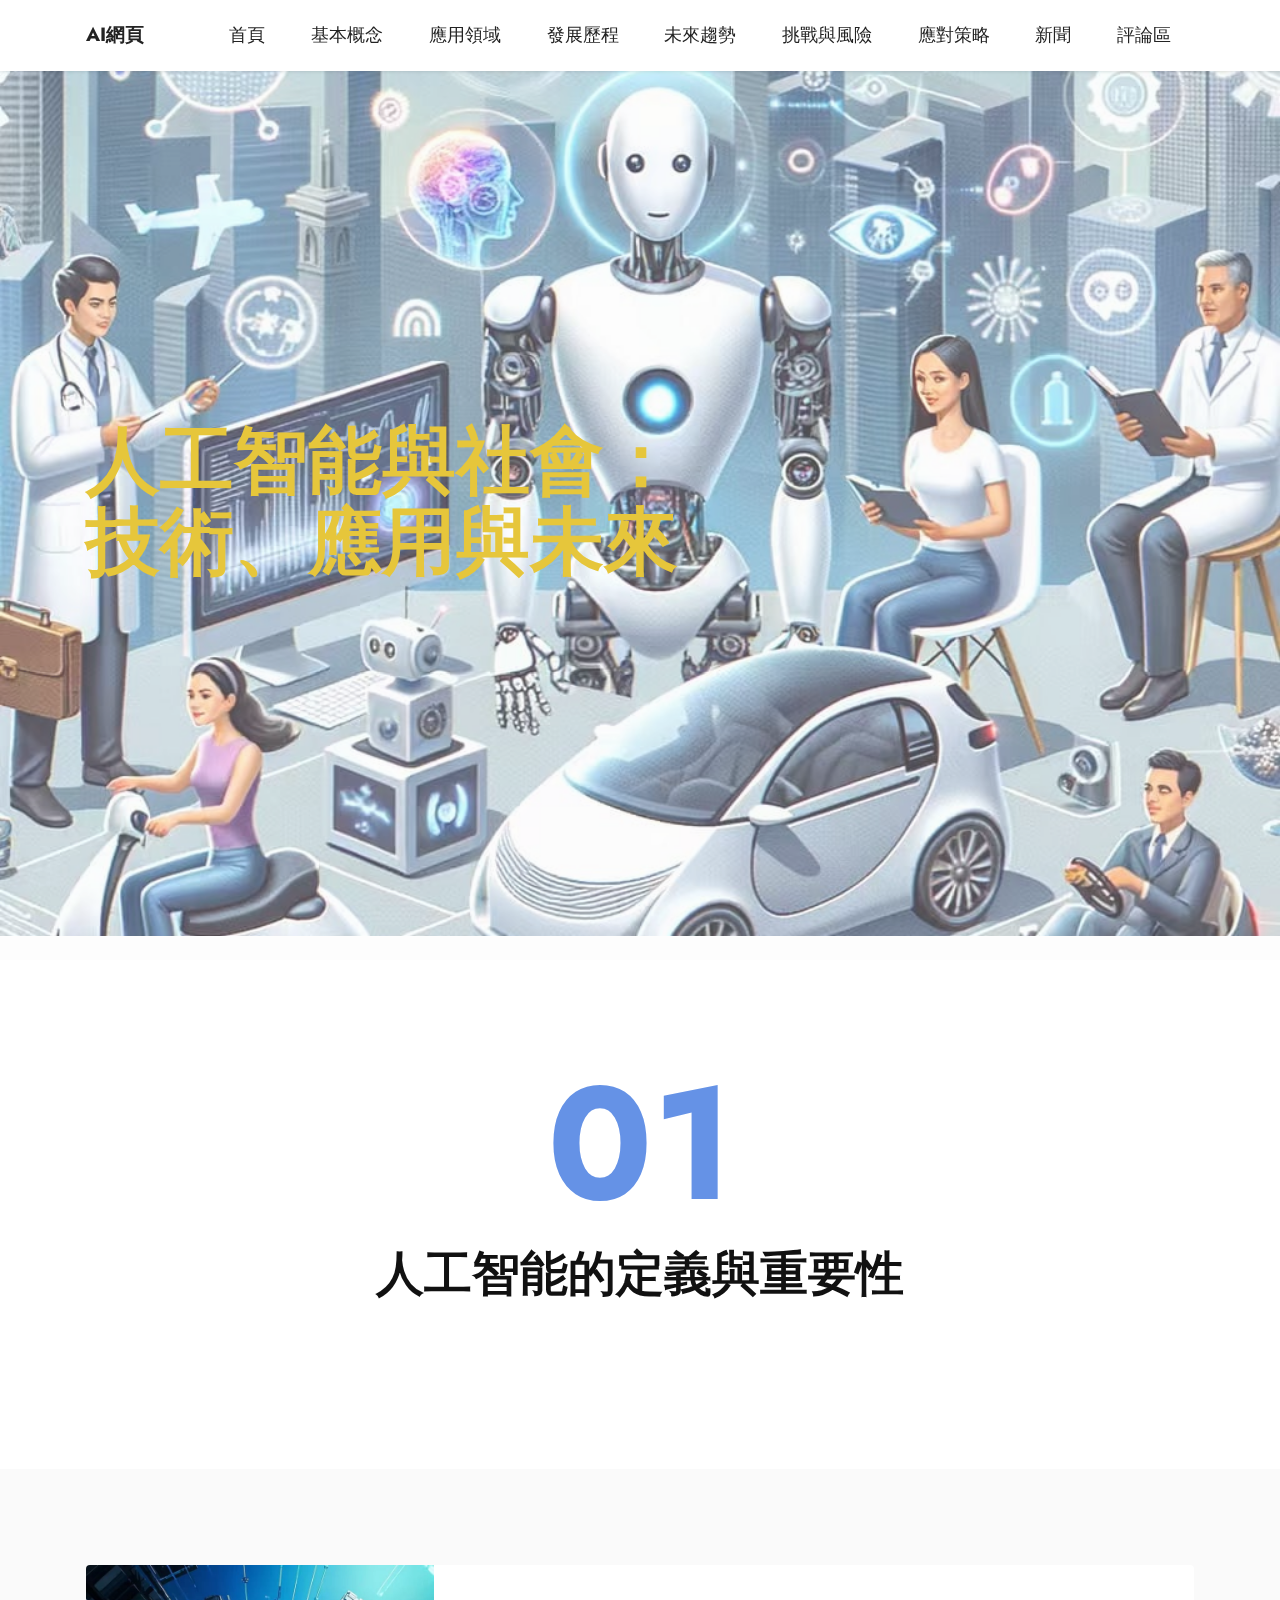
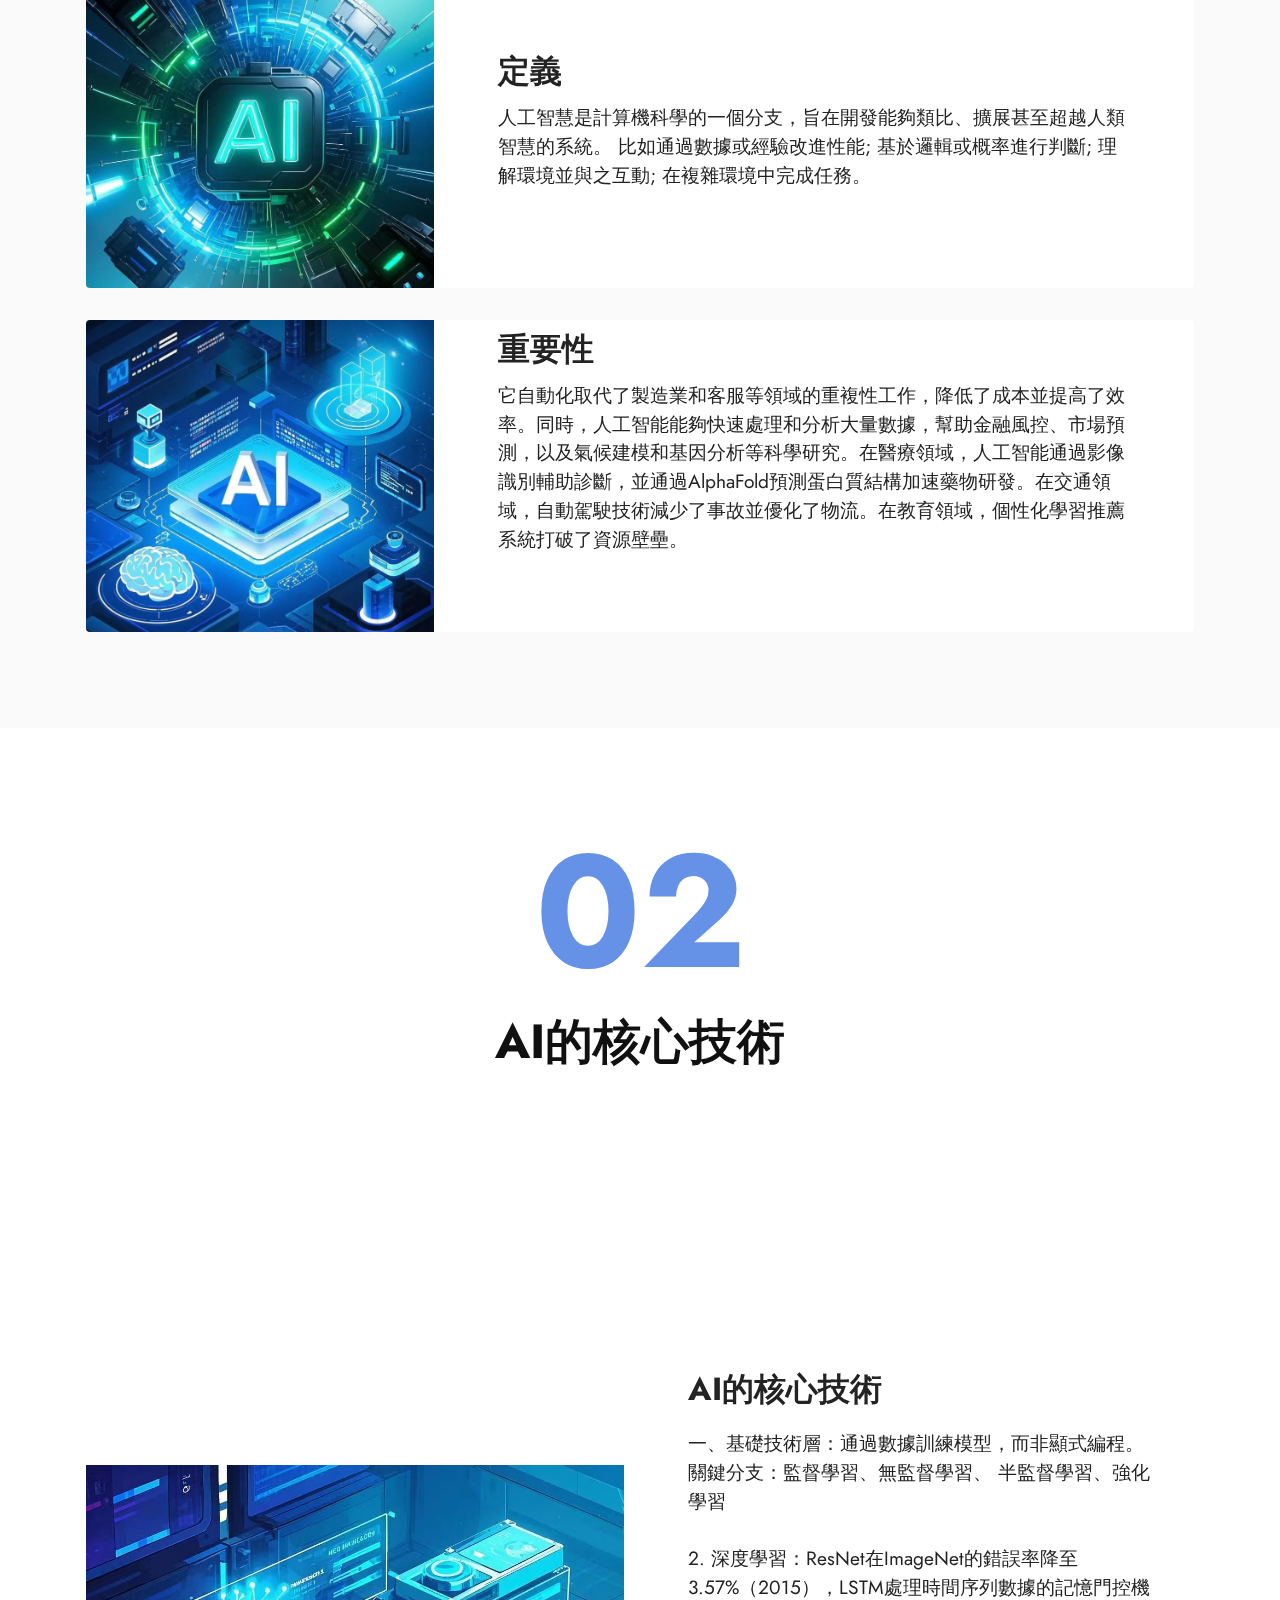
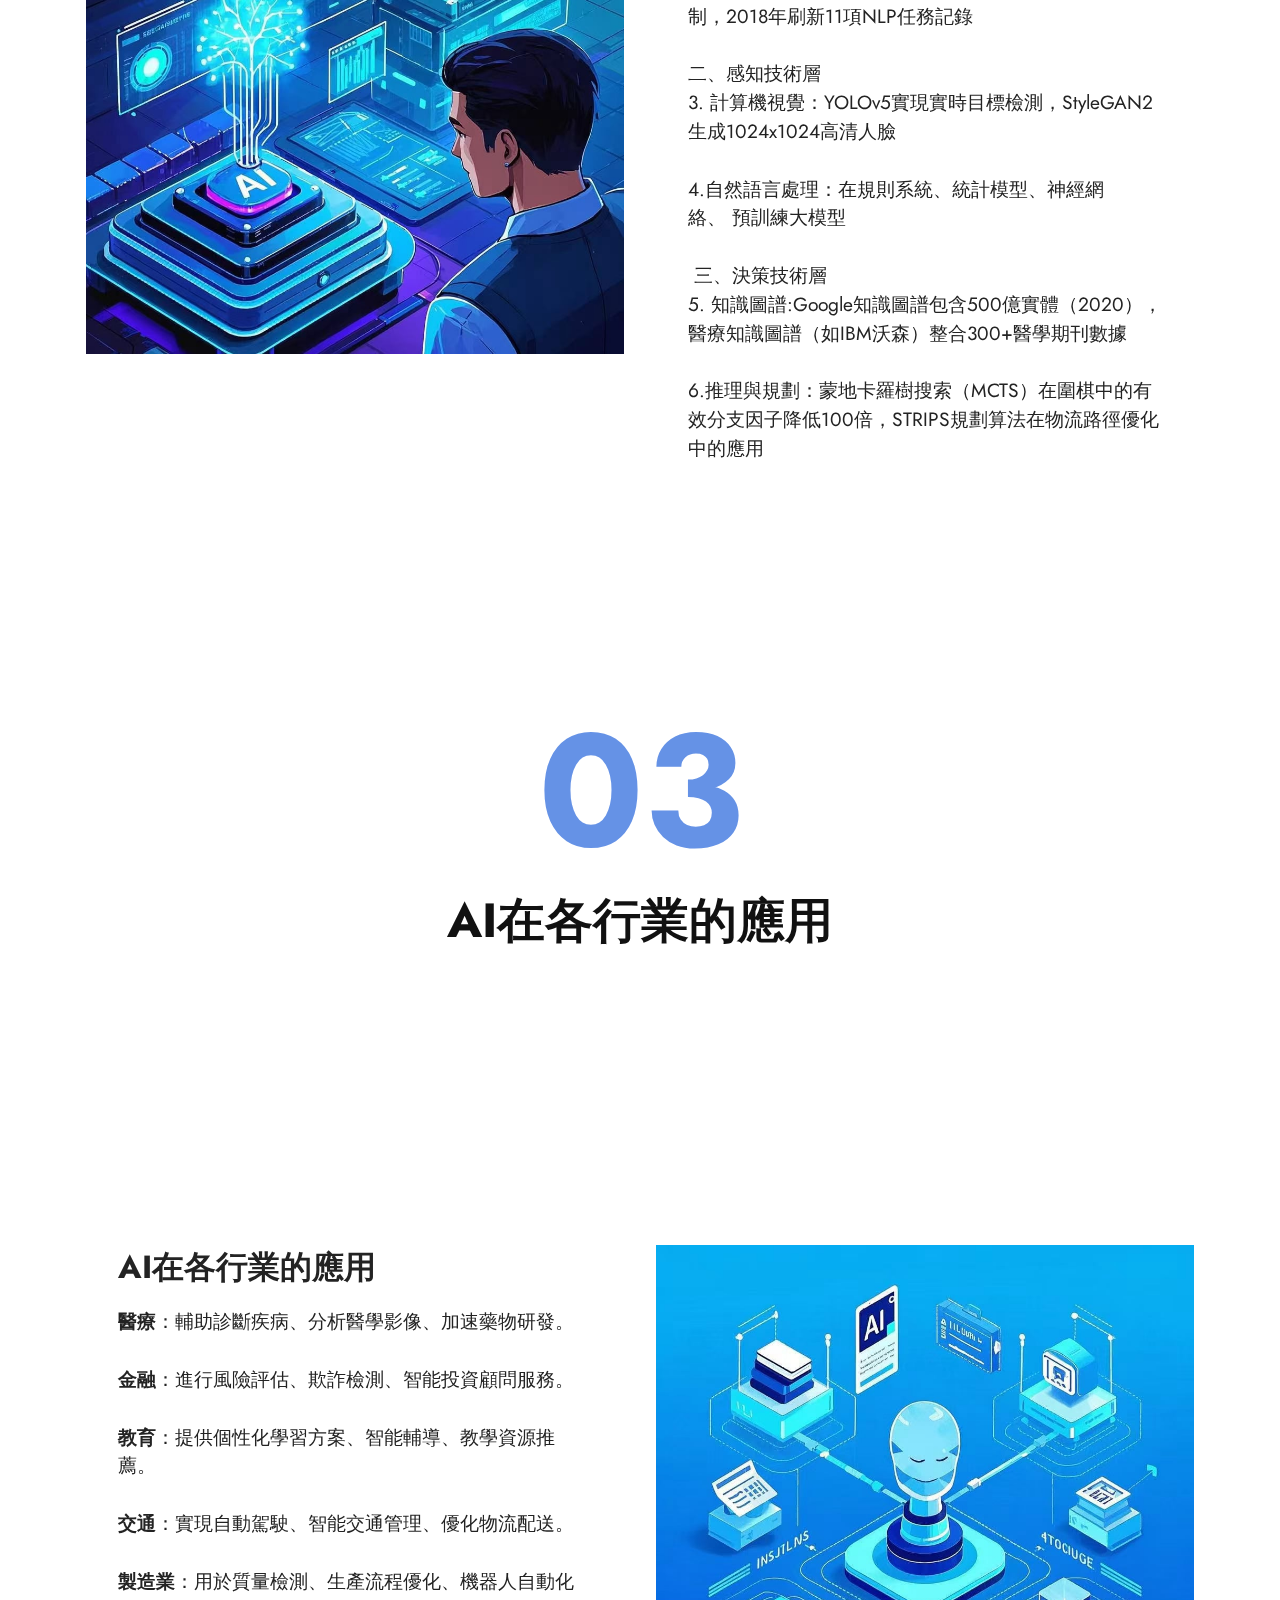
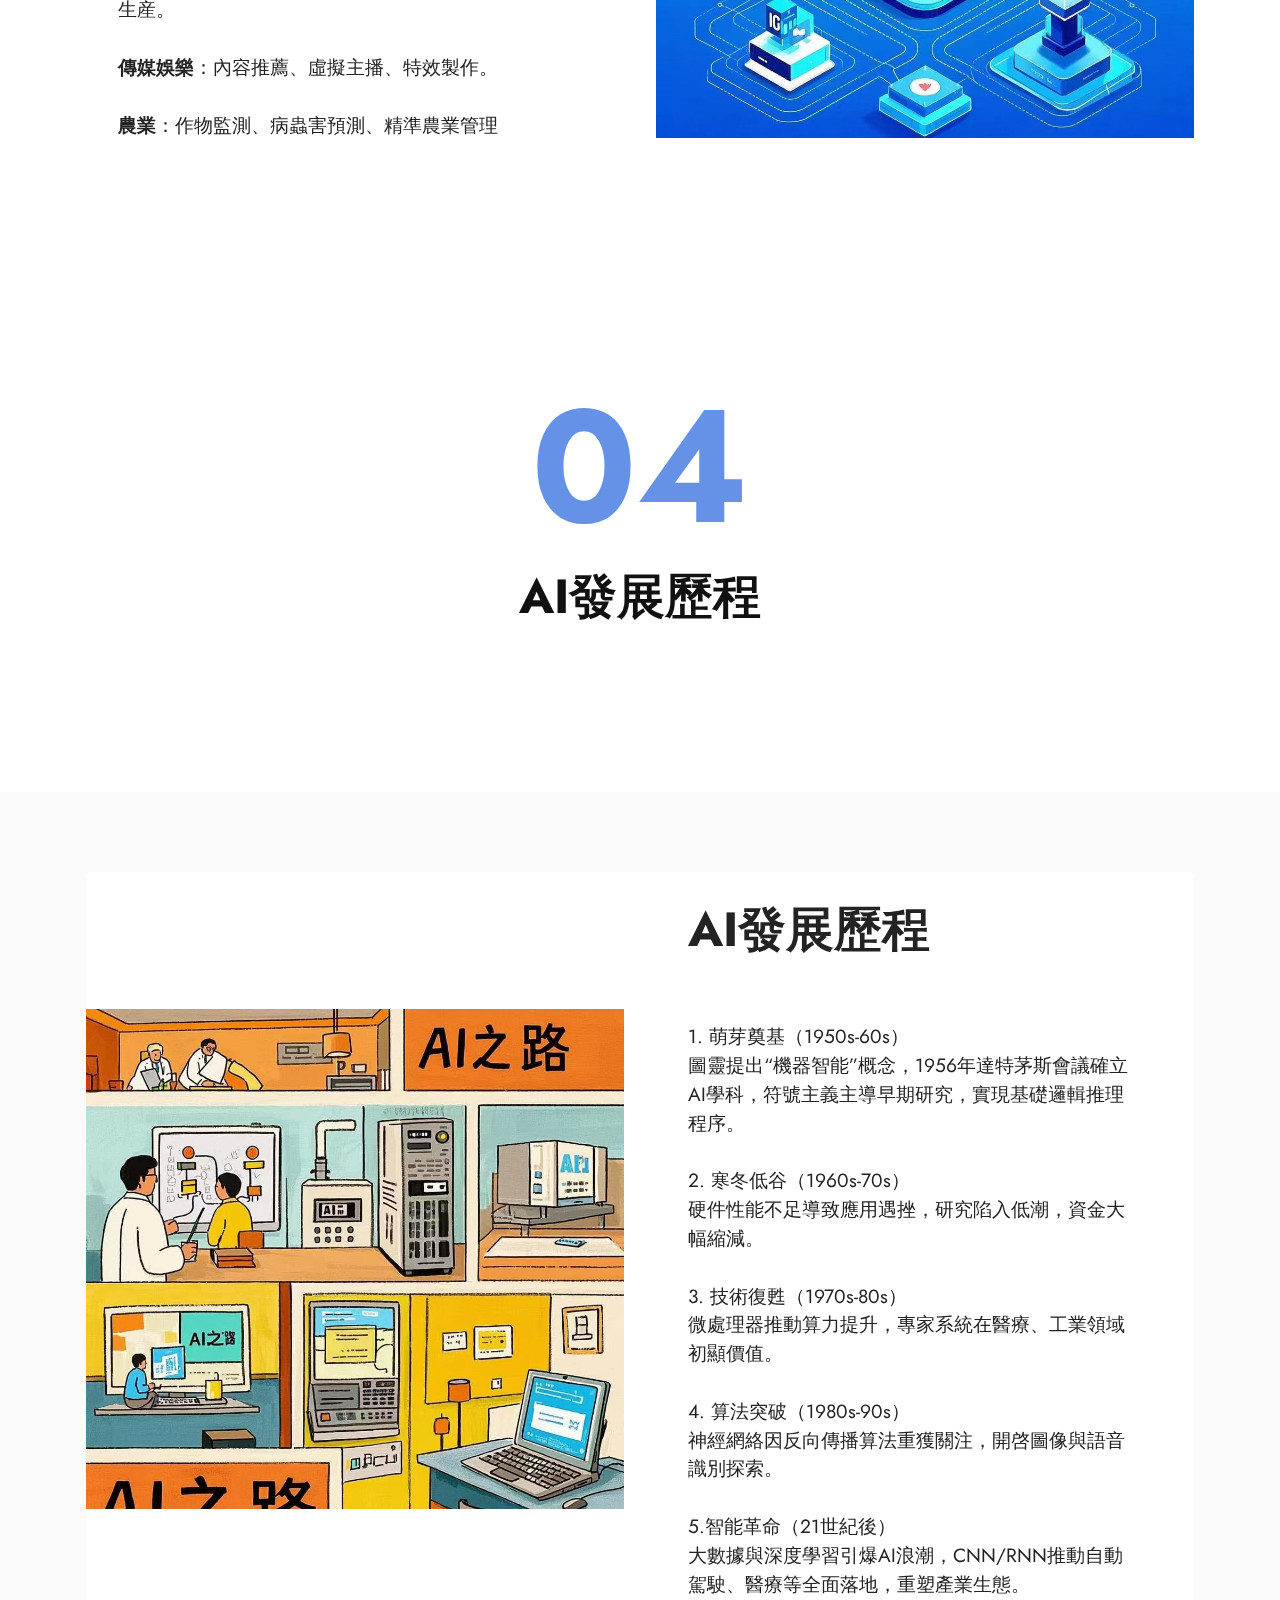
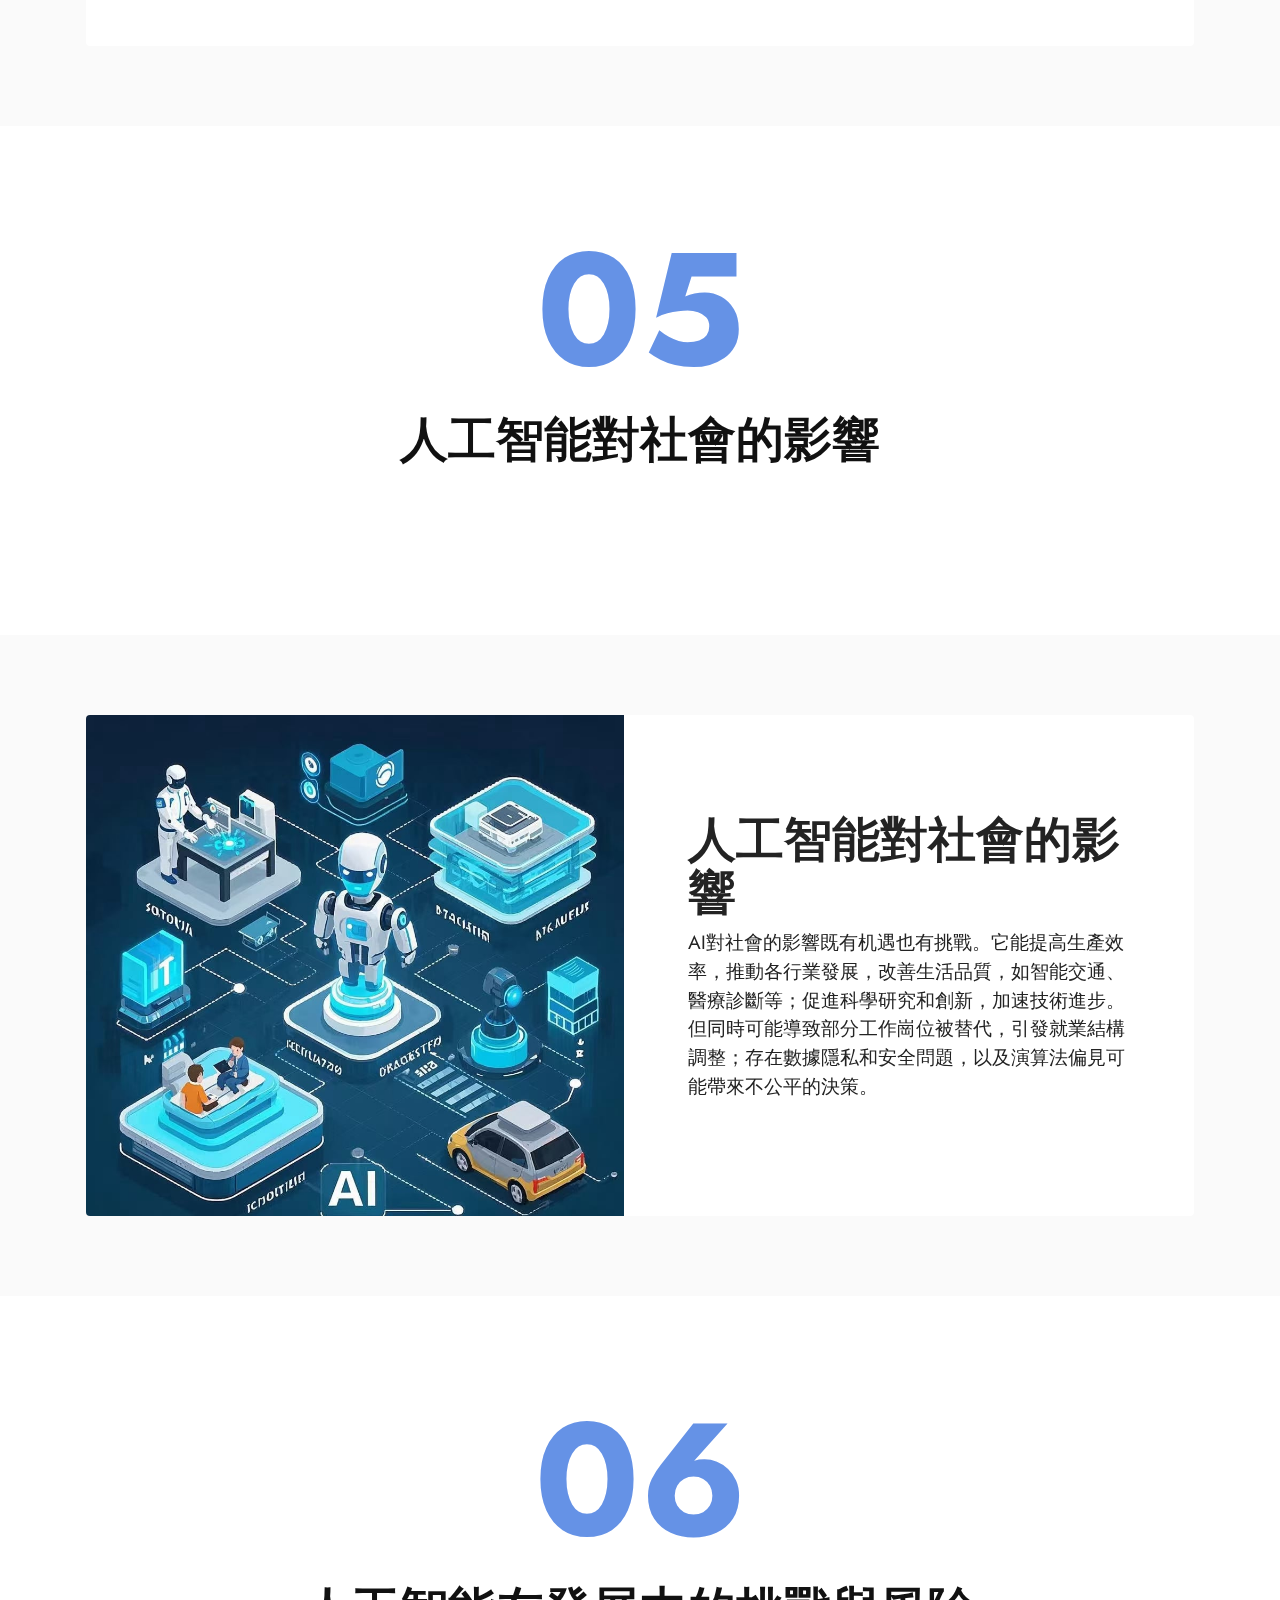
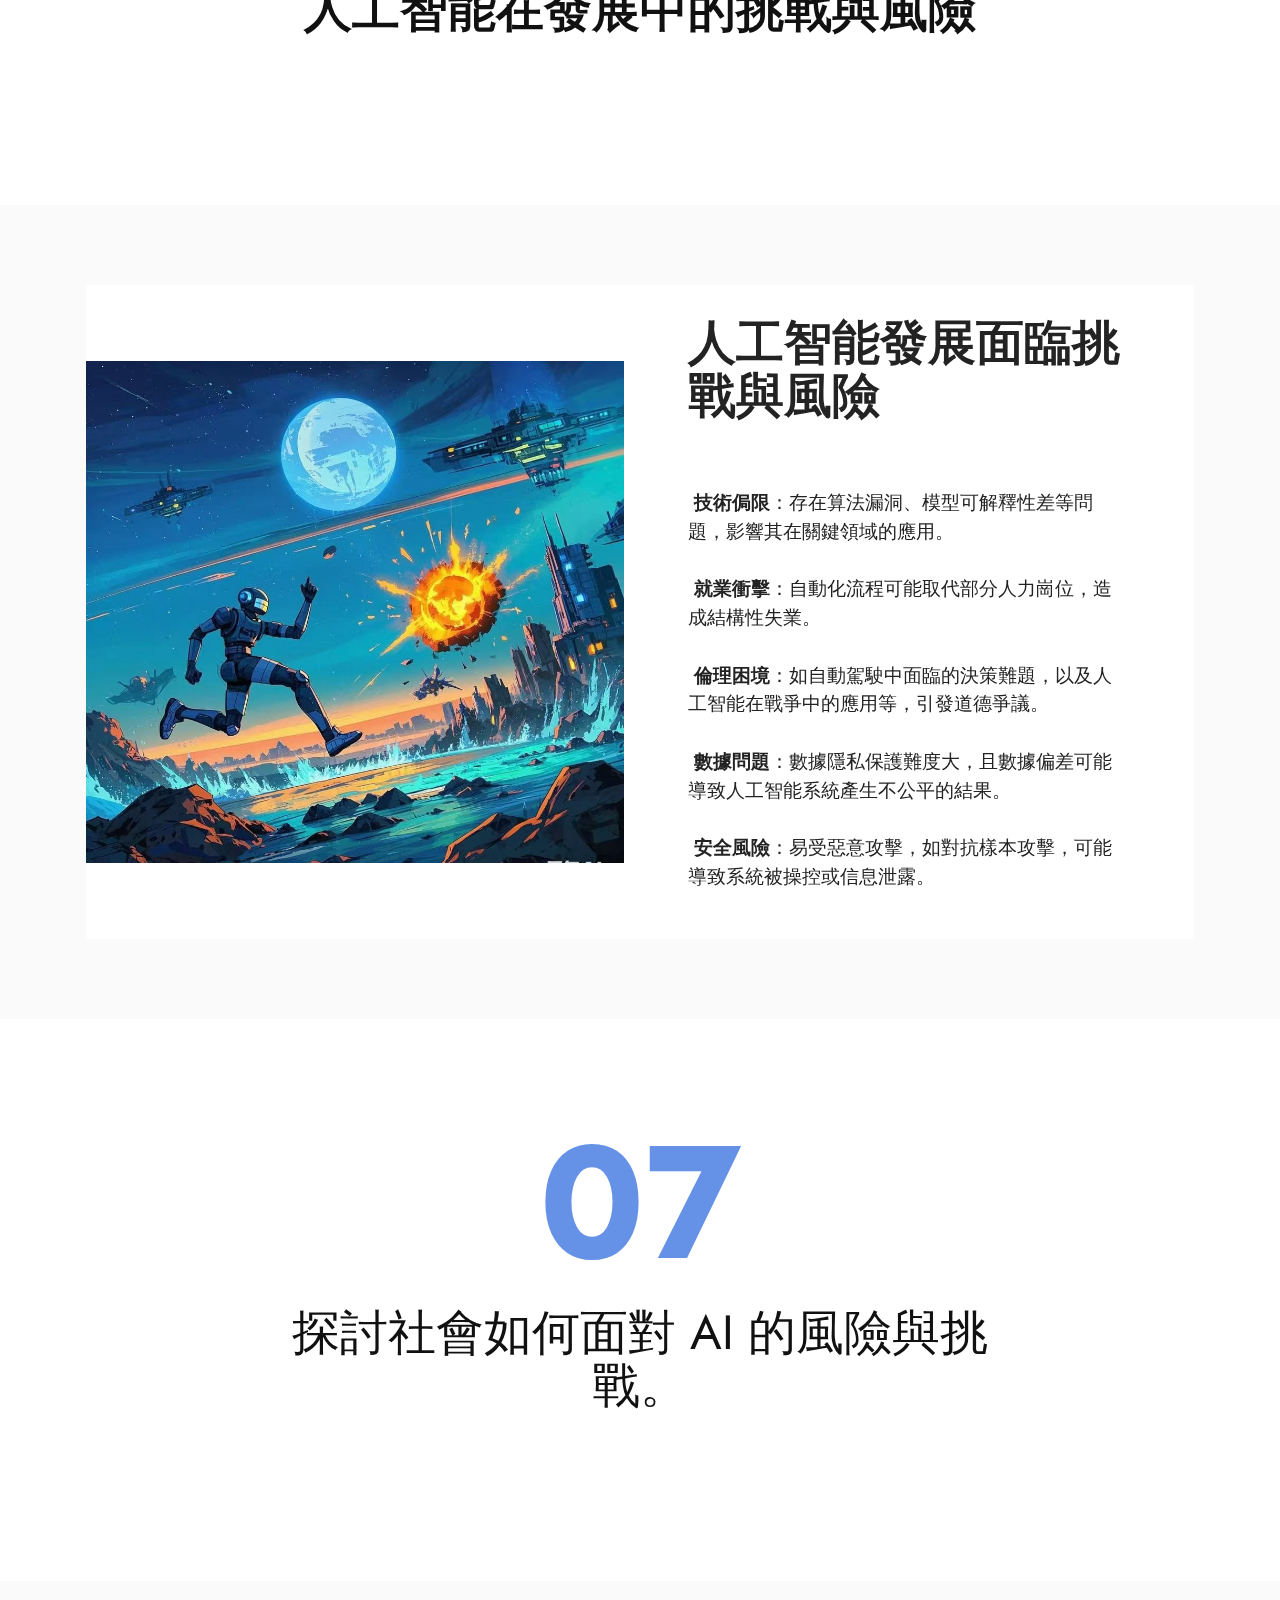
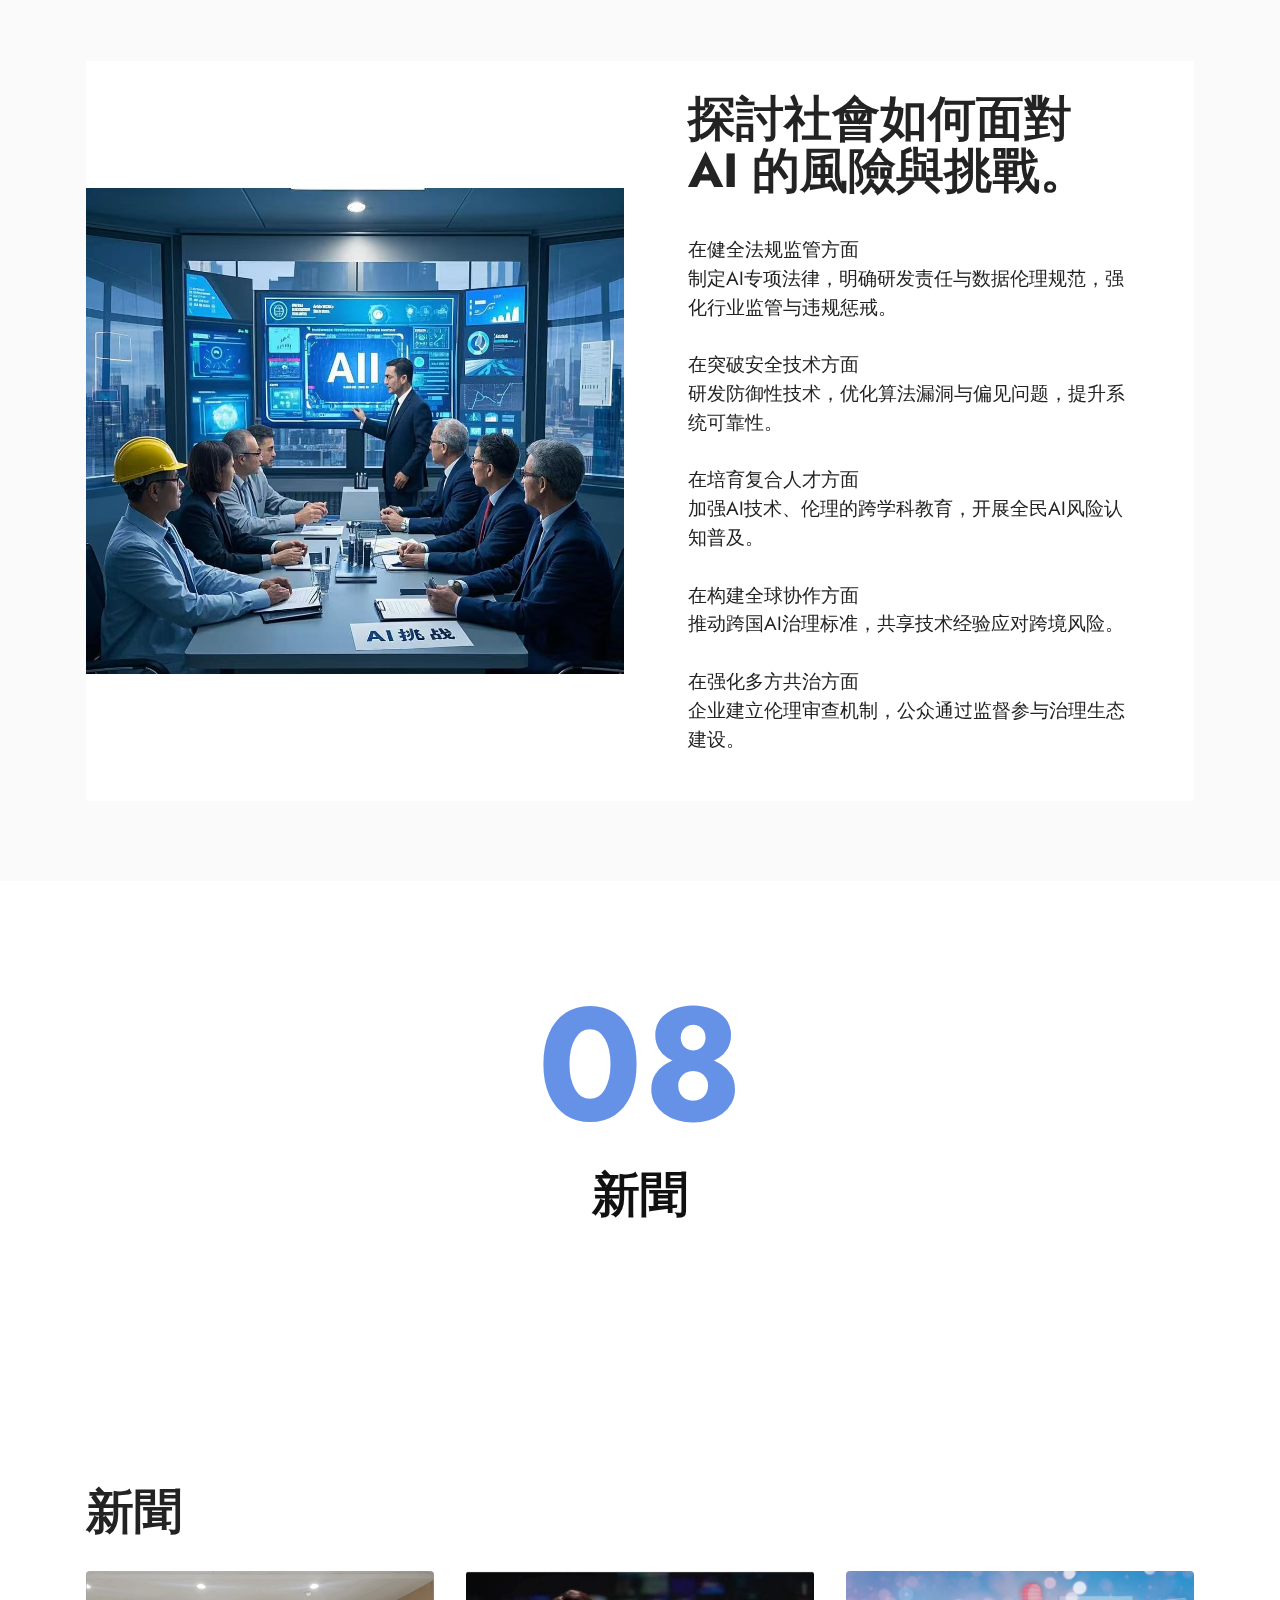
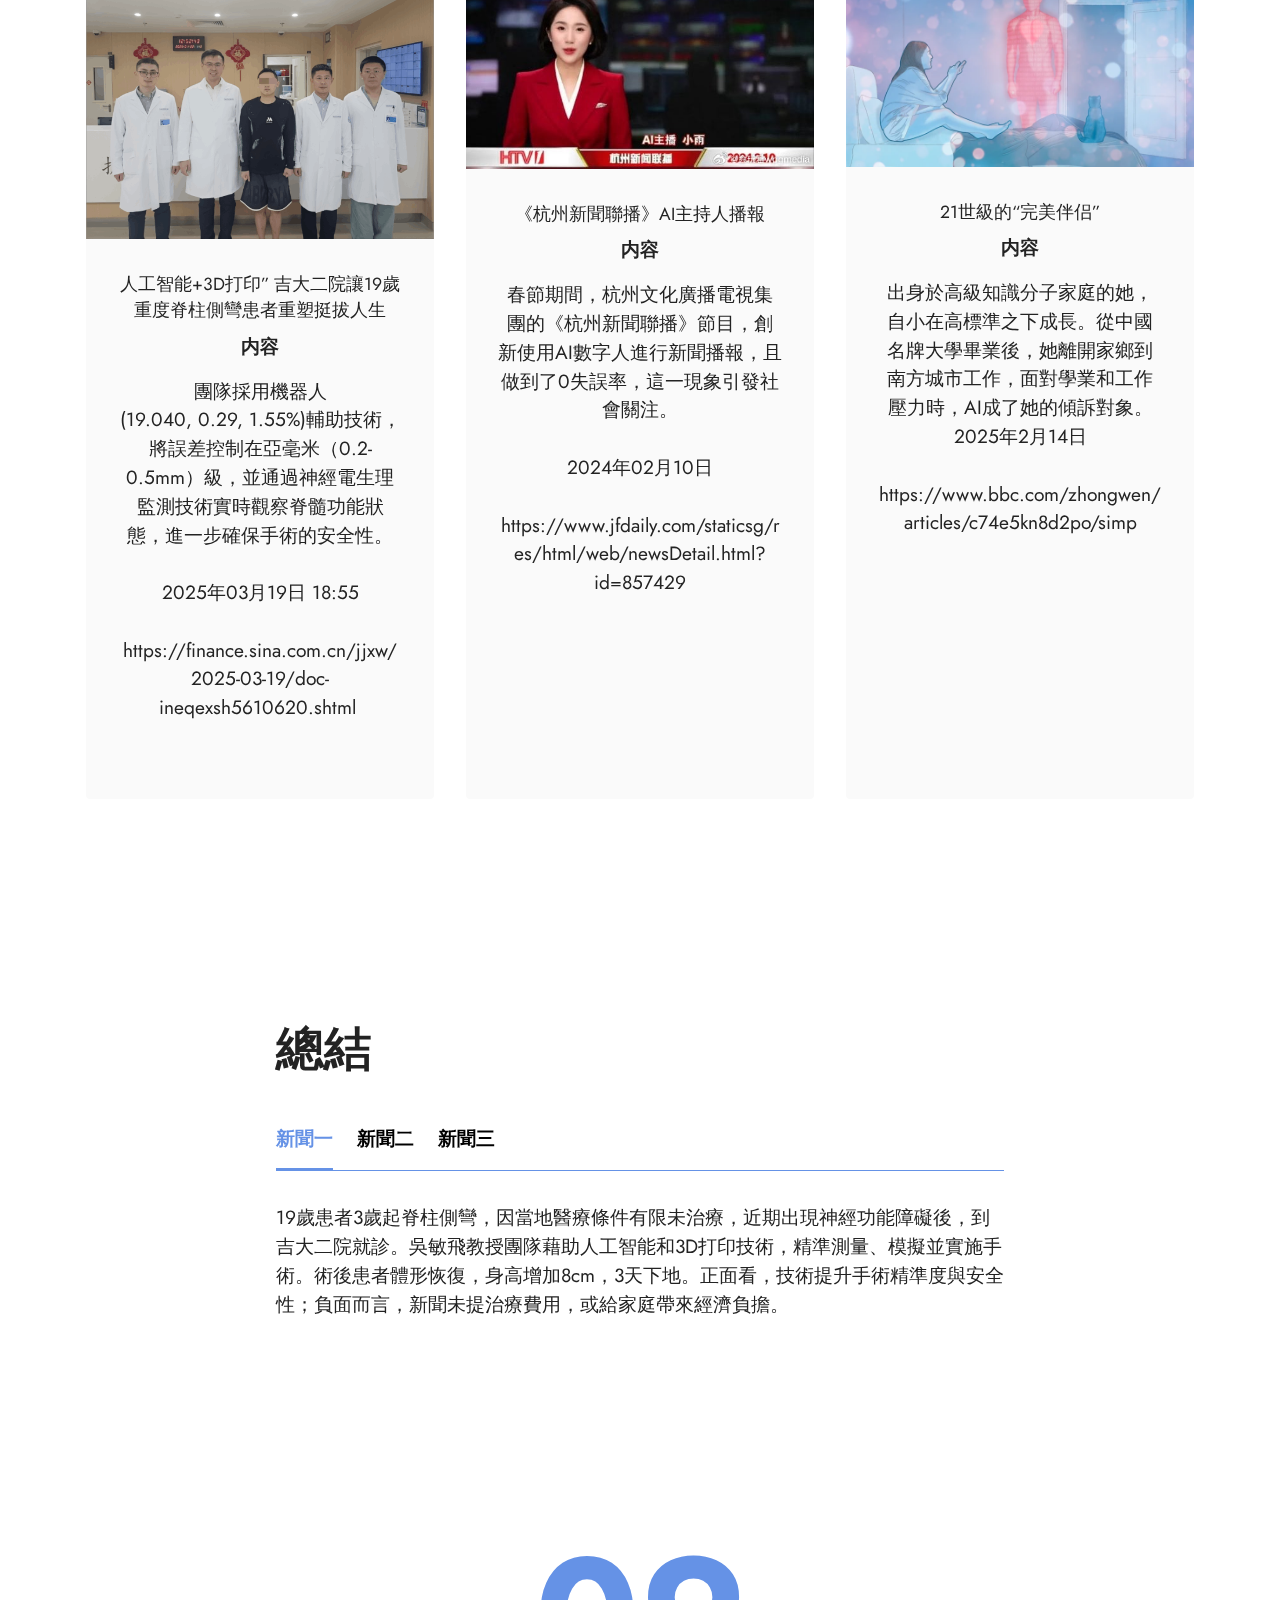
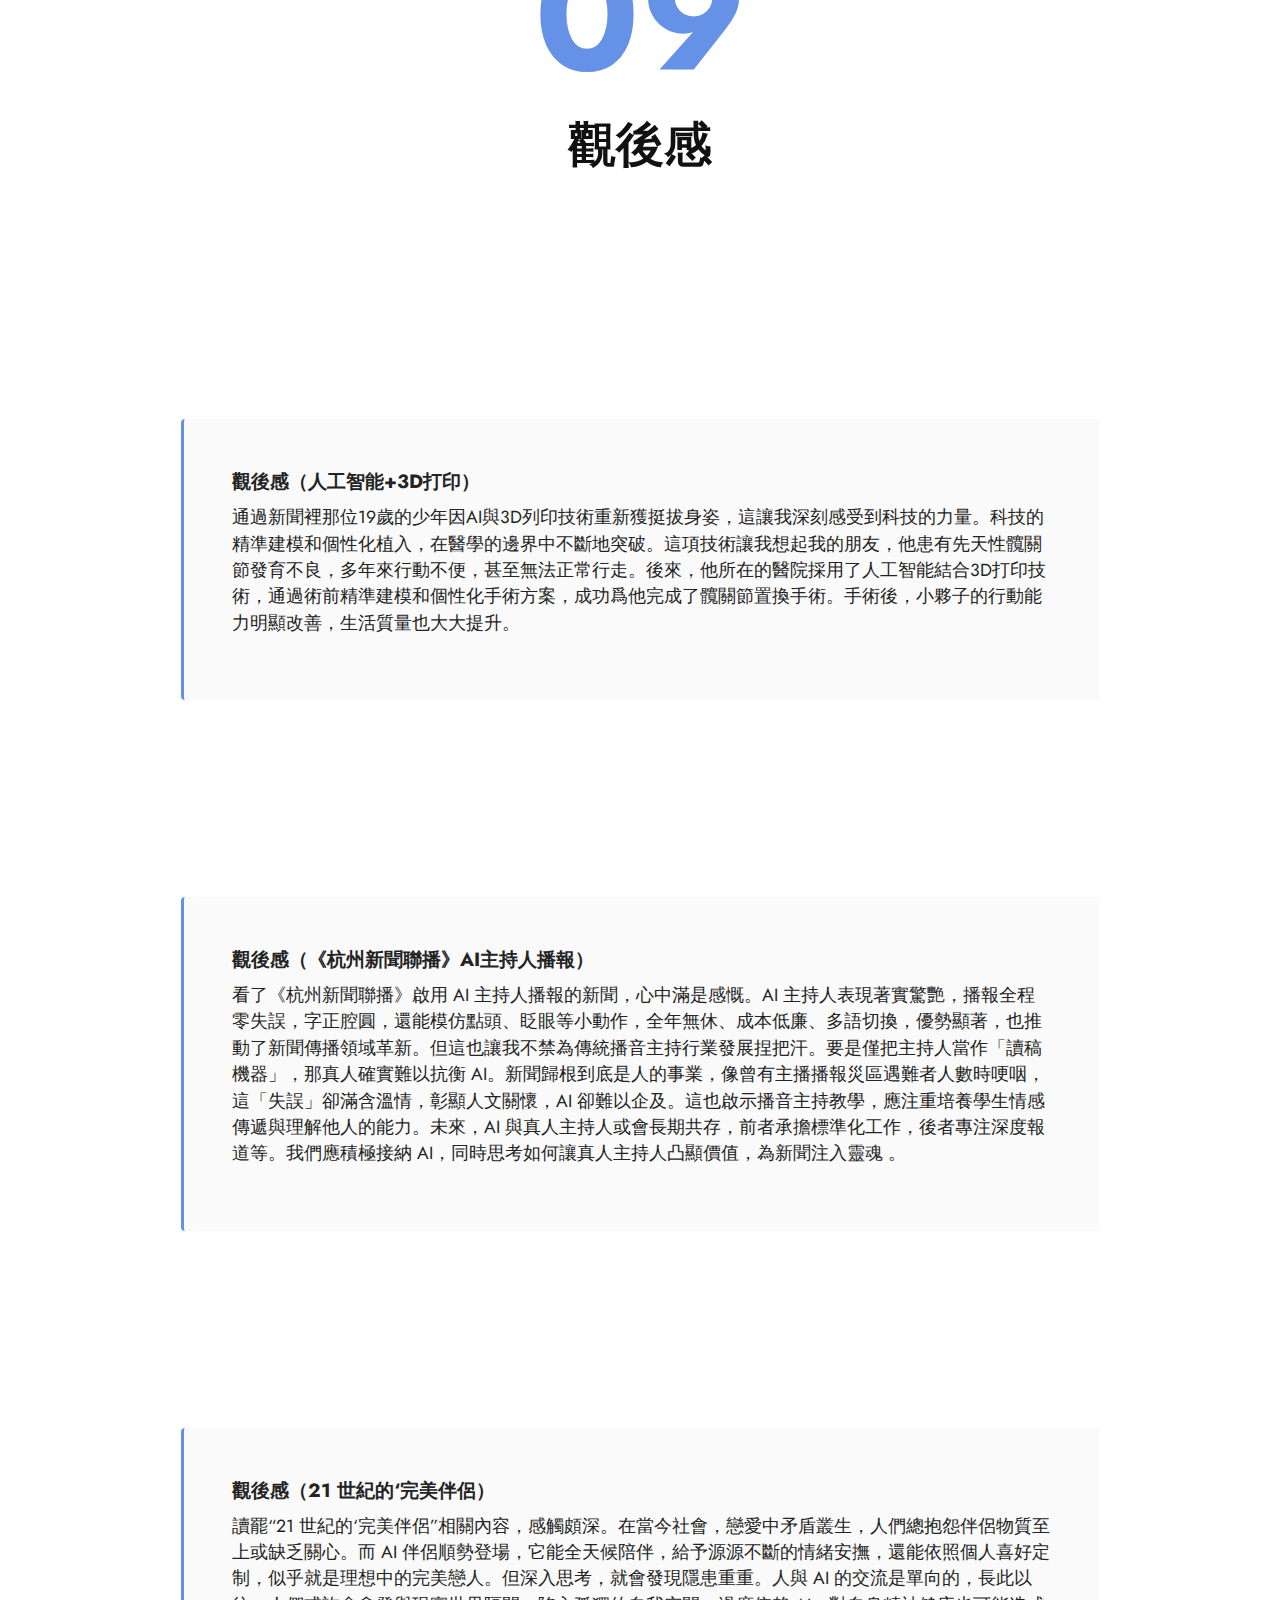
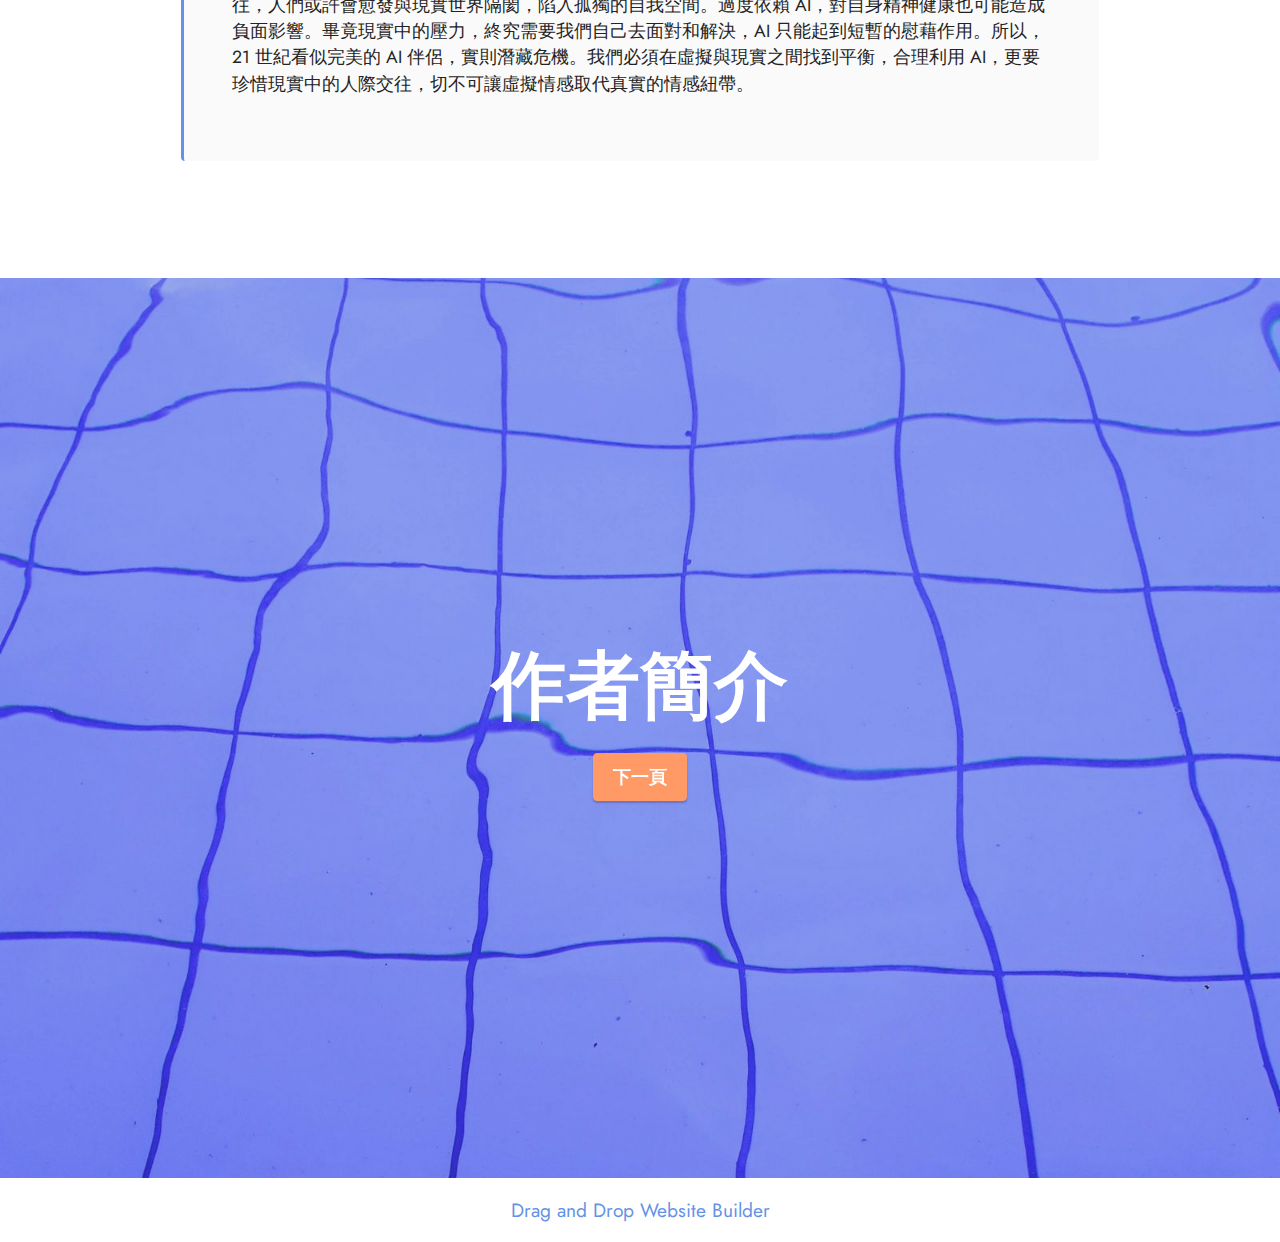
<file: index.html>
<!DOCTYPE html>
<html  >
<head>
  <!-- Site made with Mobirise Website Builder v5.9.6, https://mobirise.com -->
  <meta charset="UTF-8">
  <meta http-equiv="X-UA-Compatible" content="IE=edge">
  <meta name="generator" content="Mobirise v5.9.6, mobirise.com">
  <meta name="viewport" content="width=device-width, initial-scale=1, minimum-scale=1">
  <link rel="shortcut icon" href="assets/images/logo.png" type="image/x-icon">
  <meta name="description" content="">
  
  
  <title>Home</title>
  <link rel="stylesheet" href="assets/web/assets/mobirise-icons2/mobirise2.css">
  <link rel="stylesheet" href="assets/bootstrap/css/bootstrap.min.css">
  <link rel="stylesheet" href="assets/bootstrap/css/bootstrap-grid.min.css">
  <link rel="stylesheet" href="assets/bootstrap/css/bootstrap-reboot.min.css">
  <link rel="stylesheet" href="assets/parallax/jarallax.css">
  <link rel="stylesheet" href="assets/dropdown/css/style.css">
  <link rel="stylesheet" href="assets/socicon/css/styles.css">
  <link rel="stylesheet" href="assets/theme/css/style.css">
  <link rel="preload" href="https://fonts.googleapis.com/css?family=Jost:100,200,300,400,500,600,700,800,900,100i,200i,300i,400i,500i,600i,700i,800i,900i&display=swap" as="style" onload="this.onload=null;this.rel='stylesheet'">
  <noscript><link rel="stylesheet" href="https://fonts.googleapis.com/css?family=Jost:100,200,300,400,500,600,700,800,900,100i,200i,300i,400i,500i,600i,700i,800i,900i&display=swap"></noscript>
  <link rel="preload" as="style" href="assets/mobirise/css/mbr-additional.css"><link rel="stylesheet" href="assets/mobirise/css/mbr-additional.css" type="text/css">

  
  
  
</head>
<body>
  
  <section data-bs-version="5.1" class="menu menu1 cid-uFQYTHoy3X" once="menu" id="menu1-0">
    

    <nav class="navbar navbar-dropdown navbar-fixed-top navbar-expand-lg">
        <div class="container">
            <div class="navbar-brand">
                
                <span class="navbar-caption-wrap"><a class="navbar-caption text-black display-7" href="https://mobiri.se">AI網頁</a></span>
            </div>
            <button class="navbar-toggler" type="button" data-toggle="collapse" data-bs-toggle="collapse" data-target="#navbarSupportedContent" data-bs-target="#navbarSupportedContent" aria-controls="navbarNavAltMarkup" aria-expanded="false" aria-label="Toggle navigation">
                <div class="hamburger">
                    <span></span>
                    <span></span>
                    <span></span>
                    <span></span>
                </div>
            </button>
            <div class="collapse navbar-collapse" id="navbarSupportedContent">
                <ul class="navbar-nav nav-dropdown nav-right" data-app-modern-menu="true"><li class="nav-item"><a class="nav-link link text-black text-primary display-4" href="index.html#features9-4">首頁</a></li>
                    <li class="nav-item"><a class="nav-link link text-black text-primary display-4" href="index.html#image1-6">基本概念</a></li>
                    <li class="nav-item"><a class="nav-link link text-black text-primary display-4" href="index.html#image2-8">應用領域</a>
                    </li><li class="nav-item"><a class="nav-link link text-black text-primary display-4" href="index.html#features7-h">發展歷程</a></li><li class="nav-item"><a class="nav-link link text-black text-primary display-4" href="index.html#features7-a">未來趨勢</a></li><li class="nav-item"><a class="nav-link link text-black text-primary display-4" href="index.html#features7-c">挑戰與風險</a></li><li class="nav-item"><a class="nav-link link text-black text-primary display-4" href="index.html#features7-e">應對策略</a></li><li class="nav-item"><a class="nav-link link text-black text-primary display-4" href="index.html#content3-j">新聞</a></li><li class="nav-item"><a class="nav-link link text-black text-primary display-4" href="page1.html#content8-v">評論區</a></li></ul>
                
                
            </div>
        </div>
    </nav>
</section>

<section data-bs-version="5.1" class="header2 cid-uFR0bzSSwG mbr-fullscreen mbr-parallax-background" id="header2-1">

    

    
    <div class="mbr-overlay" style="opacity: 0.3; background-color: rgb(250, 250, 250);"></div>

    <div class="container">
        <div class="row">
            <div class="col-12 col-lg-7">
                <h1 class="mbr-section-title mbr-fonts-style mb-3 display-1"><strong>人工智能與社會：</strong><br><strong>技術、應用與未來</strong></h1>
                
                <p class="mbr-text mbr-fonts-style display-7"></p>
                
            </div>
        </div>
    </div>
</section>

<section data-bs-version="5.1" class="features22 cid-uFR5id5UsV" id="features22-3">

    

    
    
    <div class="container">
        <div class="row justify-content-center">
            <div class="col-12 col-md-8">
                <div class="item mbr-flex">
                    <div class="icon-box w-100">
                        <span class="step-number mbr-fonts-style display-1">01</span>
                    </div>
                    <div class="text-box">
                        <h4 class="icon-title card-title mbr-black mbr-fonts-style display-2">
                            <strong>人工智能的定義與重要性</strong></h4>
                        
                        
                    </div>
                </div>
                
                
                
                
                
                
                
            </div>
        </div>
    </div>
</section>

<section data-bs-version="5.1" class="features9 cid-uFR5yktME2" xmlns="http://www.w3.org/1999/html" id="features9-4">
    
    

    
    

    <div class="container">
        <div class="item features-image">
            <div class="item-wrapper">
                <div class="row align-items-center">
                    <div class="col-12 col-md-4">
                        <div class="image-wrapper">
                            <img src="assets/images/20250319110723-816x757.jpg" alt="Mobirise Website Builder">
                        </div>
                    </div>
                    <div class="col-12 col-md">
                        <div class="card-box">
                            <div class="row">
                                <div class="col-md">
                                    <h6 class="card-title mbr-fonts-style display-5">
                                        <strong>定義</strong></h6>
                                    <p class="mbr-text mbr-fonts-style display-7">人工智慧是計算機科學的一個分支，旨在開發能夠類比、擴展甚至超越人類智慧的系統。 比如通過數據或經驗改進性能; 基於邏輯或概率進行判斷; 理解環境並與之互動; 在複雜環境中完成任務。<br></p>
                                </div>
                                
                                <div></div>
                            </div>
                        </div>
                    </div>
                </div>
            </div>
        </div>
        <div class="item features-image">
            <div class="item-wrapper">
                <div class="row align-items-center">
                    <div class="col-12 col-md-4">
                        <div class="image-wrapper">
                            <img src="assets/images/20250319111002-816x733.jpg" alt="Mobirise Website Builder">
                        </div>
                    </div>
                    <div class="col-12 col-md">
                        <div class="card-box">
                            <div class="row">
                                <div class="col-md">
                                    <h6 class="card-title mbr-fonts-style display-5">
                                        <strong>重要性</strong></h6>
                                    <p class="mbr-text mbr-fonts-style display-7">它自動化取代了製造業和客服等領域的重複性工作，降低了成本並提高了效率。同時，人工智能能夠快速處理和分析大量數據，幫助金融風控、市場預測，以及氣候建模和基因分析等科學研究。在醫療領域，人工智能通過影像識別輔助診斷，並通過AlphaFold預測蛋白質結構加速藥物研發。在交通領域，自動駕駛技術減少了事故並優化了物流。在教育領域，個性化學習推薦系統打破了資源壁壘。<br><br><br></p>
                                </div>
                                
                                <div></div>
                            </div>
                        </div>
                    </div>
                </div>
            </div>
        </div>
        
    </div>
</section>

<section data-bs-version="5.1" class="features22 cid-uFR97v7QaM" id="features22-5">

    

    
    
    <div class="container">
        <div class="row justify-content-center">
            <div class="col-12 col-md-8">
                <div class="item mbr-flex">
                    <div class="icon-box w-100">
                        <span class="step-number mbr-fonts-style display-1">02</span>
                    </div>
                    <div class="text-box">
                        <h4 class="icon-title card-title mbr-black mbr-fonts-style display-2">
                            <strong>AI的核心技術</strong></h4>
                        
                        
                    </div>
                </div>
                
                
                
                
                
                
                
            </div>
        </div>
    </div>
</section>

<section data-bs-version="5.1" class="image1 cid-uFR9qbAiXC" id="image1-6">
    

    
    

    <div class="container">
        <div class="row align-items-center">
            <div class="col-12 col-lg-6">
                <div class="image-wrapper">
                    <img src="assets/images/20250319112534-1018x926.jpg" alt="Mobirise Website Builder">
                    <p class="mbr-description mbr-fonts-style pt-2 align-center display-4"></p>
                </div>
            </div>
            <div class="col-12 col-lg">
                <div class="text-wrapper">
                    <h3 class="mbr-section-title mbr-fonts-style mb-3 display-5"><strong>AI的核心技術</strong></h3>
                    <p class="mbr-text mbr-fonts-style display-7">一、基礎技術層：通過數據訓練模型，而非顯式編程。<br>關鍵分支：監督學習、無監督學習、&nbsp;半監督學習、強化學習<br><br>2. 深度學習：ResNet在ImageNet的錯誤率降至3.57%（2015），LSTM處理時間序列數據的記憶門控機制，2018年刷新11項NLP任務記錄<br><br>二、感知技術層<br>3. 計算機視覺：YOLOv5實現實時目標檢測，StyleGAN2生成1024x1024高清人臉<br><br>4.自然語言處理：在規則系統、統計模型、神經網絡、&nbsp;預訓練大模型<br><br>&nbsp;三、決策技術層<br>5. 知識圖譜:Google知識圖譜包含500億實體（2020），醫療知識圖譜（如IBM沃森）整合300+醫學期刊數據<br><br>6.推理與規劃：蒙地卡羅樹搜索（MCTS）在圍棋中的有效分支因子降低100倍，STRIPS規劃算法在物流路徑優化中的應用<br></p>
                </div>
            </div>
        </div>
    </div>
</section>

<section data-bs-version="5.1" class="features22 cid-uFRdC5jsFV" id="features22-7">

    

    
    
    <div class="container">
        <div class="row justify-content-center">
            <div class="col-12 col-md-8">
                <div class="item mbr-flex">
                    <div class="icon-box w-100">
                        <span class="step-number mbr-fonts-style display-1">03</span>
                    </div>
                    <div class="text-box">
                        <h4 class="icon-title card-title mbr-black mbr-fonts-style display-2">
                            <strong>AI在各行業的應用</strong></h4>
                        
                        
                    </div>
                </div>
                
                
                
                
                
                
                
            </div>
        </div>
    </div>
</section>

<section data-bs-version="5.1" class="image2 cid-uFRe40XFKk" id="image2-8">
    

    
    

    <div class="container">
        <div class="row align-items-center">
            <div class="col-12 col-lg-6">
                <div class="image-wrapper">
                    <img src="assets/images/20250319113551-1024x939.jpg" alt="Mobirise Website Builder">
                    <p class="mbr-description mbr-fonts-style mt-2 align-center display-4"></p>
                </div>
            </div>
            <div class="col-12 col-lg">
                <div class="text-wrapper">
                    <h3 class="mbr-section-title mbr-fonts-style mb-3 display-5">
                        <strong>AI在各行業的應用</strong></h3>
                    <p class="mbr-text mbr-fonts-style display-7"><strong>醫療</strong>：輔助診斷疾病、分析醫學影像、加速藥物研發。<br> <br><strong>金融</strong>：進行風險評估、欺詐檢測、智能投資顧問服務。<br> <br><strong>教育</strong>：提供個性化學習方案、智能輔導、教學資源推薦。<br><br><strong>交通</strong>：實現自動駕駛、智能交通管理、優化物流配送。<br> <br><strong>製造業</strong>：用於質量檢測、生產流程優化、機器人自動化生産。<br> <br><strong>傳媒娛樂</strong>：內容推薦、虛擬主播、特效製作。<br> <br><strong>農業</strong>：作物監測、病蟲害預測、精準農業管理</p>
                </div>
            </div>
        </div>
    </div>
</section>

<section data-bs-version="5.1" class="features22 cid-uGvY6LosRc" id="features22-f">

    

    
    
    <div class="container">
        <div class="row justify-content-center">
            <div class="col-12 col-md-8">
                <div class="item mbr-flex">
                    <div class="icon-box w-100">
                        <span class="step-number mbr-fonts-style display-1">04</span>
                    </div>
                    <div class="text-box">
                        <h4 class="icon-title card-title mbr-black mbr-fonts-style display-2">
                            <strong>AI發展歷程</strong></h4>
                        
                        
                    </div>
                </div>
                
                
                
                
                
                
                
            </div>
        </div>
    </div>
</section>

<section data-bs-version="5.1" class="features7 cid-uGvYjS9w8k" id="features7-h">
    <!---->
    

    
    
    <div class="container">
        <div class="card-wrapper">
            <div class="row align-items-center">
                <div class="col-12 col-lg-6">
                    <div class="image-wrapper">
                        <img src="assets/images/20250326105100-1010x939.jpg" alt="Mobirise Website Builder">
                    </div>
                </div>
                <div class="col-12 col-lg">
                    <div class="text-box">
                        <h5 class="mbr-title mbr-fonts-style display-2">
                            <strong>AI發展歷程</strong>
                        </h5>
                        <p class="mbr-text mbr-fonts-style display-7"><br><br>1. 萌芽奠基（1950s-60s）<br>圖靈提出“機器智能”概念，1956年達特茅斯會議確立AI學科，符號主義主導早期研究，實現基礎邏輯推理程序。  <br><br>2. 寒冬低谷（1960s-70s）<br>硬件性能不足導致應用遇挫，研究陷入低潮，資金大幅縮減。  <br><br>3. 技術復甦（1970s-80s）<br>微處理器推動算力提升，專家系統在醫療、工業領域初顯價值。  <br><br>4. 算法突破（1980s-90s）<br>神經網絡因反向傳播算法重獲關注，開啓圖像與語音識別探索。  <br><br>5.智能革命（21世紀後）<br>大數據與深度學習引爆AI浪潮，CNN/RNN推動自動駕駛、醫療等全面落地，重塑產業生態。</p>
                        
                        
                    </div>
                </div>
            </div>
        </div>
    </div>
</section>

<section data-bs-version="5.1" class="features22 cid-uFRfGkk0fv" id="features22-9">

    

    
    
    <div class="container">
        <div class="row justify-content-center">
            <div class="col-12 col-md-8">
                <div class="item mbr-flex">
                    <div class="icon-box w-100">
                        <span class="step-number mbr-fonts-style display-1">05</span>
                    </div>
                    <div class="text-box">
                        <h4 class="icon-title card-title mbr-black mbr-fonts-style display-2">
                            <strong>人工智能對社會的影響</strong>
                        </h4>
                        
                        
                    </div>
                </div>
                
                
                
                
                
                
                
            </div>
        </div>
    </div>
</section>

<section data-bs-version="5.1" class="features7 cid-uFRfMoYFQ4" id="features7-a">
    <!---->
    

    
    
    <div class="container">
        <div class="card-wrapper">
            <div class="row align-items-center">
                <div class="col-12 col-lg-6">
                    <div class="image-wrapper">
                        <img src="assets/images/20250319114136-1010x940.jpg" alt="Mobirise Website Builder">
                    </div>
                </div>
                <div class="col-12 col-lg">
                    <div class="text-box">
                        <h5 class="mbr-title mbr-fonts-style display-2">
                            <strong>人工智能對社會的影響</strong>
                        </h5>
                        <p class="mbr-text mbr-fonts-style display-7">AI對社會的影響既有机遇也有挑戰。它能提高生產效率，推動各行業發展，改善生活品質，如智能交通、醫療診斷等；促進科學研究和創新，加速技術進步。但同時可能導致部分工作崗位被替代，引發就業結構調整；存在數據隱私和安全問題，以及演算法偏見可能帶來不公平的決策。</p>
                        
                        
                    </div>
                </div>
            </div>
        </div>
    </div>
</section>

<section data-bs-version="5.1" class="features22 cid-uFRfNnFCbC" id="features22-b">

    

    
    
    <div class="container">
        <div class="row justify-content-center">
            <div class="col-12 col-md-8">
                <div class="item mbr-flex">
                    <div class="icon-box w-100">
                        <span class="step-number mbr-fonts-style display-1">06</span>
                    </div>
                    <div class="text-box">
                        <h4 class="icon-title card-title mbr-black mbr-fonts-style display-2">
                            <strong>人工智能在發展中的挑戰與風險</strong>
                        </h4>
                        
                        
                    </div>
                </div>
                
                
                
                
                
                
                
            </div>
        </div>
    </div>
</section>

<section data-bs-version="5.1" class="features7 cid-uFRfO7mhsj" id="features7-c">
    <!---->
    

    
    
    <div class="container">
        <div class="card-wrapper">
            <div class="row align-items-center">
                <div class="col-12 col-lg-6">
                    <div class="image-wrapper">
                        <img src="assets/images/20250319114852-1024x954.jpg" alt="Mobirise Website Builder">
                    </div>
                </div>
                <div class="col-12 col-lg">
                    <div class="text-box">
                        <h5 class="mbr-title mbr-fonts-style display-2">
                            <strong>人工智能發展面臨挑戰與風險</strong>
                        </h5>
                        <p class="mbr-text mbr-fonts-style display-7"><br> <br>&nbsp;<strong>技術侷限</strong>：存在算法漏洞、模型可解釋性差等問題，影響其在關鍵領域的應用。<br><br>&nbsp;<strong>就業衝擊</strong>：自動化流程可能取代部分人力崗位，造成結構性失業。<br><br>&nbsp;<strong>倫理困境</strong>：如自動駕駛中面臨的決策難題，以及人工智能在戰爭中的應用等，引發道德爭議。<br><br>&nbsp;<strong>數據問題</strong>：數據隱私保護難度大，且數據偏差可能導致人工智能系統產生不公平的結果。<br><br>&nbsp;<strong>安全風險</strong>：易受惡意攻擊，如對抗樣本攻擊，可能導致系統被操控或信息泄露。</p>
                        
                        
                    </div>
                </div>
            </div>
        </div>
    </div>
</section>

<section data-bs-version="5.1" class="features22 cid-uGvTMCK9c7" id="features22-d">

    

    
    
    <div class="container">
        <div class="row justify-content-center">
            <div class="col-12 col-md-8">
                <div class="item mbr-flex">
                    <div class="icon-box w-100">
                        <span class="step-number mbr-fonts-style display-1">07</span>
                    </div>
                    <div class="text-box">
                        <h4 class="icon-title card-title mbr-black mbr-fonts-style display-2">探討社會如何面對 AI 的風險與挑戰。</h4>
                        
                        
                    </div>
                </div>
                
                
                
                
                
                
                
            </div>
        </div>
    </div>
</section>

<section data-bs-version="5.1" class="features7 cid-uGvTPburgR" id="features7-e">
    <!---->
    

    
    
    <div class="container">
        <div class="card-wrapper">
            <div class="row align-items-center">
                <div class="col-12 col-lg-6">
                    <div class="image-wrapper">
                        <img src="assets/images/20250326103926-1020x922.jpg" alt="Mobirise Website Builder">
                    </div>
                </div>
                <div class="col-12 col-lg">
                    <div class="text-box">
                        <h5 class="mbr-title mbr-fonts-style display-2"><strong>探討社會如何面對 AI 的風險與挑戰。</strong></h5>
                        <p class="mbr-text mbr-fonts-style display-7"><br>在健全法规监管方面<br>制定AI专项法律，明确研发责任与数据伦理规范，强化行业监管与违规惩戒。<br><br>在突破安全技术方面<br>研发防御性技术，优化算法漏洞与偏见问题，提升系统可靠性。<br><br>在培育复合人才方面<br>加强AI技术、伦理的跨学科教育，开展全民AI风险认知普及。<br><br>在构建全球协作方面<br>推动跨国AI治理标准，共享技术经验应对跨境风险。<br><br>在强化多方共治方面<br>企业建立伦理审查机制，公众通过监督参与治理生态建设。</p>
                        
                        
                    </div>
                </div>
            </div>
        </div>
    </div>
</section>

<section data-bs-version="5.1" class="features22 cid-uGw0Tc5Nru" id="features22-i">

    

    
    
    <div class="container">
        <div class="row justify-content-center">
            <div class="col-12 col-md-8">
                <div class="item mbr-flex">
                    <div class="icon-box w-100">
                        <span class="step-number mbr-fonts-style display-1">08</span>
                    </div>
                    <div class="text-box">
                        <h4 class="icon-title card-title mbr-black mbr-fonts-style display-2">
                            <strong>新聞</strong></h4>
                        
                        
                    </div>
                </div>
                
                
                
                
                
                
                
            </div>
        </div>
    </div>
</section>

<section data-bs-version="5.1" class="content3 cid-uGw1704qg1" id="content3-j">
    
    
    <div class="container">
        <div class="mbr-section-head">
            <h4 class="mbr-section-title mbr-fonts-style align-center mb-0 display-2"><strong>新聞</strong></h4>
            
        </div>
        <div class="row mt-4">
            <div class="item features-image сol-12 col-md-6 col-lg-4">
                <div class="item-wrapper">
                    <div class="item-img">
                        <img src="assets/images/575e-194304464696db4e8bf24d2ffef2587e-600x462.png" alt="Mobirise Website Builder" title="">
                    </div>
                    <div class="item-content">
                        <h5 class="item-title mbr-fonts-style display-4">人工智能+3D打印” 吉大二院讓19歲重度脊柱側彎患者重塑挺拔人生</h5>
                        <h6 class="item-subtitle mbr-fonts-style mt-1 display-7"><strong>内容</strong></h6>
                        <p class="mbr-text mbr-fonts-style mt-3 display-7">團隊採用機器人(19.040,&nbsp;0.29,&nbsp;1.55%)輔助技術，將誤差控制在亞毫米（0.2-0.5mm）級，並通過神經電生理監測技術實時觀察脊髓功能狀態，進一步確保手術的安全性。<br><br>2025年03月19日&nbsp;18:55<br><br>https://finance.sina.com.cn/jjxw/2025-03-19/doc-ineqexsh5610620.shtml&nbsp;<br>　　</p>
                    </div>
                    
                </div>
            </div>
            <div class="item features-image сol-12 col-md-6 col-lg-4">
                <div class="item-wrapper">
                    <div class="item-img">
                        <img src="assets/images/l-6.387476411097533e24-550x313.jpg" alt="Mobirise Website Builder" title="">
                    </div>
                    <div class="item-content">
                        <h5 class="item-title mbr-fonts-style display-4">《杭州新聞聯播》AI主持人播報</h5>
                        <h6 class="item-subtitle mbr-fonts-style mt-1 display-7"><strong>内容</strong></h6>
                        <p class="mbr-text mbr-fonts-style mt-3 display-7">春節期間，杭州文化廣播電視集團的《杭州新聞聯播》節目，創新使用AI數字人進行新聞播報，且做到了0失誤率，這一現象引發社會關注。<br><br> 2024年02月10日<br><br>https://www.jfdaily.com/staticsg/res/html/web/newsDetail.html?id=857429<br>
                        </p>
                    </div>
                    
                </div>
            </div>
            <div class="item features-image сol-12 col-md-6 col-lg-4">
                <div class="item-wrapper">
                    <div class="item-img">
                        <img src="assets/images/a2daebf0-e862-11ef-a319-fb4e7360c4ec.png.webp" alt="Mobirise Website Builder" title="">
                    </div>
                    <div class="item-content">
                        <h5 class="item-title mbr-fonts-style display-4">21世級的“完美伴侣”</h5>
                        <h6 class="item-subtitle mbr-fonts-style mt-1 display-7"><strong>内容</strong></h6>
                        <p class="mbr-text mbr-fonts-style mt-3 display-7">出身於高級知識分子家庭的她，自小在高標準之下成長。從中國名牌大學畢業後，她離開家鄉到南方城市工作，面對學業和工作壓力時，AI成了她的傾訴對象。<br>2025年2月14日<br><br>https://www.bbc.com/zhongwen/articles/c74e5kn8d2po/simp<br></p>
                    </div>
                    
                </div>
            </div>

        </div>
    </div>
</section>

<section data-bs-version="5.1" class="tabs content18 cid-uGOIpmxyVT" id="tabs1-n">

    

    
    
    <div class="container">
        <div class="row justify-content-center">
            <div class="col-12 col-md-8">
                <h3 class="mbr-section-title mb-0 mbr-fonts-style display-2"><strong>總結</strong></h3>
                
            </div>
        </div>
        <div class="row justify-content-center mt-4">
            <div class="col-12 col-md-8">
                <ul class="nav nav-tabs mb-4" role="tablist">
                    <li class="nav-item first mbr-fonts-style"><a class="nav-link mbr-fonts-style show active display-7" role="tab" data-toggle="tab" data-bs-toggle="tab" href="#tabs1-n_tab0" aria-selected="true"><strong>新聞一</strong></a></li>
                    <li class="nav-item"><a class="nav-link mbr-fonts-style active display-7" role="tab" data-toggle="tab" data-bs-toggle="tab" href="#tabs1-n_tab1" aria-selected="true"><strong>新聞二</strong></a></li>
                    <li class="nav-item"><a class="nav-link mbr-fonts-style active display-7" role="tab" data-toggle="tab" data-bs-toggle="tab" href="#tabs1-n_tab2" aria-selected="true"><strong>新聞三</strong></a></li>
                    
                    
                    
                </ul>
                <div class="tab-content">
                    <div id="tab1" class="tab-pane in active" role="tabpanel">
                        <div class="row">
                            <div class="col-md-12">
                                <p class="mbr-text mbr-fonts-style display-7">19歲患者3歲起脊柱側彎，因當地醫療條件有限未治療，近期出現神經功能障礙後，到吉大二院就診。吳敏飛教授團隊藉助人工智能和3D打印技術，精準測量、模擬並實施手術。術後患者體形恢復，身高增加8cm，3天下地。正面看，技術提升手術精準度與安全性；負面而言，新聞未提治療費用，或給家庭帶來經濟負擔。</p>
                            </div>
                        </div>
                    </div>
                    <div id="tab2" class="tab-pane" role="tabpanel">
                        <div class="row">
                            <div class="col-md-12">
                                <p class="mbr-text mbr-fonts-style display-7">
                                    春節期間，《杭州新聞聯播》啟用AI數字人小雨和小宇播報，節目實現零失誤，系全國首檔全數字人主持播報的聯播類新聞節目。正面看，AI主播提升播報效率、降低成本且表現穩定；負面講，其缺乏情感共鳴與臨場應變，還可能引發觀眾信任危機。 </p>
                            </div>
                        </div>
                    </div>
                    <div id="tab3" class="tab-pane" role="tabpanel">
                        <div class="row">
                            <div class="col-md-12">
                                <p class="mbr-text mbr-fonts-style display-7">
                                    提及“21世紀的完美伴侶”，多圍繞科幻片《完美伴侶》展開。影片講述機器人艾瑞斯被男友操控，後覺醒反抗的故事。正面看，藉此反思兩性關係，推動觀眾思考平等與自由；負面講，部分觀眾認為影片對性別議題挖掘淺顯，還營造片面扭曲的兩性觀。
                                </p>
                            </div>
                        </div>
                    </div>
                    
                    
                    
                </div>
            </div>
        </div>
    </div>
</section>

<section data-bs-version="5.1" class="features22 cid-uHaTaVTEu4" id="features22-x">

    

    
    
    <div class="container">
        <div class="row justify-content-center">
            <div class="col-12 col-md-8">
                <div class="item mbr-flex">
                    <div class="icon-box w-100">
                        <span class="step-number mbr-fonts-style display-1">09</span>
                    </div>
                    <div class="text-box">
                        <h4 class="icon-title card-title mbr-black mbr-fonts-style display-2">
                            <strong>觀後感</strong>
                        </h4>
                        
                        
                    </div>
                </div>
                
                
                
                
                
                
                
            </div>
        </div>
    </div>
</section>

<section data-bs-version="5.1" class="content7 cid-uGOONMcC0z" id="content7-o">
    
    <div class="container">
        <div class="row justify-content-center">
            <div class="col-12 col-md-10">
                <blockquote>
                <h5 class="mbr-section-title mbr-fonts-style mb-2 display-7"><strong>觀後感（人工智能+3D打印）</strong></h5>
                <p class="mbr-text mbr-fonts-style display-4">通過新聞裡那位19歲的少年因AI與3D列印技術重新獲挺拔身姿，這讓我深刻感受到科技的力量。科技的精準建模和個性化植入，在醫學的邊界中不斷地突破。這項技術讓我想起我的朋友，他患有先天性髖關節發育不良，多年來行動不便，甚至無法正常行走。後來，他所在的醫院採用了人工智能結合3D打印技術，通過術前精準建模和個性化手術方案，成功爲他完成了髖關節置換手術。手術後，小夥子的行動能力明顯改善，生活質量也大大提升。</p></blockquote>
            </div>
        </div>
    </div>
</section>

<section data-bs-version="5.1" class="content7 cid-uH6tg8lOcd" id="content7-s">
    
    <div class="container">
        <div class="row justify-content-center">
            <div class="col-12 col-md-10">
                <blockquote>
                <h5 class="mbr-section-title mbr-fonts-style mb-2 display-7"><strong>觀後感（《杭州新聞聯播》AI主持人播報）</strong></h5>
                <p class="mbr-text mbr-fonts-style display-4">看了《杭州新聞聯播》啟用 AI 主持人播報的新聞，心中滿是感慨。AI 主持人表現著實驚艷，播報全程零失誤，字正腔圓，還能模仿點頭、眨眼等小動作，全年無休、成本低廉、多語切換，優勢顯著，也推動了新聞傳播領域革新。但這也讓我不禁為傳統播音主持行業發展捏把汗。要是僅把主持人當作「讀稿機器」，那真人確實難以抗衡 AI。新聞歸根到底是人的事業，像曾有主播播報災區遇難者人數時哽咽，這「失誤」卻滿含溫情，彰顯人文關懷，AI 卻難以企及。這也啟示播音主持教學，應注重培養學生情感傳遞與理解他人的能力。未來，AI 與真人主持人或會長期共存，前者承擔標準化工作，後者專注深度報道等。我們應積極接納 AI，同時思考如何讓真人主持人凸顯價值，為新聞注入靈魂 。&nbsp;<br></p></blockquote>
            </div>
        </div>
    </div>
</section>

<section data-bs-version="5.1" class="content7 cid-uH6tftz7Qf" id="content7-r">
    
    <div class="container">
        <div class="row justify-content-center">
            <div class="col-12 col-md-10">
                <blockquote>
                <h5 class="mbr-section-title mbr-fonts-style mb-2 display-7"><strong>觀後感（21 世紀的‘完美伴侶）</strong></h5>
                <p class="mbr-text mbr-fonts-style display-4">讀罷“21 世紀的‘完美伴侶”相關內容，感觸頗深。在當今社會，戀愛中矛盾叢生，人們總抱怨伴侶物質至上或缺乏關心。而 AI 伴侶順勢登場，它能全天候陪伴，給予源源不斷的情緒安撫，還能依照個人喜好定制，似乎就是理想中的完美戀人。但深入思考，就會發現隱患重重。人與 AI 的交流是單向的，長此以往，人們或許會愈發與現實世界隔閡，陷入孤獨的自我空間。過度依賴 AI，對自身精神健康也可能造成負面影響。畢竟現實中的壓力，終究需要我們自己去面對和解決，AI 只能起到短暫的慰藉作用。所以，21 世紀看似完美的 AI 伴侶，實則潛藏危機。我們必須在虛擬與現實之間找到平衡，合理利用 AI，更要珍惜現實中的人際交往，切不可讓虛擬情感取代真實的情感紐帶。</p></blockquote>
            </div>
        </div>
    </div>
</section>

<section data-bs-version="5.1" class="header6 cid-uH6zocRORR mbr-fullscreen" id="header6-t">

    

    
    <div class="mbr-overlay" style="opacity: 0.2; background-color: rgb(68, 121, 217);"></div>

    <div class="align-center container">
        <div class="row justify-content-center">
            <div class="col-12 col-lg-10">
                <h1 class="mbr-section-title mbr-fonts-style mbr-white mb-3 display-1"><strong>作者簡介</strong></h1>
                
                
                <div class="mbr-section-btn mt-3"><a class="btn btn-danger display-4" href="page1.html#form7-w">下一頁</a></div>
            </div>
        </div>
    </div>
</section><section class="display-7" style="padding: 0;align-items: center;justify-content: center;flex-wrap: wrap;    align-content: center;display: flex;position: relative;height: 4rem;"><a href="https://mobiri.se/2628098" style="flex: 1 1;height: 4rem;position: absolute;width: 100%;z-index: 1;"><img alt="" style="height: 4rem;" src="[data-uri]"></a><p style="margin: 0;text-align: center;" class="display-7">&#8204;</p><a style="z-index:1" href="https://mobirise.com/drag-drop-website-builder.html">Drag and Drop Website Builder</a></section><script src="assets/bootstrap/js/bootstrap.bundle.min.js"></script>  <script src="assets/parallax/jarallax.js"></script>  <script src="assets/smoothscroll/smooth-scroll.js"></script>  <script src="assets/ytplayer/index.js"></script>  <script src="assets/dropdown/js/navbar-dropdown.js"></script>  <script src="assets/mbr-tabs/mbr-tabs.js"></script>  <script src="assets/theme/js/script.js"></script>  
  
  
</body>
</html>
</file>
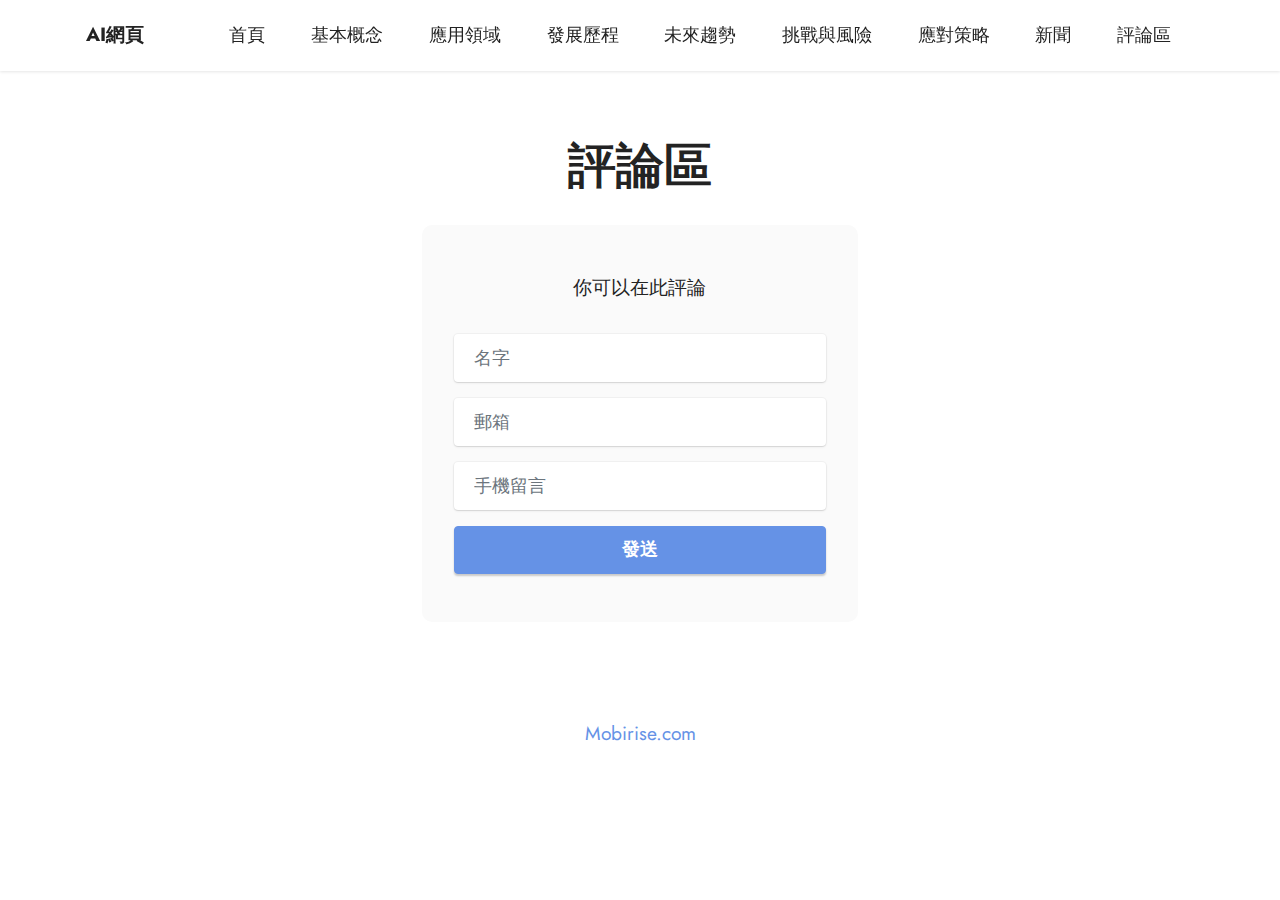
<file: page1.html>
<!DOCTYPE html>
<html  >
<head>
  <!-- Site made with Mobirise Website Builder v5.9.6, https://mobirise.com -->
  <meta charset="UTF-8">
  <meta http-equiv="X-UA-Compatible" content="IE=edge">
  <meta name="generator" content="Mobirise v5.9.6, mobirise.com">
  <meta name="viewport" content="width=device-width, initial-scale=1, minimum-scale=1">
  <link rel="shortcut icon" href="assets/images/logo.png" type="image/x-icon">
  <meta name="description" content="">
  
  
  <title>Page 1</title>
  <link rel="stylesheet" href="assets/bootstrap/css/bootstrap.min.css">
  <link rel="stylesheet" href="assets/bootstrap/css/bootstrap-grid.min.css">
  <link rel="stylesheet" href="assets/bootstrap/css/bootstrap-reboot.min.css">
  <link rel="stylesheet" href="assets/dropdown/css/style.css">
  <link rel="stylesheet" href="assets/socicon/css/styles.css">
  <link rel="stylesheet" href="assets/theme/css/style.css">
  <link rel="preload" href="https://fonts.googleapis.com/css?family=Jost:100,200,300,400,500,600,700,800,900,100i,200i,300i,400i,500i,600i,700i,800i,900i&display=swap" as="style" onload="this.onload=null;this.rel='stylesheet'">
  <noscript><link rel="stylesheet" href="https://fonts.googleapis.com/css?family=Jost:100,200,300,400,500,600,700,800,900,100i,200i,300i,400i,500i,600i,700i,800i,900i&display=swap"></noscript>
  <link rel="preload" as="style" href="assets/mobirise/css/mbr-additional.css"><link rel="stylesheet" href="assets/mobirise/css/mbr-additional.css" type="text/css">

  
  
  
</head>
<body>
  
  <section data-bs-version="5.1" class="menu menu1 cid-uFQYTHoy3X" once="menu" id="menu1-u">
    

    <nav class="navbar navbar-dropdown navbar-fixed-top navbar-expand-lg">
        <div class="container">
            <div class="navbar-brand">
                
                <span class="navbar-caption-wrap"><a class="navbar-caption text-black display-7" href="https://mobiri.se">AI網頁</a></span>
            </div>
            <button class="navbar-toggler" type="button" data-toggle="collapse" data-bs-toggle="collapse" data-target="#navbarSupportedContent" data-bs-target="#navbarSupportedContent" aria-controls="navbarNavAltMarkup" aria-expanded="false" aria-label="Toggle navigation">
                <div class="hamburger">
                    <span></span>
                    <span></span>
                    <span></span>
                    <span></span>
                </div>
            </button>
            <div class="collapse navbar-collapse" id="navbarSupportedContent">
                <ul class="navbar-nav nav-dropdown nav-right" data-app-modern-menu="true"><li class="nav-item"><a class="nav-link link text-black text-primary display-4" href="index.html#features9-4">首頁</a></li>
                    <li class="nav-item"><a class="nav-link link text-black text-primary display-4" href="index.html#image1-6">基本概念</a></li>
                    <li class="nav-item"><a class="nav-link link text-black text-primary display-4" href="index.html#image2-8">應用領域</a>
                    </li><li class="nav-item"><a class="nav-link link text-black text-primary display-4" href="index.html#features7-h">發展歷程</a></li><li class="nav-item"><a class="nav-link link text-black text-primary display-4" href="index.html#features7-a">未來趨勢</a></li><li class="nav-item"><a class="nav-link link text-black text-primary display-4" href="index.html#features7-c">挑戰與風險</a></li><li class="nav-item"><a class="nav-link link text-black text-primary display-4" href="index.html#features7-e">應對策略</a></li><li class="nav-item"><a class="nav-link link text-black text-primary display-4" href="index.html#content3-j">新聞</a></li><li class="nav-item"><a class="nav-link link text-black text-primary display-4" href="page1.html#content8-v">評論區</a></li></ul>
                
                
            </div>
        </div>
    </nav>
</section>

<section data-bs-version="5.1" class="form7 cid-uH6AcY3dqf" id="form7-w">
    
    
    <div class="container">
        <div class="mbr-section-head">
            <h3 class="mbr-section-title mbr-fonts-style align-center mb-0 display-2">
                <strong>評論區</strong></h3>
            
        </div>
        <div class="row justify-content-center mt-4">
            <div class="col-lg-8 mx-auto mbr-form" data-form-type="formoid">
                <form action="https://mobirise.eu/" method="POST" class="mbr-form form-with-styler mx-auto" data-form-title="Form Name"><input type="hidden" name="email" data-form-email="true" value="V+dLoMPZgUk/e2KLxgI6ioNkgR3USYU2mAbp0aZSM8gkj925AmQAfmT5+HqaPDBpNLnklgIHb527uu5YaECM9y5FmAUn13l+KljbcsVTw/F6CXd8nGfy0q+vNIDMBFUv">
                    <p class="mbr-text mbr-fonts-style align-center mb-4 display-7">
                        你可以在此評論</p>
                    <div class="row">
                        <div hidden="hidden" data-form-alert="" class="alert alert-success col-12">Thanks for filling out the form!</div>
                        <div hidden="hidden" data-form-alert-danger="" class="alert alert-danger col-12">
                            Oops...! some problem!
                        </div>
                    </div>
                    <div class="dragArea row">
                        <div class="col-lg-12 col-md-12 col-sm-12 form-group mb-3" data-for="name">
                            <input type="text" name="name" placeholder="名字" data-form-field="name" class="form-control" value="" id="name-form7-w">
                        </div>
                        <div class="col-lg-12 col-md-12 col-sm-12 form-group mb-3" data-for="email">
                            <input type="email" name="email" placeholder="郵箱" data-form-field="email" class="form-control" value="" id="email-form7-w">
                        </div>
                        <div data-for="phone" class="col-lg-12 col-md-12 col-sm-12 form-group mb-3">
                            <input type="tel" name="phone" placeholder="手機留言" data-form-field="phone" class="form-control" value="" id="phone-form7-w">
                        </div>
                        <div class="col-auto mbr-section-btn align-center"><button type="submit" class="btn btn-primary display-4">發送</button></div>
                    </div>
                </form>
            </div>
        </div>
    </div>
</section><section class="display-7" style="padding: 0;align-items: center;justify-content: center;flex-wrap: wrap;    align-content: center;display: flex;position: relative;height: 4rem;"><a href="https://mobiri.se/2628098" style="flex: 1 1;height: 4rem;position: absolute;width: 100%;z-index: 1;"><img alt="" style="height: 4rem;" src="[data-uri]"></a><p style="margin: 0;text-align: center;" class="display-7">&#8204;</p><a style="z-index:1" href="https://mobirise.com">Mobirise.com </a></section><script src="assets/bootstrap/js/bootstrap.bundle.min.js"></script>  <script src="assets/smoothscroll/smooth-scroll.js"></script>  <script src="assets/ytplayer/index.js"></script>  <script src="assets/dropdown/js/navbar-dropdown.js"></script>  <script src="assets/theme/js/script.js"></script>  <script src="assets/formoid/formoid.min.js"></script>  
  
  
</body>
</html>
</file>
<file: assets/web/assets/mobirise-icons2/mobirise2.css>
@font-face {
  font-family: 'Moririse2';
  font-display: swap;
  src:  url('mobirise2.eot?f2bix4');
  src:  url('mobirise2.eot?f2bix4#iefix') format('embedded-opentype'),
    url('mobirise2.ttf?f2bix4') format('truetype'),
    url('mobirise2.woff?f2bix4') format('woff'),
    url('mobirise2.svg?f2bix4#mobirise2') format('svg');
  font-weight: normal;
  font-style: normal;
}

[class^="mobi-"], [class*=" mobi-"] {
  /* use !important to prevent issues with browser extensions that change fonts */
  font-family: 'Moririse2' !important;
  speak: none;
  font-style: normal;
  font-weight: normal;
  font-variant: normal;
  text-transform: none;
  line-height: 1;

  /* Better Font Rendering =========== */
  -webkit-font-smoothing: antialiased;
  -moz-osx-font-smoothing: grayscale;
}

.mobi-mbri-add-submenu:before {
  content: "\e900";
}
.mobi-mbri-alert:before {
  content: "\e901";
}
.mobi-mbri-align-center:before {
  content: "\e902";
}
.mobi-mbri-align-justify:before {
  content: "\e903";
}
.mobi-mbri-align-left:before {
  content: "\e904";
}
.mobi-mbri-align-right:before {
  content: "\e905";
}
.mobi-mbri-android:before {
  content: "\e906";
}
.mobi-mbri-apple:before {
  content: "\e907";
}
.mobi-mbri-arrow-down:before {
  content: "\e908";
}
.mobi-mbri-arrow-next:before {
  content: "\e909";
}
.mobi-mbri-arrow-prev:before {
  content: "\e90a";
}
.mobi-mbri-arrow-up:before {
  content: "\e90b";
}
.mobi-mbri-bold:before {
  content: "\e90c";
}
.mobi-mbri-bookmark:before {
  content: "\e90d";
}
.mobi-mbri-bootstrap:before {
  content: "\e90e";
}
.mobi-mbri-briefcase:before {
  content: "\e90f";
}
.mobi-mbri-browse:before {
  content: "\e910";
}
.mobi-mbri-bulleted-list:before {
  content: "\e911";
}
.mobi-mbri-calendar:before {
  content: "\e912";
}
.mobi-mbri-camera:before {
  content: "\e913";
}
.mobi-mbri-cart-add:before {
  content: "\e914";
}
.mobi-mbri-cart-full:before {
  content: "\e915";
}
.mobi-mbri-cash:before {
  content: "\e916";
}
.mobi-mbri-change-style:before {
  content: "\e917";
}
.mobi-mbri-chat:before {
  content: "\e918";
}
.mobi-mbri-clock:before {
  content: "\e919";
}
.mobi-mbri-close:before {
  content: "\e91a";
}
.mobi-mbri-cloud:before {
  content: "\e91b";
}
.mobi-mbri-code:before {
  content: "\e91c";
}
.mobi-mbri-contact-form:before {
  content: "\e91d";
}
.mobi-mbri-credit-card:before {
  content: "\e91e";
}
.mobi-mbri-cursor-click:before {
  content: "\e91f";
}
.mobi-mbri-cust-feedback:before {
  content: "\e920";
}
.mobi-mbri-database:before {
  content: "\e921";
}
.mobi-mbri-delivery:before {
  content: "\e922";
}
.mobi-mbri-desktop:before {
  content: "\e923";
}
.mobi-mbri-devices:before {
  content: "\e924";
}
.mobi-mbri-down:before {
  content: "\e925";
}
.mobi-mbri-download-2:before {
  content: "\e926";
}
.mobi-mbri-download:before {
  content: "\e927";
}
.mobi-mbri-drag-n-drop-2:before {
  content: "\e928";
}
.mobi-mbri-drag-n-drop:before {
  content: "\e929";
}
.mobi-mbri-edit-2:before {
  content: "\e92a";
}
.mobi-mbri-edit:before {
  content: "\e92b";
}
.mobi-mbri-error:before {
  content: "\e92c";
}
.mobi-mbri-extension:before {
  content: "\e92d";
}
.mobi-mbri-features:before {
  content: "\e92e";
}
.mobi-mbri-file:before {
  content: "\e92f";
}
.mobi-mbri-flag:before {
  content: "\e930";
}
.mobi-mbri-folder:before {
  content: "\e931";
}
.mobi-mbri-gift:before {
  content: "\e932";
}
.mobi-mbri-github:before {
  content: "\e933";
}
.mobi-mbri-globe-2:before {
  content: "\e934";
}
.mobi-mbri-globe:before {
  content: "\e935";
}
.mobi-mbri-growing-chart:before {
  content: "\e936";
}
.mobi-mbri-hearth:before {
  content: "\e937";
}
.mobi-mbri-help:before {
  content: "\e938";
}
.mobi-mbri-home:before {
  content: "\e939";
}
.mobi-mbri-hot-cup:before {
  content: "\e93a";
}
.mobi-mbri-idea:before {
  content: "\e93b";
}
.mobi-mbri-image-gallery:before {
  content: "\e93c";
}
.mobi-mbri-image-slider:before {
  content: "\e93d";
}
.mobi-mbri-info:before {
  content: "\e93e";
}
.mobi-mbri-italic:before {
  content: "\e93f";
}
.mobi-mbri-key:before {
  content: "\e940";
}
.mobi-mbri-laptop:before {
  content: "\e941";
}
.mobi-mbri-layers:before {
  content: "\e942";
}
.mobi-mbri-left-right:before {
  content: "\e943";
}
.mobi-mbri-left:before {
  content: "\e944";
}
.mobi-mbri-letter:before {
  content: "\e945";
}
.mobi-mbri-like:before {
  content: "\e946";
}
.mobi-mbri-link:before {
  content: "\e947";
}
.mobi-mbri-lock:before {
  content: "\e948";
}
.mobi-mbri-login:before {
  content: "\e949";
}
.mobi-mbri-logout:before {
  content: "\e94a";
}
.mobi-mbri-magic-stick:before {
  content: "\e94b";
}
.mobi-mbri-map-pin:before {
  content: "\e94c";
}
.mobi-mbri-menu:before {
  content: "\e94d";
}
.mobi-mbri-mobile-2:before {
  content: "\e94e";
}
.mobi-mbri-mobile-horizontal:before {
  content: "\e94f";
}
.mobi-mbri-mobile:before {
  content: "\e950";
}
.mobi-mbri-mobirise:before {
  content: "\e951";
}
.mobi-mbri-more-horizontal:before {
  content: "\e952";
}
.mobi-mbri-more-vertical:before {
  content: "\e953";
}
.mobi-mbri-music:before {
  content: "\e954";
}
.mobi-mbri-new-file:before {
  content: "\e955";
}
.mobi-mbri-numbered-list:before {
  content: "\e956";
}
.mobi-mbri-opened-folder:before {
  content: "\e957";
}
.mobi-mbri-pages:before {
  content: "\e958";
}
.mobi-mbri-paper-plane:before {
  content: "\e959";
}
.mobi-mbri-paperclip:before {
  content: "\e95a";
}
.mobi-mbri-phone:before {
  content: "\e95b";
}
.mobi-mbri-photo:before {
  content: "\e95c";
}
.mobi-mbri-photos:before {
  content: "\e95d";
}
.mobi-mbri-pin:before {
  content: "\e95e";
}
.mobi-mbri-play:before {
  content: "\e95f";
}
.mobi-mbri-plus:before {
  content: "\e960";
}
.mobi-mbri-preview:before {
  content: "\e961";
}
.mobi-mbri-print:before {
  content: "\e962";
}
.mobi-mbri-protect:before {
  content: "\e963";
}
.mobi-mbri-question:before {
  content: "\e964";
}
.mobi-mbri-quote-left:before {
  content: "\e965";
}
.mobi-mbri-quote-right:before {
  content: "\e966";
}
.mobi-mbri-redo:before {
  content: "\e967";
}
.mobi-mbri-refresh:before {
  content: "\e968";
}
.mobi-mbri-responsive-2:before {
  content: "\e969";
}
.mobi-mbri-responsive:before {
  content: "\e96a";
}
.mobi-mbri-right:before {
  content: "\e96b";
}
.mobi-mbri-rocket:before {
  content: "\e96c";
}
.mobi-mbri-sad-face:before {
  content: "\e96d";
}
.mobi-mbri-sale:before {
  content: "\e96e";
}
.mobi-mbri-save:before {
  content: "\e96f";
}
.mobi-mbri-search:before {
  content: "\e970";
}
.mobi-mbri-setting-2:before {
  content: "\e971";
}
.mobi-mbri-setting-3:before {
  content: "\e972";
}
.mobi-mbri-setting:before {
  content: "\e973";
}
.mobi-mbri-share:before {
  content: "\e974";
}
.mobi-mbri-shopping-bag:before {
  content: "\e975";
}
.mobi-mbri-shopping-basket:before {
  content: "\e976";
}
.mobi-mbri-shopping-cart:before {
  content: "\e977";
}
.mobi-mbri-sites:before {
  content: "\e978";
}
.mobi-mbri-smile-face:before {
  content: "\e979";
}
.mobi-mbri-speed:before {
  content: "\e97a";
}
.mobi-mbri-star:before {
  content: "\e97b";
}
.mobi-mbri-success:before {
  content: "\e97c";
}
.mobi-mbri-sun:before {
  content: "\e97d";
}
.mobi-mbri-sun2:before {
  content: "\e97e";
}
.mobi-mbri-tablet-vertical:before {
  content: "\e97f";
}
.mobi-mbri-tablet:before {
  content: "\e980";
}
.mobi-mbri-target:before {
  content: "\e981";
}
.mobi-mbri-timer:before {
  content: "\e982";
}
.mobi-mbri-to-ftp:before {
  content: "\e983";
}
.mobi-mbri-to-local-drive:before {
  content: "\e984";
}
.mobi-mbri-touch-swipe:before {
  content: "\e985";
}
.mobi-mbri-touch:before {
  content: "\e986";
}
.mobi-mbri-trash:before {
  content: "\e987";
}
.mobi-mbri-underline:before {
  content: "\e988";
}
.mobi-mbri-undo:before {
  content: "\e989";
}
.mobi-mbri-unlink:before {
  content: "\e98a";
}
.mobi-mbri-unlock:before {
  content: "\e98b";
}
.mobi-mbri-up-down:before {
  content: "\e98c";
}
.mobi-mbri-up:before {
  content: "\e98d";
}
.mobi-mbri-update:before {
  content: "\e98e";
}
.mobi-mbri-upload-2:before {
  content: "\e98f";
}
.mobi-mbri-upload:before {
  content: "\e990";
}
.mobi-mbri-user-2:before {
  content: "\e991";
}
.mobi-mbri-user:before {
  content: "\e992";
}
.mobi-mbri-users:before {
  content: "\e993";
}
.mobi-mbri-video-play:before {
  content: "\e994";
}
.mobi-mbri-video:before {
  content: "\e995";
}
.mobi-mbri-watch:before {
  content: "\e996";
}
.mobi-mbri-website-theme-2:before {
  content: "\e997";
}
.mobi-mbri-website-theme:before {
  content: "\e998";
}
.mobi-mbri-wifi:before {
  content: "\e999";
}
.mobi-mbri-windows:before {
  content: "\e99a";
}
.mobi-mbri-zoom-in:before {
  content: "\e99b";
}
.mobi-mbri-zoom-out:before {
  content: "\e99c";
}
</file>
<file: assets/parallax/jarallax.css>
.jarallax {
    position: relative;
    z-index: 0;
}
.jarallax > .jarallax-img {
    position: absolute;
    object-fit: cover;
    /* support for plugin https://github.com/bfred-it/object-fit-images */
    font-family: 'object-fit: cover;';
    top: 0;
    left: 0;
    width: 100%;
    height: 100%;
    z-index: -1;
}
</file>
<file: assets/dropdown/css/style.css>
.navbar-dropdown {
  left: 0;
  padding: 0;
  position: absolute;
  right: 0;
  top: 0;
  transition: all 0.45s ease;
  z-index: 1030;
  background: #282828; }
  .navbar-dropdown .navbar-logo {
    margin-right: 0.8rem;
    transition: margin 0.3s ease-in-out;
    vertical-align: middle; }
    .navbar-dropdown .navbar-logo img {
      height: 3.125rem;
      transition: all 0.3s ease-in-out; }
    .navbar-dropdown .navbar-logo.mbr-iconfont {
      font-size: 3.125rem;
      line-height: 3.125rem; }
  .navbar-dropdown .navbar-caption {
    font-weight: 700;
    white-space: normal;
    vertical-align: -4px;
    line-height: 3.125rem !important; }
    .navbar-dropdown .navbar-caption, .navbar-dropdown .navbar-caption:hover {
      color: inherit;
      text-decoration: none; }
  .navbar-dropdown .mbr-iconfont + .navbar-caption {
    vertical-align: -1px; }
  .navbar-dropdown.navbar-fixed-top {
    position: fixed; }
  .navbar-dropdown .navbar-brand span {
    vertical-align: -4px; }
  .navbar-dropdown.bg-color.transparent {
    background: none; }
  .navbar-dropdown.navbar-short .navbar-brand {
    padding: 0.625rem 0; }
    .navbar-dropdown.navbar-short .navbar-brand span {
      vertical-align: -1px; }
  .navbar-dropdown.navbar-short .navbar-caption {
    line-height: 2.375rem !important;
    vertical-align: -2px; }
  .navbar-dropdown.navbar-short .navbar-logo {
    margin-right: 0.5rem; }
    .navbar-dropdown.navbar-short .navbar-logo img {
      height: 2.375rem; }
    .navbar-dropdown.navbar-short .navbar-logo.mbr-iconfont {
      font-size: 2.375rem;
      line-height: 2.375rem; }
  .navbar-dropdown.navbar-short .mbr-table-cell {
    height: 3.625rem; }
  .navbar-dropdown .navbar-close {
    left: 0.6875rem;
    position: fixed;
    top: 0.75rem;
    z-index: 1000; }
  .navbar-dropdown .hamburger-icon {
    content: "";
    display: inline-block;
    vertical-align: middle;
    width: 16px;
    -webkit-box-shadow: 0 -6px 0 1px #282828,0 0 0 1px #282828,0 6px 0 1px #282828;
    -moz-box-shadow: 0 -6px 0 1px #282828,0 0 0 1px #282828,0 6px 0 1px #282828;
    box-shadow: 0 -6px 0 1px #282828,0 0 0 1px #282828,0 6px 0 1px #282828; }

.dropdown-menu .dropdown-toggle[data-toggle="dropdown-submenu"]::after {
  border-bottom: 0.35em solid transparent;
  border-left: 0.35em solid;
  border-right: 0;
  border-top: 0.35em solid transparent;
  margin-left: 0.3rem; }

.dropdown-menu .dropdown-item:focus {
  outline: 0; }

.nav-dropdown {
  font-size: 0.75rem;
  font-weight: 500;
  height: auto !important; }
  .nav-dropdown .nav-btn {
    padding-left: 1rem; }
  .nav-dropdown .link {
    margin: .667em 1.667em;
    font-weight: 500;
    padding: 0;
    transition: color .2s ease-in-out; }
    .nav-dropdown .link.dropdown-toggle {
      margin-right: 2.583em; }
      .nav-dropdown .link.dropdown-toggle::after {
        margin-left: .25rem;
        border-top: 0.35em solid;
        border-right: 0.35em solid transparent;
        border-left: 0.35em solid transparent;
        border-bottom: 0; }
      .nav-dropdown .link.dropdown-toggle[aria-expanded="true"] {
        margin: 0;
        padding: 0.667em 3.263em  0.667em 1.667em; }
  .nav-dropdown .link::after,
  .nav-dropdown .dropdown-item::after {
    color: inherit; }
  .nav-dropdown .btn {
    font-size: 0.75rem;
    font-weight: 700;
    letter-spacing: 0;
    margin-bottom: 0;
    padding-left: 1.25rem;
    padding-right: 1.25rem; }
  .nav-dropdown .dropdown-menu {
    border-radius: 0;
    border: 0;
    left: 0;
    margin: 0;
    padding-bottom: 1.25rem;
    padding-top: 1.25rem;
    position: relative; }
  .nav-dropdown .dropdown-submenu {
    margin-left: 0.125rem;
    top: 0; }
  .nav-dropdown .dropdown-item {
    font-weight: 500;
    line-height: 2;
    padding: 0.3846em 4.615em 0.3846em 1.5385em;
    position: relative;
    transition: color .2s ease-in-out, background-color .2s ease-in-out; }
    .nav-dropdown .dropdown-item::after {
      margin-top: -0.3077em;
      position: absolute;
      right: 1.1538em;
      top: 50%; }
    .nav-dropdown .dropdown-item:focus, .nav-dropdown .dropdown-item:hover {
      background: none; }

@media (max-width: 767px) {
  .nav-dropdown.navbar-toggleable-sm {
    bottom: 0;
    display: none;
    left: 0;
    overflow-x: hidden;
    position: fixed;
    top: 0;
    transform: translateX(-100%);
    -ms-transform: translateX(-100%);
    -webkit-transform: translateX(-100%);
    width: 18.75rem;
    z-index: 999; } }
.nav-dropdown.navbar-toggleable-xl {
  bottom: 0;
  display: none;
  left: 0;
  overflow-x: hidden;
  position: fixed;
  top: 0;
  transform: translateX(-100%);
  -ms-transform: translateX(-100%);
  -webkit-transform: translateX(-100%);
  width: 18.75rem;
  z-index: 999; }

.nav-dropdown-sm {
  display: block !important;
  overflow-x: hidden;
  overflow: auto;
  padding-top: 3.875rem; }
  .nav-dropdown-sm::after {
    content: "";
    display: block;
    height: 3rem;
    width: 100%; }
  .nav-dropdown-sm.collapse.in ~ .navbar-close {
    display: block !important; }
  .nav-dropdown-sm.collapsing, .nav-dropdown-sm.collapse.in {
    transform: translateX(0);
    -ms-transform: translateX(0);
    -webkit-transform: translateX(0);
    transition: all 0.25s ease-out;
    -webkit-transition: all 0.25s ease-out;
    background: #282828; }
  .nav-dropdown-sm.collapsing[aria-expanded="false"] {
    transform: translateX(-100%);
    -ms-transform: translateX(-100%);
    -webkit-transform: translateX(-100%); }
  .nav-dropdown-sm .nav-item {
    display: block;
    margin-left: 0 !important;
    padding-left: 0; }
  .nav-dropdown-sm .link,
  .nav-dropdown-sm .dropdown-item {
    border-top: 1px dotted rgba(255, 255, 255, 0.1);
    font-size: 0.8125rem;
    line-height: 1.6;
    margin: 0 !important;
    padding: 0.875rem 2.4rem 0.875rem 1.5625rem !important;
    position: relative;
    white-space: normal; }
    .nav-dropdown-sm .link:focus, .nav-dropdown-sm .link:hover,
    .nav-dropdown-sm .dropdown-item:focus,
    .nav-dropdown-sm .dropdown-item:hover {
      background: rgba(0, 0, 0, 0.2) !important;
      color: #c0a375; }
  .nav-dropdown-sm .nav-btn {
    position: relative;
    padding: 1.5625rem 1.5625rem 0 1.5625rem; }
    .nav-dropdown-sm .nav-btn::before {
      border-top: 1px dotted rgba(255, 255, 255, 0.1);
      content: "";
      left: 0;
      position: absolute;
      top: 0;
      width: 100%; }
    .nav-dropdown-sm .nav-btn + .nav-btn {
      padding-top: 0.625rem; }
      .nav-dropdown-sm .nav-btn + .nav-btn::before {
        display: none; }
  .nav-dropdown-sm .btn {
    padding: 0.625rem 0; }
  .nav-dropdown-sm .dropdown-toggle[data-toggle="dropdown-submenu"]::after {
    margin-left: .25rem;
    border-top: 0.35em solid;
    border-right: 0.35em solid transparent;
    border-left: 0.35em solid transparent;
    border-bottom: 0; }
  .nav-dropdown-sm .dropdown-toggle[data-toggle="dropdown-submenu"][aria-expanded="true"]::after {
    border-top: 0;
    border-right: 0.35em solid transparent;
    border-left: 0.35em solid transparent;
    border-bottom: 0.35em solid; }
  .nav-dropdown-sm .dropdown-menu {
    margin: 0;
    padding: 0;
    position: relative;
    top: 0;
    left: 0;
    width: 100%;
    border: 0;
    float: none;
    border-radius: 0;
    background: none; }
  .nav-dropdown-sm .dropdown-submenu {
    left: 100%;
    margin-left: 0.125rem;
    margin-top: -1.25rem;
    top: 0; }

.navbar-toggleable-sm .nav-dropdown .dropdown-menu {
  position: absolute; }

.navbar-toggleable-sm .nav-dropdown .dropdown-submenu {
  left: 100%;
  margin-left: 0.125rem;
  margin-top: -1.25rem;
  top: 0; }

.navbar-toggleable-sm.opened .nav-dropdown .dropdown-menu {
  position: relative; }

.navbar-toggleable-sm.opened .nav-dropdown .dropdown-submenu {
  left: 0;
  margin-left: 00rem;
  margin-top: 0rem;
  top: 0; }

.is-builder .nav-dropdown.collapsing {
  transition: none !important; }
</file>
<file: assets/socicon/css/styles.css>
@charset "UTF-8";

@font-face {
  font-family: 'Socicon';
  src:  url('../fonts/socicon.eot');
  src:  url('../fonts/socicon.eot?#iefix') format('embedded-opentype'),
    url('../fonts/socicon.woff2') format('woff2'),
    url('../fonts/socicon.ttf') format('truetype'),
    url('../fonts/socicon.woff') format('woff'),
    url('../fonts/socicon.svg#socicon') format('svg');
  font-weight: normal;
  font-style: normal;
  font-display: swap;
}

[data-icon]:before {
  font-family: "socicon" !important;
  content: attr(data-icon);
  font-style: normal !important;
  font-weight: normal !important;
  font-variant: normal !important;
  text-transform: none !important;
  speak: none;
  line-height: 1;
  -webkit-font-smoothing: antialiased;
  -moz-osx-font-smoothing: grayscale;
}

[class^="socicon-"], [class*=" socicon-"] {
  /* use !important to prevent issues with browser extensions that change fonts */
  font-family: 'Socicon' !important;
  speak: none;
  font-style: normal;
  font-weight: normal;
  font-variant: normal;
  text-transform: none;
  line-height: 1;

  /* Better Font Rendering =========== */
  -webkit-font-smoothing: antialiased;
  -moz-osx-font-smoothing: grayscale;
}

.socicon-eitaa:before {
  content: "\e97c";
}
.socicon-soroush:before {
  content: "\e97d";
}
.socicon-bale:before {
  content: "\e97e";
}
.socicon-zazzle:before {
  content: "\e97b";
}
.socicon-society6:before {
  content: "\e97a";
}
.socicon-redbubble:before {
  content: "\e979";
}
.socicon-avvo:before {
  content: "\e978";
}
.socicon-stitcher:before {
  content: "\e977";
}
.socicon-googlehangouts:before {
  content: "\e974";
}
.socicon-dlive:before {
  content: "\e975";
}
.socicon-vsco:before {
  content: "\e976";
}
.socicon-flipboard:before {
  content: "\e973";
}
.socicon-ubuntu:before {
  content: "\e958";
}
.socicon-artstation:before {
  content: "\e959";
}
.socicon-invision:before {
  content: "\e95a";
}
.socicon-torial:before {
  content: "\e95b";
}
.socicon-collectorz:before {
  content: "\e95c";
}
.socicon-seenthis:before {
  content: "\e95d";
}
.socicon-googleplaymusic:before {
  content: "\e95e";
}
.socicon-debian:before {
  content: "\e95f";
}
.socicon-filmfreeway:before {
  content: "\e960";
}
.socicon-gnome:before {
  content: "\e961";
}
.socicon-itchio:before {
  content: "\e962";
}
.socicon-jamendo:before {
  content: "\e963";
}
.socicon-mix:before {
  content: "\e964";
}
.socicon-sharepoint:before {
  content: "\e965";
}
.socicon-tinder:before {
  content: "\e966";
}
.socicon-windguru:before {
  content: "\e967";
}
.socicon-cdbaby:before {
  content: "\e968";
}
.socicon-elementaryos:before {
  content: "\e969";
}
.socicon-stage32:before {
  content: "\e96a";
}
.socicon-tiktok:before {
  content: "\e96b";
}
.socicon-gitter:before {
  content: "\e96c";
}
.socicon-letterboxd:before {
  content: "\e96d";
}
.socicon-threema:before {
  content: "\e96e";
}
.socicon-splice:before {
  content: "\e96f";
}
.socicon-metapop:before {
  content: "\e970";
}
.socicon-naver:before {
  content: "\e971";
}
.socicon-remote:before {
  content: "\e972";
}
.socicon-internet:before {
  content: "\e957";
}
.socicon-moddb:before {
  content: "\e94b";
}
.socicon-indiedb:before {
  content: "\e94c";
}
.socicon-traxsource:before {
  content: "\e94d";
}
.socicon-gamefor:before {
  content: "\e94e";
}
.socicon-pixiv:before {
  content: "\e94f";
}
.socicon-myanimelist:before {
  content: "\e950";
}
.socicon-blackberry:before {
  content: "\e951";
}
.socicon-wickr:before {
  content: "\e952";
}
.socicon-spip:before {
  content: "\e953";
}
.socicon-napster:before {
  content: "\e954";
}
.socicon-beatport:before {
  content: "\e955";
}
.socicon-hackerone:before {
  content: "\e956";
}
.socicon-hackernews:before {
  content: "\e946";
}
.socicon-smashwords:before {
  content: "\e947";
}
.socicon-kobo:before {
  content: "\e948";
}
.socicon-bookbub:before {
  content: "\e949";
}
.socicon-mailru:before {
  content: "\e94a";
}
.socicon-gitlab:before {
  content: "\e945";
}
.socicon-instructables:before {
  content: "\e944";
}
.socicon-portfolio:before {
  content: "\e943";
}
.socicon-codered:before {
  content: "\e940";
}
.socicon-origin:before {
  content: "\e941";
}
.socicon-nextdoor:before {
  content: "\e942";
}
.socicon-udemy:before {
  content: "\e93f";
}
.socicon-livemaster:before {
  content: "\e93e";
}
.socicon-crunchbase:before {
  content: "\e93b";
}
.socicon-homefy:before {
  content: "\e93c";
}
.socicon-calendly:before {
  content: "\e93d";
}
.socicon-realtor:before {
  content: "\e90f";
}
.socicon-tidal:before {
  content: "\e910";
}
.socicon-qobuz:before {
  content: "\e911";
}
.socicon-natgeo:before {
  content: "\e912";
}
.socicon-mastodon:before {
  content: "\e913";
}
.socicon-unsplash:before {
  content: "\e914";
}
.socicon-homeadvisor:before {
  content: "\e915";
}
.socicon-angieslist:before {
  content: "\e916";
}
.socicon-codepen:before {
  content: "\e917";
}
.socicon-slack:before {
  content: "\e918";
}
.socicon-openaigym:before {
  content: "\e919";
}
.socicon-logmein:before {
  content: "\e91a";
}
.socicon-fiverr:before {
  content: "\e91b";
}
.socicon-gotomeeting:before {
  content: "\e91c";
}
.socicon-aliexpress:before {
  content: "\e91d";
}
.socicon-guru:before {
  content: "\e91e";
}
.socicon-appstore:before {
  content: "\e91f";
}
.socicon-homes:before {
  content: "\e920";
}
.socicon-zoom:before {
  content: "\e921";
}
.socicon-alibaba:before {
  content: "\e922";
}
.socicon-craigslist:before {
  content: "\e923";
}
.socicon-wix:before {
  content: "\e924";
}
.socicon-redfin:before {
  content: "\e925";
}
.socicon-googlecalendar:before {
  content: "\e926";
}
.socicon-shopify:before {
  content: "\e927";
}
.socicon-freelancer:before {
  content: "\e928";
}
.socicon-seedrs:before {
  content: "\e929";
}
.socicon-bing:before {
  content: "\e92a";
}
.socicon-doodle:before {
  content: "\e92b";
}
.socicon-bonanza:before {
  content: "\e92c";
}
.socicon-squarespace:before {
  content: "\e92d";
}
.socicon-toptal:before {
  content: "\e92e";
}
.socicon-gust:before {
  content: "\e92f";
}
.socicon-ask:before {
  content: "\e930";
}
.socicon-trulia:before {
  content: "\e931";
}
.socicon-loomly:before {
  content: "\e932";
}
.socicon-ghost:before {
  content: "\e933";
}
.socicon-upwork:before {
  content: "\e934";
}
.socicon-fundable:before {
  content: "\e935";
}
.socicon-booking:before {
  content: "\e936";
}
.socicon-googlemaps:before {
  content: "\e937";
}
.socicon-zillow:before {
  content: "\e938";
}
.socicon-niconico:before {
  content: "\e939";
}
.socicon-toneden:before {
  content: "\e93a";
}
.socicon-augment:before {
  content: "\e908";
}
.socicon-bitbucket:before {
  content: "\e909";
}
.socicon-fyuse:before {
  content: "\e90a";
}
.socicon-yt-gaming:before {
  content: "\e90b";
}
.socicon-sketchfab:before {
  content: "\e90c";
}
.socicon-mobcrush:before {
  content: "\e90d";
}
.socicon-microsoft:before {
  content: "\e90e";
}
.socicon-pandora:before {
  content: "\e907";
}
.socicon-messenger:before {
  content: "\e906";
}
.socicon-gamewisp:before {
  content: "\e905";
}
.socicon-bloglovin:before {
  content: "\e904";
}
.socicon-tunein:before {
  content: "\e903";
}
.socicon-gamejolt:before {
  content: "\e901";
}
.socicon-trello:before {
  content: "\e902";
}
.socicon-spreadshirt:before {
  content: "\e900";
}
.socicon-500px:before {
  content: "\e000";
}
.socicon-8tracks:before {
  content: "\e001";
}
.socicon-airbnb:before {
  content: "\e002";
}
.socicon-alliance:before {
  content: "\e003";
}
.socicon-amazon:before {
  content: "\e004";
}
.socicon-amplement:before {
  content: "\e005";
}
.socicon-android:before {
  content: "\e006";
}
.socicon-angellist:before {
  content: "\e007";
}
.socicon-apple:before {
  content: "\e008";
}
.socicon-appnet:before {
  content: "\e009";
}
.socicon-baidu:before {
  content: "\e00a";
}
.socicon-bandcamp:before {
  content: "\e00b";
}
.socicon-battlenet:before {
  content: "\e00c";
}
.socicon-mixer:before {
  content: "\e00d";
}
.socicon-bebee:before {
  content: "\e00e";
}
.socicon-bebo:before {
  content: "\e00f";
}
.socicon-behance:before {
  content: "\e010";
}
.socicon-blizzard:before {
  content: "\e011";
}
.socicon-blogger:before {
  content: "\e012";
}
.socicon-buffer:before {
  content: "\e013";
}
.socicon-chrome:before {
  content: "\e014";
}
.socicon-coderwall:before {
  content: "\e015";
}
.socicon-curse:before {
  content: "\e016";
}
.socicon-dailymotion:before {
  content: "\e017";
}
.socicon-deezer:before {
  content: "\e018";
}
.socicon-delicious:before {
  content: "\e019";
}
.socicon-deviantart:before {
  content: "\e01a";
}
.socicon-diablo:before {
  content: "\e01b";
}
.socicon-digg:before {
  content: "\e01c";
}
.socicon-discord:before {
  content: "\e01d";
}
.socicon-disqus:before {
  content: "\e01e";
}
.socicon-douban:before {
  content: "\e01f";
}
.socicon-draugiem:before {
  content: "\e020";
}
.socicon-dribbble:before {
  content: "\e021";
}
.socicon-drupal:before {
  content: "\e022";
}
.socicon-ebay:before {
  content: "\e023";
}
.socicon-ello:before {
  content: "\e024";
}
.socicon-endomodo:before {
  content: "\e025";
}
.socicon-envato:before {
  content: "\e026";
}
.socicon-etsy:before {
  content: "\e027";
}
.socicon-facebook:before {
  content: "\e028";
}
.socicon-feedburner:before {
  content: "\e029";
}
.socicon-filmweb:before {
  content: "\e02a";
}
.socicon-firefox:before {
  content: "\e02b";
}
.socicon-flattr:before {
  content: "\e02c";
}
.socicon-flickr:before {
  content: "\e02d";
}
.socicon-formulr:before {
  content: "\e02e";
}
.socicon-forrst:before {
  content: "\e02f";
}
.socicon-foursquare:before {
  content: "\e030";
}
.socicon-friendfeed:before {
  content: "\e031";
}
.socicon-github:before {
  content: "\e032";
}
.socicon-goodreads:before {
  content: "\e033";
}
.socicon-google:before {
  content: "\e034";
}
.socicon-googlescholar:before {
  content: "\e035";
}
.socicon-googlegroups:before {
  content: "\e036";
}
.socicon-googlephotos:before {
  content: "\e037";
}
.socicon-googleplus:before {
  content: "\e038";
}
.socicon-grooveshark:before {
  content: "\e039";
}
.socicon-hackerrank:before {
  content: "\e03a";
}
.socicon-hearthstone:before {
  content: "\e03b";
}
.socicon-hellocoton:before {
  content: "\e03c";
}
.socicon-heroes:before {
  content: "\e03d";
}
.socicon-smashcast:before {
  content: "\e03e";
}
.socicon-horde:before {
  content: "\e03f";
}
.socicon-houzz:before {
  content: "\e040";
}
.socicon-icq:before {
  content: "\e041";
}
.socicon-identica:before {
  content: "\e042";
}
.socicon-imdb:before {
  content: "\e043";
}
.socicon-instagram:before {
  content: "\e044";
}
.socicon-issuu:before {
  content: "\e045";
}
.socicon-istock:before {
  content: "\e046";
}
.socicon-itunes:before {
  content: "\e047";
}
.socicon-keybase:before {
  content: "\e048";
}
.socicon-lanyrd:before {
  content: "\e049";
}
.socicon-lastfm:before {
  content: "\e04a";
}
.socicon-line:before {
  content: "\e04b";
}
.socicon-linkedin:before {
  content: "\e04c";
}
.socicon-livejournal:before {
  content: "\e04d";
}
.socicon-lyft:before {
  content: "\e04e";
}
.socicon-macos:before {
  content: "\e04f";
}
.socicon-mail:before {
  content: "\e050";
}
.socicon-medium:before {
  content: "\e051";
}
.socicon-meetup:before {
  content: "\e052";
}
.socicon-mixcloud:before {
  content: "\e053";
}
.socicon-modelmayhem:before {
  content: "\e054";
}
.socicon-mumble:before {
  content: "\e055";
}
.socicon-myspace:before {
  content: "\e056";
}
.socicon-newsvine:before {
  content: "\e057";
}
.socicon-nintendo:before {
  content: "\e058";
}
.socicon-npm:before {
  content: "\e059";
}
.socicon-odnoklassniki:before {
  content: "\e05a";
}
.socicon-openid:before {
  content: "\e05b";
}
.socicon-opera:before {
  content: "\e05c";
}
.socicon-outlook:before {
  content: "\e05d";
}
.socicon-overwatch:before {
  content: "\e05e";
}
.socicon-patreon:before {
  content: "\e05f";
}
.socicon-paypal:before {
  content: "\e060";
}
.socicon-periscope:before {
  content: "\e061";
}
.socicon-persona:before {
  content: "\e062";
}
.socicon-pinterest:before {
  content: "\e063";
}
.socicon-play:before {
  content: "\e064";
}
.socicon-player:before {
  content: "\e065";
}
.socicon-playstation:before {
  content: "\e066";
}
.socicon-pocket:before {
  content: "\e067";
}
.socicon-qq:before {
  content: "\e068";
}
.socicon-quora:before {
  content: "\e069";
}
.socicon-raidcall:before {
  content: "\e06a";
}
.socicon-ravelry:before {
  content: "\e06b";
}
.socicon-reddit:before {
  content: "\e06c";
}
.socicon-renren:before {
  content: "\e06d";
}
.socicon-researchgate:before {
  content: "\e06e";
}
.socicon-residentadvisor:before {
  content: "\e06f";
}
.socicon-reverbnation:before {
  content: "\e070";
}
.socicon-rss:before {
  content: "\e071";
}
.socicon-sharethis:before {
  content: "\e072";
}
.socicon-skype:before {
  content: "\e073";
}
.socicon-slideshare:before {
  content: "\e074";
}
.socicon-smugmug:before {
  content: "\e075";
}
.socicon-snapchat:before {
  content: "\e076";
}
.socicon-songkick:before {
  content: "\e077";
}
.socicon-soundcloud:before {
  content: "\e078";
}
.socicon-spotify:before {
  content: "\e079";
}
.socicon-stackexchange:before {
  content: "\e07a";
}
.socicon-stackoverflow:before {
  content: "\e07b";
}
.socicon-starcraft:before {
  content: "\e07c";
}
.socicon-stayfriends:before {
  content: "\e07d";
}
.socicon-steam:before {
  content: "\e07e";
}
.socicon-storehouse:before {
  content: "\e07f";
}
.socicon-strava:before {
  content: "\e080";
}
.socicon-streamjar:before {
  content: "\e081";
}
.socicon-stumbleupon:before {
  content: "\e082";
}
.socicon-swarm:before {
  content: "\e083";
}
.socicon-teamspeak:before {
  content: "\e084";
}
.socicon-teamviewer:before {
  content: "\e085";
}
.socicon-technorati:before {
  content: "\e086";
}
.socicon-telegram:before {
  content: "\e087";
}
.socicon-tripadvisor:before {
  content: "\e088";
}
.socicon-tripit:before {
  content: "\e089";
}
.socicon-triplej:before {
  content: "\e08a";
}
.socicon-tumblr:before {
  content: "\e08b";
}
.socicon-twitch:before {
  content: "\e08c";
}
.socicon-twitter:before {
  content: "\e08d";
}
.socicon-uber:before {
  content: "\e08e";
}
.socicon-ventrilo:before {
  content: "\e08f";
}
.socicon-viadeo:before {
  content: "\e090";
}
.socicon-viber:before {
  content: "\e091";
}
.socicon-viewbug:before {
  content: "\e092";
}
.socicon-vimeo:before {
  content: "\e093";
}
.socicon-vine:before {
  content: "\e094";
}
.socicon-vkontakte:before {
  content: "\e095";
}
.socicon-warcraft:before {
  content: "\e096";
}
.socicon-wechat:before {
  content: "\e097";
}
.socicon-weibo:before {
  content: "\e098";
}
.socicon-whatsapp:before {
  content: "\e099";
}
.socicon-wikipedia:before {
  content: "\e09a";
}
.socicon-windows:before {
  content: "\e09b";
}
.socicon-wordpress:before {
  content: "\e09c";
}
.socicon-wykop:before {
  content: "\e09d";
}
.socicon-xbox:before {
  content: "\e09e";
}
.socicon-xing:before {
  content: "\e09f";
}
.socicon-yahoo:before {
  content: "\e0a0";
}
.socicon-yammer:before {
  content: "\e0a1";
}
.socicon-yandex:before {
  content: "\e0a2";
}
.socicon-yelp:before {
  content: "\e0a3";
}
.socicon-younow:before {
  content: "\e0a4";
}
.socicon-youtube:before {
  content: "\e0a5";
}
.socicon-zapier:before {
  content: "\e0a6";
}
.socicon-zerply:before {
  content: "\e0a7";
}
.socicon-zomato:before {
  content: "\e0a8";
}
.socicon-zynga:before {
  content: "\e0a9";
}
</file>
<file: assets/theme/css/style.css>
@charset "UTF-8";
section {
  background-color: #ffffff;
}

body {
  font-style: normal;
  line-height: 1.5;
  font-weight: 400;
  color: #232323;
  position: relative;
}

button {
  background-color: transparent;
  border-color: transparent;
}

section,
.container,
.container-fluid {
  position: relative;
  word-wrap: break-word;
}

a.mbr-iconfont:hover {
  text-decoration: none;
}

.article .lead p,
.article .lead ul,
.article .lead ol,
.article .lead pre,
.article .lead blockquote {
  margin-bottom: 0;
}

a {
  font-style: normal;
  font-weight: 400;
  cursor: pointer;
}
a, a:hover {
  text-decoration: none;
}

.mbr-section-title {
  font-style: normal;
  line-height: 1.3;
}

.mbr-section-subtitle {
  line-height: 1.3;
}

.mbr-text {
  font-style: normal;
  line-height: 1.7;
}

h1,
h2,
h3,
h4,
h5,
h6,
.display-1,
.display-2,
.display-4,
.display-5,
.display-7,
span,
p,
a {
  line-height: 1;
  word-break: break-word;
  word-wrap: break-word;
  font-weight: 400;
}

b,
strong {
  font-weight: bold;
}

input:-webkit-autofill, input:-webkit-autofill:hover, input:-webkit-autofill:focus, input:-webkit-autofill:active {
  transition-delay: 9999s;
  -webkit-transition-property: background-color, color;
  transition-property: background-color, color;
}

textarea[type=hidden] {
  display: none;
}

section {
  background-position: 50% 50%;
  background-repeat: no-repeat;
  background-size: cover;
}
section .mbr-background-video,
section .mbr-background-video-preview {
  position: absolute;
  bottom: 0;
  left: 0;
  right: 0;
  top: 0;
}

.hidden {
  visibility: hidden;
}

.mbr-z-index20 {
  z-index: 20;
}

/*! Base colors */
.mbr-white {
  color: #ffffff;
}

.mbr-black {
  color: #111111;
}

.mbr-bg-white {
  background-color: #ffffff;
}

.mbr-bg-black {
  background-color: #000000;
}

/*! Text-aligns */
.align-left {
  text-align: left;
}

.align-center {
  text-align: center;
}

.align-right {
  text-align: right;
}

/*! Font-weight  */
.mbr-light {
  font-weight: 300;
}

.mbr-regular {
  font-weight: 400;
}

.mbr-semibold {
  font-weight: 500;
}

.mbr-bold {
  font-weight: 700;
}

/*! Media  */
.media-content {
  flex-basis: 100%;
}

.media-container-row {
  display: flex;
  flex-direction: row;
  flex-wrap: wrap;
  justify-content: center;
  align-content: center;
  align-items: start;
}
.media-container-row .media-size-item {
  width: 400px;
}

.media-container-column {
  display: flex;
  flex-direction: column;
  flex-wrap: wrap;
  justify-content: center;
  align-content: center;
  align-items: stretch;
}
.media-container-column > * {
  width: 100%;
}

@media (min-width: 992px) {
  .media-container-row {
    flex-wrap: nowrap;
  }
}
figure {
  margin-bottom: 0;
  overflow: hidden;
}

figure[mbr-media-size] {
  transition: width 0.1s;
}

img,
iframe {
  display: block;
  width: 100%;
}

.card {
  background-color: transparent;
  border: none;
}

.card-box {
  width: 100%;
}

.card-img {
  text-align: center;
  flex-shrink: 0;
  -webkit-flex-shrink: 0;
}

.media {
  max-width: 100%;
  margin: 0 auto;
}

.mbr-figure {
  align-self: center;
}

.media-container > div {
  max-width: 100%;
}

.mbr-figure img,
.card-img img {
  width: 100%;
}

@media (max-width: 991px) {
  .media-size-item {
    width: auto !important;
  }

  .media {
    width: auto;
  }

  .mbr-figure {
    width: 100% !important;
  }
}
/*! Buttons */
.mbr-section-btn {
  margin-left: -0.6rem;
  margin-right: -0.6rem;
  font-size: 0;
}

.btn {
  font-weight: 600;
  border-width: 1px;
  font-style: normal;
  margin: 0.6rem 0.6rem;
  white-space: normal;
  transition: all 0.2s ease-in-out;
  display: inline-flex;
  align-items: center;
  justify-content: center;
  word-break: break-word;
}

.btn-sm {
  font-weight: 600;
  letter-spacing: 0px;
  transition: all 0.3s ease-in-out;
}

.btn-md {
  font-weight: 600;
  letter-spacing: 0px;
  transition: all 0.3s ease-in-out;
}

.btn-lg {
  font-weight: 600;
  letter-spacing: 0px;
  transition: all 0.3s ease-in-out;
}

.btn-form {
  margin: 0;
}
.btn-form:hover {
  cursor: pointer;
}

nav .mbr-section-btn {
  margin-left: 0rem;
  margin-right: 0rem;
}

/*! Btn icon margin */
.btn .mbr-iconfont,
.btn.btn-sm .mbr-iconfont {
  order: 1;
  cursor: pointer;
  margin-left: 0.5rem;
  vertical-align: sub;
}

.btn.btn-md .mbr-iconfont,
.btn.btn-md .mbr-iconfont {
  margin-left: 0.8rem;
}

.mbr-regular {
  font-weight: 400;
}

.mbr-semibold {
  font-weight: 500;
}

.mbr-bold {
  font-weight: 700;
}

[type=submit] {
  -webkit-appearance: none;
}

/*! Full-screen */
.mbr-fullscreen .mbr-overlay {
  min-height: 100vh;
}

.mbr-fullscreen {
  display: flex;
  display: -moz-flex;
  display: -ms-flex;
  display: -o-flex;
  align-items: center;
  min-height: 100vh;
  padding-top: 3rem;
  padding-bottom: 3rem;
}

/*! Map */
.map {
  height: 25rem;
  position: relative;
}
.map iframe {
  width: 100%;
  height: 100%;
}

/*! Scroll to top arrow */
.mbr-arrow-up {
  bottom: 25px;
  right: 90px;
  position: fixed;
  text-align: right;
  z-index: 5000;
  color: #ffffff;
  font-size: 22px;
}

.mbr-arrow-up a {
  background: rgba(0, 0, 0, 0.2);
  border-radius: 50%;
  color: #fff;
  display: inline-block;
  height: 60px;
  width: 60px;
  border: 2px solid #fff;
  outline-style: none !important;
  position: relative;
  text-decoration: none;
  transition: all 0.3s ease-in-out;
  cursor: pointer;
  text-align: center;
}
.mbr-arrow-up a:hover {
  background-color: rgba(0, 0, 0, 0.4);
}
.mbr-arrow-up a i {
  line-height: 60px;
}

.mbr-arrow-up-icon {
  display: block;
  color: #fff;
}

.mbr-arrow-up-icon::before {
  content: "›";
  display: inline-block;
  font-family: serif;
  font-size: 22px;
  line-height: 1;
  font-style: normal;
  position: relative;
  top: 6px;
  left: -4px;
  transform: rotate(-90deg);
}

/*! Arrow Down */
.mbr-arrow {
  position: absolute;
  bottom: 45px;
  left: 50%;
  width: 60px;
  height: 60px;
  cursor: pointer;
  background-color: rgba(80, 80, 80, 0.5);
  border-radius: 50%;
  transform: translateX(-50%);
}
@media (max-width: 767px) {
  .mbr-arrow {
    display: none;
  }
}
.mbr-arrow > a {
  display: inline-block;
  text-decoration: none;
  outline-style: none;
  -webkit-animation: arrowdown 1.7s ease-in-out infinite;
          animation: arrowdown 1.7s ease-in-out infinite;
  color: #ffffff;
}
.mbr-arrow > a > i {
  position: absolute;
  top: -2px;
  left: 15px;
  font-size: 2rem;
}

#scrollToTop a i::before {
  content: "";
  position: absolute;
  display: block;
  border-bottom: 2.5px solid #fff;
  border-left: 2.5px solid #fff;
  width: 27.8%;
  height: 27.8%;
  left: 50%;
  top: 51%;
  transform: translateY(-30%) translateX(-50%) rotate(135deg);
}

@keyframes arrowdown {
  0% {
    transform: translateY(0px);
  }
  50% {
    transform: translateY(-5px);
  }
  100% {
    transform: translateY(0px);
  }
}
@-webkit-keyframes arrowdown {
  0% {
    transform: translateY(0px);
  }
  50% {
    transform: translateY(-5px);
  }
  100% {
    transform: translateY(0px);
  }
}
@media (max-width: 500px) {
  .mbr-arrow-up {
    left: 0;
    right: 0;
    text-align: center;
  }
}
/*Gradients animation*/
@keyframes gradient-animation {
  from {
    background-position: 0% 100%;
    -webkit-animation-timing-function: ease-in-out;
            animation-timing-function: ease-in-out;
  }
  to {
    background-position: 100% 0%;
    -webkit-animation-timing-function: ease-in-out;
            animation-timing-function: ease-in-out;
  }
}
@-webkit-keyframes gradient-animation {
  from {
    background-position: 0% 100%;
    -webkit-animation-timing-function: ease-in-out;
            animation-timing-function: ease-in-out;
  }
  to {
    background-position: 100% 0%;
    -webkit-animation-timing-function: ease-in-out;
            animation-timing-function: ease-in-out;
  }
}
.bg-gradient {
  background-size: 200% 200%;
  animation: gradient-animation 5s infinite alternate;
  -webkit-animation: gradient-animation 5s infinite alternate;
}

.menu .navbar-brand {
  display: -webkit-flex;
}
.menu .navbar-brand span {
  display: flex;
  display: -webkit-flex;
}
.menu .navbar-brand .navbar-caption-wrap {
  display: -webkit-flex;
}
.menu .navbar-brand .navbar-logo img {
  display: -webkit-flex;
  width: auto;
}
@media (min-width: 768px) and (max-width: 991px) {
  .menu .navbar-toggleable-sm .navbar-nav {
    display: -ms-flexbox;
  }
}
@media (max-width: 991px) {
  .menu .navbar-collapse {
    max-height: 93.5vh;
  }
  .menu .navbar-collapse.show {
    overflow: auto;
  }
}
@media (min-width: 992px) {
  .menu .navbar-nav.nav-dropdown {
    display: -webkit-flex;
  }
  .menu .navbar-toggleable-sm .navbar-collapse {
    display: -webkit-flex !important;
  }
  .menu .collapsed .navbar-collapse {
    max-height: 93.5vh;
  }
  .menu .collapsed .navbar-collapse.show {
    overflow: auto;
  }
}
@media (max-width: 767px) {
  .menu .navbar-collapse {
    max-height: 80vh;
  }
}

.nav-link .mbr-iconfont {
  margin-right: 0.5rem;
}

.navbar {
  display: -webkit-flex;
  -webkit-flex-wrap: wrap;
  -webkit-align-items: center;
  -webkit-justify-content: space-between;
}

.navbar-collapse {
  -webkit-flex-basis: 100%;
  -webkit-flex-grow: 1;
  -webkit-align-items: center;
}

.nav-dropdown .link {
  padding: 0.667em 1.667em !important;
  margin: 0 !important;
}

.nav {
  display: -webkit-flex;
  -webkit-flex-wrap: wrap;
}

.row {
  display: -webkit-flex;
  -webkit-flex-wrap: wrap;
}

.justify-content-center {
  -webkit-justify-content: center;
}

.form-inline {
  display: -webkit-flex;
}

.card-wrapper {
  -webkit-flex: 1;
}

.carousel-control {
  z-index: 10;
  display: -webkit-flex;
}

.carousel-controls {
  display: -webkit-flex;
}

.media {
  display: -webkit-flex;
}

.form-group:focus {
  outline: none;
}

.jq-selectbox__select {
  padding: 7px 0;
  position: relative;
}

.jq-selectbox__dropdown {
  overflow: hidden;
  border-radius: 10px;
  position: absolute;
  top: 100%;
  left: 0 !important;
  width: 100% !important;
}

.jq-selectbox__trigger-arrow {
  right: 0;
  transform: translateY(-50%);
}

.jq-selectbox li {
  padding: 1.07em 0.5em;
}

input[type=range] {
  padding-left: 0 !important;
  padding-right: 0 !important;
}

.modal-dialog,
.modal-content {
  height: 100%;
}

.modal-dialog .carousel-inner {
  height: calc(100vh - 1.75rem);
}
@media (max-width: 575px) {
  .modal-dialog .carousel-inner {
    height: calc(100vh - 1rem);
  }
}

.carousel-item {
  text-align: center;
}

.carousel-item img {
  margin: auto;
}

.navbar-toggler {
  align-self: flex-start;
  padding: 0.25rem 0.75rem;
  font-size: 1.25rem;
  line-height: 1;
  background: transparent;
  border: 1px solid transparent;
  border-radius: 0.25rem;
}

.navbar-toggler:focus,
.navbar-toggler:hover {
  text-decoration: none;
  box-shadow: none;
}

.navbar-toggler-icon {
  display: inline-block;
  width: 1.5em;
  height: 1.5em;
  vertical-align: middle;
  content: "";
  background: no-repeat center center;
  background-size: 100% 100%;
}

.navbar-toggler-left {
  position: absolute;
  left: 1rem;
}

.navbar-toggler-right {
  position: absolute;
  right: 1rem;
}

.card-img {
  width: auto;
}

.menu .navbar.collapsed:not(.beta-menu) {
  flex-direction: column;
}

.carousel-item.active,
.carousel-item-next,
.carousel-item-prev {
  display: flex;
}

.note-air-layout .dropup .dropdown-menu,
.note-air-layout .navbar-fixed-bottom .dropdown .dropdown-menu {
  bottom: initial !important;
}

html,
body {
  height: auto;
  min-height: 100vh;
}

.dropup .dropdown-toggle::after {
  display: none;
}

.form-asterisk {
  font-family: initial;
  position: absolute;
  top: -2px;
  font-weight: normal;
}

.form-control-label {
  position: relative;
  cursor: pointer;
  margin-bottom: 0.357em;
  padding: 0;
}

.alert {
  color: #ffffff;
  border-radius: 0;
  border: 0;
  font-size: 1.1rem;
  line-height: 1.5;
  margin-bottom: 1.875rem;
  padding: 1.25rem;
  position: relative;
  text-align: center;
}
.alert.alert-form::after {
  background-color: inherit;
  bottom: -7px;
  content: "";
  display: block;
  height: 14px;
  left: 50%;
  margin-left: -7px;
  position: absolute;
  transform: rotate(45deg);
  width: 14px;
}

.form-control {
  background-color: #ffffff;
  background-clip: border-box;
  color: #232323;
  line-height: 1rem !important;
  height: auto;
  padding: 0.6rem 1.2rem;
  transition: border-color 0.25s ease 0s;
  border: 1px solid transparent !important;
  border-radius: 4px;
  box-shadow: rgba(0, 0, 0, 0.07) 0px 1px 1px 0px, rgba(0, 0, 0, 0.07) 0px 1px 3px 0px, rgba(0, 0, 0, 0.03) 0px 0px 0px 1px;
}
.form-active .form-control:invalid {
  border-color: red;
}

form .row {
  margin-left: -0.6rem;
  margin-right: -0.6rem;
}
form .row [class*=col] {
  padding-left: 0.6rem;
  padding-right: 0.6rem;
}

form .mbr-section-btn {
  margin: 0;
  padding-left: 0.6rem;
  padding-right: 0.6rem;
}

form .btn {
  display: flex;
  padding: 0.6rem 1.2rem;
  margin: 0;
}

form .form-check-input {
  margin-top: 0.5;
}

textarea.form-control {
  line-height: 1.5rem !important;
}

.form-group {
  margin-bottom: 1.2rem;
}

.form-control,
form .btn {
  min-height: 48px;
}

.gdpr-block label span.textGDPR input[name=gdpr] {
  top: 7px;
}

.form-control:focus {
  box-shadow: none;
}

:focus {
  outline: none;
}

.mbr-overlay {
  background-color: #000;
  bottom: 0;
  left: 0;
  opacity: 0.5;
  position: absolute;
  right: 0;
  top: 0;
  z-index: 0;
  pointer-events: none;
}

blockquote {
  font-style: italic;
  padding: 3rem;
  font-size: 1.09rem;
  position: relative;
  border-left: 3px solid;
}

ul,
ol,
pre,
blockquote {
  margin-bottom: 2.3125rem;
}

.mt-4 {
  margin-top: 2rem !important;
}

.mb-4 {
  margin-bottom: 2rem !important;
}

@media (min-width: 992px) {
  .container {
    padding-left: 16px;
    padding-right: 16px;
  }

  .row {
    margin-left: -16px;
    margin-right: -16px;
  }
  .row > [class*=col] {
    padding-left: 16px;
    padding-right: 16px;
  }
}
@media (min-width: 768px) {
  .container-fluid {
    padding-left: 32px;
    padding-right: 32px;
  }
}
@media (min-width: 768px) and (max-width: 991px) {
  .mbr-container {
    padding-left: 32px;
    padding-right: 32px;
  }
}
@media (max-width: 767px) {
  .mbr-container {
    padding-left: 16px;
    padding-right: 16px;
  }
}
.card-wrapper,
.item-wrapper {
  overflow: hidden;
}

.app-video-wrapper > img {
  opacity: 1;
}

.item {
  position: relative;
}

.dropdown-menu .dropdown-menu {
  left: 100%;
}

.dropdown-item + .dropdown-menu {
  display: none;
}

.dropdown-item:hover + .dropdown-menu,
.dropdown-menu:hover {
  display: block;
}

@media (min-aspect-ratio: 16/9) {
  .mbr-video-foreground {
    height: 300% !important;
    top: -100% !important;
  }
}
@media (max-aspect-ratio: 16/9) {
  .mbr-video-foreground {
    width: 300% !important;
    left: -100% !important;
  }
}.engine {
	position: absolute;
	text-indent: -2400px;
	text-align: center;
	padding: 0;
	top: 0;
	left: -2400px;
}
</file>
<file: assets/mobirise/css/mbr-additional.css>
body {
  font-family: Jost;
}
.display-1 {
  font-family: 'Jost', sans-serif;
  font-size: 4.6rem;
  line-height: 1.1;
}
.display-1 > .mbr-iconfont {
  font-size: 5.75rem;
}
.display-2 {
  font-family: 'Jost', sans-serif;
  font-size: 3rem;
  line-height: 1.1;
}
.display-2 > .mbr-iconfont {
  font-size: 3.75rem;
}
.display-4 {
  font-family: 'Jost', sans-serif;
  font-size: 1.1rem;
  line-height: 1.5;
}
.display-4 > .mbr-iconfont {
  font-size: 1.375rem;
}
.display-5 {
  font-family: 'Jost', sans-serif;
  font-size: 2rem;
  line-height: 1.5;
}
.display-5 > .mbr-iconfont {
  font-size: 2.5rem;
}
.display-7 {
  font-family: 'Jost', sans-serif;
  font-size: 1.2rem;
  line-height: 1.5;
}
.display-7 > .mbr-iconfont {
  font-size: 1.5rem;
}
/* ---- Fluid typography for mobile devices ---- */
/* 1.4 - font scale ratio ( bootstrap == 1.42857 ) */
/* 100vw - current viewport width */
/* (48 - 20)  48 == 48rem == 768px, 20 == 20rem == 320px(minimal supported viewport) */
/* 0.65 - min scale variable, may vary */
@media (max-width: 992px) {
  .display-1 {
    font-size: 3.68rem;
  }
}
@media (max-width: 768px) {
  .display-1 {
    font-size: 3.22rem;
    font-size: calc( 2.26rem + (4.6 - 2.26) * ((100vw - 20rem) / (48 - 20)));
    line-height: calc( 1.1 * (2.26rem + (4.6 - 2.26) * ((100vw - 20rem) / (48 - 20))));
  }
  .display-2 {
    font-size: 2.4rem;
    font-size: calc( 1.7rem + (3 - 1.7) * ((100vw - 20rem) / (48 - 20)));
    line-height: calc( 1.3 * (1.7rem + (3 - 1.7) * ((100vw - 20rem) / (48 - 20))));
  }
  .display-4 {
    font-size: 0.88rem;
    font-size: calc( 1.0350000000000001rem + (1.1 - 1.0350000000000001) * ((100vw - 20rem) / (48 - 20)));
    line-height: calc( 1.4 * (1.0350000000000001rem + (1.1 - 1.0350000000000001) * ((100vw - 20rem) / (48 - 20))));
  }
  .display-5 {
    font-size: 1.6rem;
    font-size: calc( 1.35rem + (2 - 1.35) * ((100vw - 20rem) / (48 - 20)));
    line-height: calc( 1.4 * (1.35rem + (2 - 1.35) * ((100vw - 20rem) / (48 - 20))));
  }
  .display-7 {
    font-size: 0.96rem;
    font-size: calc( 1.07rem + (1.2 - 1.07) * ((100vw - 20rem) / (48 - 20)));
    line-height: calc( 1.4 * (1.07rem + (1.2 - 1.07) * ((100vw - 20rem) / (48 - 20))));
  }
}
/* Buttons */
.btn {
  padding: 0.6rem 1.2rem;
  border-radius: 4px;
}
.btn-sm {
  padding: 0.6rem 1.2rem;
  border-radius: 4px;
}
.btn-md {
  padding: 0.6rem 1.2rem;
  border-radius: 4px;
}
.btn-lg {
  padding: 1rem 2.6rem;
  border-radius: 4px;
}
.bg-primary {
  background-color: #6592e6 !important;
}
.bg-success {
  background-color: #40b0bf !important;
}
.bg-info {
  background-color: #47b5ed !important;
}
.bg-warning {
  background-color: #ffe161 !important;
}
.bg-danger {
  background-color: #ff9966 !important;
}
.btn-primary,
.btn-primary:active {
  background-color: #6592e6 !important;
  border-color: #6592e6 !important;
  color: #ffffff !important;
  box-shadow: 0 2px 2px 0 rgba(0, 0, 0, 0.2);
}
.btn-primary:hover,
.btn-primary:focus,
.btn-primary.focus,
.btn-primary.active {
  color: #ffffff !important;
  background-color: #2260d2 !important;
  border-color: #2260d2 !important;
  box-shadow: 0 2px 5px 0 rgba(0, 0, 0, 0.2);
}
.btn-primary.disabled,
.btn-primary:disabled {
  color: #ffffff !important;
  background-color: #2260d2 !important;
  border-color: #2260d2 !important;
}
.btn-secondary,
.btn-secondary:active {
  background-color: #ff6666 !important;
  border-color: #ff6666 !important;
  color: #ffffff !important;
  box-shadow: 0 2px 2px 0 rgba(0, 0, 0, 0.2);
}
.btn-secondary:hover,
.btn-secondary:focus,
.btn-secondary.focus,
.btn-secondary.active {
  color: #ffffff !important;
  background-color: #ff0f0f !important;
  border-color: #ff0f0f !important;
  box-shadow: 0 2px 5px 0 rgba(0, 0, 0, 0.2);
}
.btn-secondary.disabled,
.btn-secondary:disabled {
  color: #ffffff !important;
  background-color: #ff0f0f !important;
  border-color: #ff0f0f !important;
}
.btn-info,
.btn-info:active {
  background-color: #47b5ed !important;
  border-color: #47b5ed !important;
  color: #ffffff !important;
  box-shadow: 0 2px 2px 0 rgba(0, 0, 0, 0.2);
}
.btn-info:hover,
.btn-info:focus,
.btn-info.focus,
.btn-info.active {
  color: #ffffff !important;
  background-color: #148cca !important;
  border-color: #148cca !important;
  box-shadow: 0 2px 5px 0 rgba(0, 0, 0, 0.2);
}
.btn-info.disabled,
.btn-info:disabled {
  color: #ffffff !important;
  background-color: #148cca !important;
  border-color: #148cca !important;
}
.btn-success,
.btn-success:active {
  background-color: #40b0bf !important;
  border-color: #40b0bf !important;
  color: #ffffff !important;
  box-shadow: 0 2px 2px 0 rgba(0, 0, 0, 0.2);
}
.btn-success:hover,
.btn-success:focus,
.btn-success.focus,
.btn-success.active {
  color: #ffffff !important;
  background-color: #2a747e !important;
  border-color: #2a747e !important;
  box-shadow: 0 2px 5px 0 rgba(0, 0, 0, 0.2);
}
.btn-success.disabled,
.btn-success:disabled {
  color: #ffffff !important;
  background-color: #2a747e !important;
  border-color: #2a747e !important;
}
.btn-warning,
.btn-warning:active {
  background-color: #ffe161 !important;
  border-color: #ffe161 !important;
  color: #614f00 !important;
  box-shadow: 0 2px 2px 0 rgba(0, 0, 0, 0.2);
}
.btn-warning:hover,
.btn-warning:focus,
.btn-warning.focus,
.btn-warning.active {
  color: #0a0800 !important;
  background-color: #ffd10a !important;
  border-color: #ffd10a !important;
  box-shadow: 0 2px 5px 0 rgba(0, 0, 0, 0.2);
}
.btn-warning.disabled,
.btn-warning:disabled {
  color: #614f00 !important;
  background-color: #ffd10a !important;
  border-color: #ffd10a !important;
}
.btn-danger,
.btn-danger:active {
  background-color: #ff9966 !important;
  border-color: #ff9966 !important;
  color: #ffffff !important;
  box-shadow: 0 2px 2px 0 rgba(0, 0, 0, 0.2);
}
.btn-danger:hover,
.btn-danger:focus,
.btn-danger.focus,
.btn-danger.active {
  color: #ffffff !important;
  background-color: #ff5f0f !important;
  border-color: #ff5f0f !important;
  box-shadow: 0 2px 5px 0 rgba(0, 0, 0, 0.2);
}
.btn-danger.disabled,
.btn-danger:disabled {
  color: #ffffff !important;
  background-color: #ff5f0f !important;
  border-color: #ff5f0f !important;
}
.btn-white,
.btn-white:active {
  background-color: #fafafa !important;
  border-color: #fafafa !important;
  color: #7a7a7a !important;
  box-shadow: 0 2px 2px 0 rgba(0, 0, 0, 0.2);
}
.btn-white:hover,
.btn-white:focus,
.btn-white.focus,
.btn-white.active {
  color: #4f4f4f !important;
  background-color: #cfcfcf !important;
  border-color: #cfcfcf !important;
  box-shadow: 0 2px 5px 0 rgba(0, 0, 0, 0.2);
}
.btn-white.disabled,
.btn-white:disabled {
  color: #7a7a7a !important;
  background-color: #cfcfcf !important;
  border-color: #cfcfcf !important;
}
.btn-black,
.btn-black:active {
  background-color: #232323 !important;
  border-color: #232323 !important;
  color: #ffffff !important;
  box-shadow: 0 2px 2px 0 rgba(0, 0, 0, 0.2);
}
.btn-black:hover,
.btn-black:focus,
.btn-black.focus,
.btn-black.active {
  color: #ffffff !important;
  background-color: #000000 !important;
  border-color: #000000 !important;
  box-shadow: 0 2px 5px 0 rgba(0, 0, 0, 0.2);
}
.btn-black.disabled,
.btn-black:disabled {
  color: #ffffff !important;
  background-color: #000000 !important;
  border-color: #000000 !important;
}
.btn-primary-outline,
.btn-primary-outline:active {
  background-color: transparent !important;
  border-color: transparent;
  color: #6592e6;
}
.btn-primary-outline:hover,
.btn-primary-outline:focus,
.btn-primary-outline.focus,
.btn-primary-outline.active {
  color: #2260d2 !important;
  background-color: transparent!important;
  border-color: transparent!important;
  box-shadow: none!important;
}
.btn-primary-outline.disabled,
.btn-primary-outline:disabled {
  color: #ffffff !important;
  background-color: #6592e6 !important;
  border-color: #6592e6 !important;
}
.btn-secondary-outline,
.btn-secondary-outline:active {
  background-color: transparent !important;
  border-color: transparent;
  color: #ff6666;
}
.btn-secondary-outline:hover,
.btn-secondary-outline:focus,
.btn-secondary-outline.focus,
.btn-secondary-outline.active {
  color: #ff0f0f !important;
  background-color: transparent!important;
  border-color: transparent!important;
  box-shadow: none!important;
}
.btn-secondary-outline.disabled,
.btn-secondary-outline:disabled {
  color: #ffffff !important;
  background-color: #ff6666 !important;
  border-color: #ff6666 !important;
}
.btn-info-outline,
.btn-info-outline:active {
  background-color: transparent !important;
  border-color: transparent;
  color: #47b5ed;
}
.btn-info-outline:hover,
.btn-info-outline:focus,
.btn-info-outline.focus,
.btn-info-outline.active {
  color: #148cca !important;
  background-color: transparent!important;
  border-color: transparent!important;
  box-shadow: none!important;
}
.btn-info-outline.disabled,
.btn-info-outline:disabled {
  color: #ffffff !important;
  background-color: #47b5ed !important;
  border-color: #47b5ed !important;
}
.btn-success-outline,
.btn-success-outline:active {
  background-color: transparent !important;
  border-color: transparent;
  color: #40b0bf;
}
.btn-success-outline:hover,
.btn-success-outline:focus,
.btn-success-outline.focus,
.btn-success-outline.active {
  color: #2a747e !important;
  background-color: transparent!important;
  border-color: transparent!important;
  box-shadow: none!important;
}
.btn-success-outline.disabled,
.btn-success-outline:disabled {
  color: #ffffff !important;
  background-color: #40b0bf !important;
  border-color: #40b0bf !important;
}
.btn-warning-outline,
.btn-warning-outline:active {
  background-color: transparent !important;
  border-color: transparent;
  color: #ffe161;
}
.btn-warning-outline:hover,
.btn-warning-outline:focus,
.btn-warning-outline.focus,
.btn-warning-outline.active {
  color: #ffd10a !important;
  background-color: transparent!important;
  border-color: transparent!important;
  box-shadow: none!important;
}
.btn-warning-outline.disabled,
.btn-warning-outline:disabled {
  color: #614f00 !important;
  background-color: #ffe161 !important;
  border-color: #ffe161 !important;
}
.btn-danger-outline,
.btn-danger-outline:active {
  background-color: transparent !important;
  border-color: transparent;
  color: #ff9966;
}
.btn-danger-outline:hover,
.btn-danger-outline:focus,
.btn-danger-outline.focus,
.btn-danger-outline.active {
  color: #ff5f0f !important;
  background-color: transparent!important;
  border-color: transparent!important;
  box-shadow: none!important;
}
.btn-danger-outline.disabled,
.btn-danger-outline:disabled {
  color: #ffffff !important;
  background-color: #ff9966 !important;
  border-color: #ff9966 !important;
}
.btn-black-outline,
.btn-black-outline:active {
  background-color: transparent !important;
  border-color: transparent;
  color: #232323;
}
.btn-black-outline:hover,
.btn-black-outline:focus,
.btn-black-outline.focus,
.btn-black-outline.active {
  color: #000000 !important;
  background-color: transparent!important;
  border-color: transparent!important;
  box-shadow: none!important;
}
.btn-black-outline.disabled,
.btn-black-outline:disabled {
  color: #ffffff !important;
  background-color: #232323 !important;
  border-color: #232323 !important;
}
.btn-white-outline,
.btn-white-outline:active {
  background-color: transparent !important;
  border-color: transparent;
  color: #fafafa;
}
.btn-white-outline:hover,
.btn-white-outline:focus,
.btn-white-outline.focus,
.btn-white-outline.active {
  color: #cfcfcf !important;
  background-color: transparent!important;
  border-color: transparent!important;
  box-shadow: none!important;
}
.btn-white-outline.disabled,
.btn-white-outline:disabled {
  color: #7a7a7a !important;
  background-color: #fafafa !important;
  border-color: #fafafa !important;
}
.text-primary {
  color: #6592e6 !important;
}
.text-secondary {
  color: #ff6666 !important;
}
.text-success {
  color: #40b0bf !important;
}
.text-info {
  color: #47b5ed !important;
}
.text-warning {
  color: #ffe161 !important;
}
.text-danger {
  color: #ff9966 !important;
}
.text-white {
  color: #fafafa !important;
}
.text-black {
  color: #232323 !important;
}
a.text-primary:hover,
a.text-primary:focus,
a.text-primary.active {
  color: #205ac5 !important;
}
a.text-secondary:hover,
a.text-secondary:focus,
a.text-secondary.active {
  color: #ff0000 !important;
}
a.text-success:hover,
a.text-success:focus,
a.text-success.active {
  color: #266a73 !important;
}
a.text-info:hover,
a.text-info:focus,
a.text-info.active {
  color: #1283bc !important;
}
a.text-warning:hover,
a.text-warning:focus,
a.text-warning.active {
  color: #facb00 !important;
}
a.text-danger:hover,
a.text-danger:focus,
a.text-danger.active {
  color: #ff5500 !important;
}
a.text-white:hover,
a.text-white:focus,
a.text-white.active {
  color: #c7c7c7 !important;
}
a.text-black:hover,
a.text-black:focus,
a.text-black.active {
  color: #000000 !important;
}
a[class*="text-"]:not(.nav-link):not(.dropdown-item):not([role]):not(.navbar-caption) {
  position: relative;
  background-image: transparent;
  background-size: 10000px 2px;
  background-repeat: no-repeat;
  background-position: 0px 1.2em;
  background-position: -10000px 1.2em;
}
a[class*="text-"]:not(.nav-link):not(.dropdown-item):not([role]):not(.navbar-caption):hover {
  transition: background-position 2s ease-in-out;
  background-image: linear-gradient(currentColor 50%, currentColor 50%);
  background-position: 0px 1.2em;
}
.nav-tabs .nav-link.active {
  color: #6592e6;
}
.nav-tabs .nav-link:not(.active) {
  color: #232323;
}
.alert-success {
  background-color: #70c770;
}
.alert-info {
  background-color: #47b5ed;
}
.alert-warning {
  background-color: #ffe161;
}
.alert-danger {
  background-color: #ff9966;
}
.mbr-gallery-filter li.active .btn {
  background-color: #6592e6;
  border-color: #6592e6;
  color: #ffffff;
}
.mbr-gallery-filter li.active .btn:focus {
  box-shadow: none;
}
a,
a:hover {
  color: #6592e6;
}
.mbr-plan-header.bg-primary .mbr-plan-subtitle,
.mbr-plan-header.bg-primary .mbr-plan-price-desc {
  color: #ffffff;
}
.mbr-plan-header.bg-success .mbr-plan-subtitle,
.mbr-plan-header.bg-success .mbr-plan-price-desc {
  color: #a0d8df;
}
.mbr-plan-header.bg-info .mbr-plan-subtitle,
.mbr-plan-header.bg-info .mbr-plan-price-desc {
  color: #ffffff;
}
.mbr-plan-header.bg-warning .mbr-plan-subtitle,
.mbr-plan-header.bg-warning .mbr-plan-price-desc {
  color: #ffffff;
}
.mbr-plan-header.bg-danger .mbr-plan-subtitle,
.mbr-plan-header.bg-danger .mbr-plan-price-desc {
  color: #ffffff;
}
/* Scroll to top button*/
.scrollToTop_wraper {
  display: none;
}
.form-control {
  font-family: 'Jost', sans-serif;
  font-size: 1.1rem;
  line-height: 1.5;
  font-weight: 400;
}
.form-control > .mbr-iconfont {
  font-size: 1.375rem;
}
.form-control:hover,
.form-control:focus {
  box-shadow: rgba(0, 0, 0, 0.07) 0px 1px 1px 0px, rgba(0, 0, 0, 0.07) 0px 1px 3px 0px, rgba(0, 0, 0, 0.03) 0px 0px 0px 1px;
  border-color: #6592e6 !important;
}
.form-control:-webkit-input-placeholder {
  font-family: 'Jost', sans-serif;
  font-size: 1.1rem;
  line-height: 1.5;
  font-weight: 400;
}
.form-control:-webkit-input-placeholder > .mbr-iconfont {
  font-size: 1.375rem;
}
blockquote {
  border-color: #6592e6;
}
/* Forms */
.jq-selectbox li:hover,
.jq-selectbox li.selected {
  background-color: #6592e6;
  color: #ffffff;
}
.jq-number__spin {
  transition: 0.25s ease;
}
.jq-number__spin:hover {
  border-color: #6592e6;
}
.jq-selectbox .jq-selectbox__trigger-arrow,
.jq-number__spin.minus:after,
.jq-number__spin.plus:after {
  transition: 0.4s;
  border-top-color: #353535;
  border-bottom-color: #353535;
}
.jq-selectbox:hover .jq-selectbox__trigger-arrow,
.jq-number__spin.minus:hover:after,
.jq-number__spin.plus:hover:after {
  border-top-color: #6592e6;
  border-bottom-color: #6592e6;
}
.xdsoft_datetimepicker .xdsoft_calendar td.xdsoft_default,
.xdsoft_datetimepicker .xdsoft_calendar td.xdsoft_current,
.xdsoft_datetimepicker .xdsoft_timepicker .xdsoft_time_box > div > div.xdsoft_current {
  color: #ffffff !important;
  background-color: #6592e6 !important;
  box-shadow: none !important;
}
.xdsoft_datetimepicker .xdsoft_calendar td:hover,
.xdsoft_datetimepicker .xdsoft_timepicker .xdsoft_time_box > div > div:hover {
  color: #000000 !important;
  background: #ff6666 !important;
  box-shadow: none !important;
}
.lazy-bg {
  background-image: none !important;
}
.lazy-placeholder:not(section),
.lazy-none {
  display: block;
  position: relative;
  padding-bottom: 56.25%;
  width: 100%;
  height: auto;
}
iframe.lazy-placeholder,
.lazy-placeholder:after {
  content: '';
  position: absolute;
  width: 200px;
  height: 200px;
  background: transparent no-repeat center;
  background-size: contain;
  top: 50%;
  left: 50%;
  transform: translateX(-50%) translateY(-50%);
  background-image: url("data:image/svg+xml;charset=UTF-8,%3csvg width='32' height='32' viewBox='0 0 64 64' xmlns='http://www.w3.org/2000/svg' stroke='%236592e6' %3e%3cg fill='none' fill-rule='evenodd'%3e%3cg transform='translate(16 16)' stroke-width='2'%3e%3ccircle stroke-opacity='.5' cx='16' cy='16' r='16'/%3e%3cpath d='M32 16c0-9.94-8.06-16-16-16'%3e%3canimateTransform attributeName='transform' type='rotate' from='0 16 16' to='360 16 16' dur='1s' repeatCount='indefinite'/%3e%3c/path%3e%3c/g%3e%3c/g%3e%3c/svg%3e");
}
section.lazy-placeholder:after {
  opacity: 0.5;
}
body {
  overflow-x: hidden;
}
a {
  transition: color 0.6s;
}
.cid-uFQYTHoy3X {
  z-index: 1000;
  width: 100%;
  position: relative;
  min-height: 60px;
}
.cid-uFQYTHoy3X nav.navbar {
  position: fixed;
}
.cid-uFQYTHoy3X .dropdown-item:before {
  font-family: Moririse2 !important;
  content: "\e966";
  display: inline-block;
  width: 0;
  position: absolute;
  left: 1rem;
  top: 0.5rem;
  margin-right: 0.5rem;
  line-height: 1;
  font-size: inherit;
  vertical-align: middle;
  text-align: center;
  overflow: hidden;
  transform: scale(0, 1);
  transition: all 0.25s ease-in-out;
}
.cid-uFQYTHoy3X .dropdown-menu {
  padding: 0;
  border-radius: 4px;
  box-shadow: 0 1px 3px 0 rgba(0, 0, 0, 0.1);
}
.cid-uFQYTHoy3X .dropdown-item {
  border-bottom: 1px solid #e6e6e6;
}
.cid-uFQYTHoy3X .dropdown-item:hover,
.cid-uFQYTHoy3X .dropdown-item:focus {
  background: #6592e6 !important;
  color: white !important;
}
.cid-uFQYTHoy3X .dropdown-item:hover span {
  color: white;
}
.cid-uFQYTHoy3X .dropdown-item:first-child {
  border-top-left-radius: 4px;
  border-top-right-radius: 4px;
}
.cid-uFQYTHoy3X .dropdown-item:last-child {
  border-bottom: none;
  border-bottom-left-radius: 4px;
  border-bottom-right-radius: 4px;
}
.cid-uFQYTHoy3X .nav-dropdown .link {
  padding: 0 0.3em !important;
  margin: 0.667em 1em !important;
}
.cid-uFQYTHoy3X .nav-dropdown .link.dropdown-toggle::after {
  margin-left: 0.5rem;
  margin-top: 0.2rem;
}
.cid-uFQYTHoy3X .nav-link {
  position: relative;
}
.cid-uFQYTHoy3X .container {
  display: flex;
  margin: auto;
}
@media (min-width: 992px) {
  .cid-uFQYTHoy3X .container {
    flex-wrap: nowrap;
  }
}
.cid-uFQYTHoy3X .iconfont-wrapper {
  color: #000000 !important;
  font-size: 1.5rem;
  padding-right: 0.5rem;
}
.cid-uFQYTHoy3X .dropdown-menu,
.cid-uFQYTHoy3X .navbar.opened {
  background: #ffffff !important;
}
.cid-uFQYTHoy3X .nav-item:focus,
.cid-uFQYTHoy3X .nav-link:focus {
  outline: none;
}
.cid-uFQYTHoy3X .dropdown .dropdown-menu .dropdown-item {
  width: auto;
  transition: all 0.25s ease-in-out;
}
.cid-uFQYTHoy3X .dropdown .dropdown-menu .dropdown-item::after {
  right: 0.5rem;
}
.cid-uFQYTHoy3X .dropdown .dropdown-menu .dropdown-item .mbr-iconfont {
  margin-right: 0.5rem;
  vertical-align: sub;
}
.cid-uFQYTHoy3X .dropdown .dropdown-menu .dropdown-item .mbr-iconfont:before {
  display: inline-block;
  transform: scale(1, 1);
  transition: all 0.25s ease-in-out;
}
.cid-uFQYTHoy3X .collapsed .dropdown-menu .dropdown-item:before {
  display: none;
}
.cid-uFQYTHoy3X .collapsed .dropdown .dropdown-menu .dropdown-item {
  padding: 0.235em 1.5em 0.235em 1.5em !important;
  transition: none;
  margin: 0 !important;
}
.cid-uFQYTHoy3X .navbar {
  min-height: 70px;
  transition: all 0.3s;
  border-bottom: 1px solid transparent;
  box-shadow: 0 1px 3px 0 rgba(0, 0, 0, 0.1);
  background: #ffffff;
}
.cid-uFQYTHoy3X .navbar.opened {
  transition: all 0.3s;
}
.cid-uFQYTHoy3X .navbar .dropdown-item {
  padding: 0.5rem 1.8rem;
}
.cid-uFQYTHoy3X .navbar .navbar-logo img {
  width: auto;
}
.cid-uFQYTHoy3X .navbar .navbar-collapse {
  justify-content: flex-end;
  z-index: 1;
}
.cid-uFQYTHoy3X .navbar.collapsed {
  justify-content: center;
}
.cid-uFQYTHoy3X .navbar.collapsed .nav-item .nav-link::before {
  display: none;
}
.cid-uFQYTHoy3X .navbar.collapsed.opened .dropdown-menu {
  top: 0;
}
.cid-uFQYTHoy3X .navbar.collapsed .dropdown-menu .dropdown-submenu {
  left: 0 !important;
}
.cid-uFQYTHoy3X .navbar.collapsed .dropdown-menu .dropdown-item:after {
  right: auto;
}
.cid-uFQYTHoy3X .navbar.collapsed .dropdown-menu .dropdown-toggle[data-toggle="dropdown-submenu"]:after {
  margin-left: 0.5rem;
  margin-top: 0.2rem;
  border-top: 0.35em solid;
  border-right: 0.35em solid transparent;
  border-left: 0.35em solid transparent;
  border-bottom: 0;
  top: 41%;
}
.cid-uFQYTHoy3X .navbar.collapsed ul.navbar-nav li {
  margin: auto;
}
.cid-uFQYTHoy3X .navbar.collapsed .dropdown-menu .dropdown-item {
  padding: 0.25rem 1.5rem;
  text-align: center;
}
.cid-uFQYTHoy3X .navbar.collapsed .icons-menu {
  padding-left: 0;
  padding-right: 0;
  padding-top: 0.5rem;
  padding-bottom: 0.5rem;
}
@media (max-width: 991px) {
  .cid-uFQYTHoy3X .navbar .nav-item .nav-link::before {
    display: none;
  }
  .cid-uFQYTHoy3X .navbar.opened .dropdown-menu {
    top: 0;
  }
  .cid-uFQYTHoy3X .navbar .dropdown-menu .dropdown-submenu {
    left: 0 !important;
  }
  .cid-uFQYTHoy3X .navbar .dropdown-menu .dropdown-item:after {
    right: auto;
  }
  .cid-uFQYTHoy3X .navbar .dropdown-menu .dropdown-toggle[data-toggle="dropdown-submenu"]:after {
    margin-left: 0.5rem;
    margin-top: 0.2rem;
    border-top: 0.35em solid;
    border-right: 0.35em solid transparent;
    border-left: 0.35em solid transparent;
    border-bottom: 0;
    top: 40%;
  }
  .cid-uFQYTHoy3X .navbar .navbar-logo img {
    height: 3rem !important;
  }
  .cid-uFQYTHoy3X .navbar ul.navbar-nav li {
    margin: auto;
  }
  .cid-uFQYTHoy3X .navbar .dropdown-menu .dropdown-item {
    padding: 0.25rem 1.5rem !important;
    text-align: center;
  }
  .cid-uFQYTHoy3X .navbar .navbar-brand {
    flex-shrink: initial;
    flex-basis: auto;
    word-break: break-word;
    padding-right: 2rem;
  }
  .cid-uFQYTHoy3X .navbar .navbar-toggler {
    flex-basis: auto;
  }
  .cid-uFQYTHoy3X .navbar .icons-menu {
    padding-left: 0;
    padding-top: 0.5rem;
    padding-bottom: 0.5rem;
  }
}
@media (max-width: 991px) and (max-width: 767px) {
  .cid-uFQYTHoy3X .navbar .navbar-brand {
    width: calc(100% - 31px);
  }
}
.cid-uFQYTHoy3X .navbar.navbar-short {
  min-height: 60px;
}
.cid-uFQYTHoy3X .navbar.navbar-short .navbar-logo img {
  height: 2.5rem !important;
}
.cid-uFQYTHoy3X .navbar.navbar-short .navbar-brand {
  min-height: 60px;
  padding: 0;
}
.cid-uFQYTHoy3X .navbar-brand {
  min-height: 70px;
  flex-shrink: 0;
  align-items: center;
  margin-right: 0;
  padding: 10px 0;
  transition: all 0.3s;
  word-break: break-word;
  z-index: 1;
}
.cid-uFQYTHoy3X .navbar-brand .navbar-caption {
  line-height: inherit !important;
}
.cid-uFQYTHoy3X .navbar-brand .navbar-logo a {
  outline: none;
}
.cid-uFQYTHoy3X .dropdown-item.active,
.cid-uFQYTHoy3X .dropdown-item:active {
  background-color: transparent;
}
.cid-uFQYTHoy3X .navbar-expand-lg .navbar-nav .nav-link {
  padding: 0;
}
.cid-uFQYTHoy3X .nav-dropdown .link.dropdown-toggle {
  margin-right: 1.667em;
}
.cid-uFQYTHoy3X .nav-dropdown .link.dropdown-toggle[aria-expanded="true"] {
  margin-right: 0;
  padding: 0.667em 1.667em;
}
.cid-uFQYTHoy3X .navbar.navbar-expand-lg .dropdown .dropdown-menu {
  background: #ffffff;
}
.cid-uFQYTHoy3X .navbar.navbar-expand-lg .dropdown .dropdown-menu .dropdown-submenu {
  margin: 0;
  left: 100%;
}
.cid-uFQYTHoy3X .navbar .dropdown.open > .dropdown-menu {
  display: block;
}
.cid-uFQYTHoy3X ul.navbar-nav {
  flex-wrap: wrap;
}
.cid-uFQYTHoy3X .navbar-buttons {
  text-align: center;
  min-width: 170px;
}
.cid-uFQYTHoy3X button.navbar-toggler {
  outline: none;
  width: 31px;
  height: 20px;
  cursor: pointer;
  transition: all 0.2s;
  position: relative;
  align-self: center;
}
.cid-uFQYTHoy3X button.navbar-toggler .hamburger span {
  position: absolute;
  right: 0;
  width: 30px;
  height: 2px;
  border-right: 5px;
  background-color: #000000;
}
.cid-uFQYTHoy3X button.navbar-toggler .hamburger span:nth-child(1) {
  top: 0;
  transition: all 0.2s;
}
.cid-uFQYTHoy3X button.navbar-toggler .hamburger span:nth-child(2) {
  top: 8px;
  transition: all 0.15s;
}
.cid-uFQYTHoy3X button.navbar-toggler .hamburger span:nth-child(3) {
  top: 8px;
  transition: all 0.15s;
}
.cid-uFQYTHoy3X button.navbar-toggler .hamburger span:nth-child(4) {
  top: 16px;
  transition: all 0.2s;
}
.cid-uFQYTHoy3X nav.opened .hamburger span:nth-child(1) {
  top: 8px;
  width: 0;
  opacity: 0;
  right: 50%;
  transition: all 0.2s;
}
.cid-uFQYTHoy3X nav.opened .hamburger span:nth-child(2) {
  transform: rotate(45deg);
  transition: all 0.25s;
}
.cid-uFQYTHoy3X nav.opened .hamburger span:nth-child(3) {
  transform: rotate(-45deg);
  transition: all 0.25s;
}
.cid-uFQYTHoy3X nav.opened .hamburger span:nth-child(4) {
  top: 8px;
  width: 0;
  opacity: 0;
  right: 50%;
  transition: all 0.2s;
}
.cid-uFQYTHoy3X .navbar-dropdown {
  padding: 0 1rem;
  position: fixed;
}
.cid-uFQYTHoy3X a.nav-link {
  display: flex;
  align-items: center;
  justify-content: center;
}
.cid-uFQYTHoy3X .icons-menu {
  flex-wrap: nowrap;
  display: flex;
  justify-content: center;
  padding-left: 1rem;
  padding-right: 1rem;
  padding-top: 0.3rem;
  text-align: center;
}
@media screen and (-ms-high-contrast: active), (-ms-high-contrast: none) {
  .cid-uFQYTHoy3X .navbar {
    height: 70px;
  }
  .cid-uFQYTHoy3X .navbar.opened {
    height: auto;
  }
  .cid-uFQYTHoy3X .nav-item .nav-link:hover::before {
    width: 175%;
    max-width: calc(100% + 2rem);
    left: -1rem;
  }
}
.cid-uFR0bzSSwG {
  background-image: url("../../../assets/images/20250319104249-1024x1024.jpg");
}
.cid-uFR0bzSSwG .mbr-fallback-image.disabled {
  display: none;
}
.cid-uFR0bzSSwG .mbr-fallback-image {
  display: block;
  background-size: cover;
  background-position: center center;
  width: 100%;
  height: 100%;
  position: absolute;
  top: 0;
}
.cid-uFR0bzSSwG .mbr-section-title {
  color: #e6c63b;
}
.cid-uFR5id5UsV {
  padding-top: 6rem;
  padding-bottom: 6rem;
  background-color: #ffffff;
}
.cid-uFR5id5UsV .mbr-fallback-image.disabled {
  display: none;
}
.cid-uFR5id5UsV .mbr-fallback-image {
  display: block;
  background-size: cover;
  background-position: center center;
  width: 100%;
  height: 100%;
  position: absolute;
  top: 0;
}
.cid-uFR5id5UsV .item {
  display: flex;
  align-items: center;
  margin-bottom: 4rem;
  flex-direction: column;
}
.cid-uFR5id5UsV .icon-box {
  margin-bottom: 1rem;
  text-align: center;
  display: inline-block;
}
.cid-uFR5id5UsV .text-box {
  text-align: center;
}
.cid-uFR5id5UsV span {
  font-size: 10rem;
  color: #6592e6;
  font-weight: bold;
  display: block;
}
@media (max-width: 991px) {
  .cid-uFR5id5UsV .card {
    margin-bottom: 2rem;
  }
  .cid-uFR5id5UsV .card-wrapper {
    margin-bottom: 2rem;
  }
}
@media (max-width: 768px) {
  .cid-uFR5id5UsV span {
    font-size: 21vw;
  }
}
.cid-uFR5yktME2 {
  padding-top: 6rem;
  padding-bottom: 6rem;
  background-color: #fafafa;
}
.cid-uFR5yktME2 .mbr-fallback-image.disabled {
  display: none;
}
.cid-uFR5yktME2 .mbr-fallback-image {
  display: block;
  background-size: cover;
  background-position: center center;
  width: 100%;
  height: 100%;
  position: absolute;
  top: 0;
}
@media (max-width: 767px) {
  .cid-uFR5yktME2 .card-box {
    padding: 1rem;
  }
}
@media (min-width: 768px) {
  .cid-uFR5yktME2 .card-box {
    padding-right: 2rem;
  }
}
@media (min-width: 992px) {
  .cid-uFR5yktME2 .card-box {
    padding-left: 2rem;
    padding-right: 4rem;
  }
}
.cid-uFR5yktME2 .item-wrapper {
  border-radius: 4px;
  background-color: #ffffff;
}
.cid-uFR5yktME2 .image-wrapper img {
  width: 100%;
  object-fit: cover;
}
.cid-uFR5yktME2 .item:not(:nth-last-child(1)) {
  margin-bottom: 2rem;
}
.cid-uFR97v7QaM {
  padding-top: 6rem;
  padding-bottom: 6rem;
  background-color: #ffffff;
}
.cid-uFR97v7QaM .mbr-fallback-image.disabled {
  display: none;
}
.cid-uFR97v7QaM .mbr-fallback-image {
  display: block;
  background-size: cover;
  background-position: center center;
  width: 100%;
  height: 100%;
  position: absolute;
  top: 0;
}
.cid-uFR97v7QaM .item {
  display: flex;
  align-items: center;
  margin-bottom: 4rem;
  flex-direction: column;
}
.cid-uFR97v7QaM .icon-box {
  margin-bottom: 1rem;
  text-align: center;
  display: inline-block;
}
.cid-uFR97v7QaM .text-box {
  text-align: center;
}
.cid-uFR97v7QaM span {
  font-size: 10rem;
  color: #6592e6;
  font-weight: bold;
  display: block;
}
@media (max-width: 991px) {
  .cid-uFR97v7QaM .card {
    margin-bottom: 2rem;
  }
  .cid-uFR97v7QaM .card-wrapper {
    margin-bottom: 2rem;
  }
}
@media (max-width: 768px) {
  .cid-uFR97v7QaM span {
    font-size: 21vw;
  }
}
.cid-uFR9qbAiXC {
  padding-top: 6rem;
  padding-bottom: 6rem;
  background-color: #ffffff;
}
.cid-uFR9qbAiXC .mbr-fallback-image.disabled {
  display: none;
}
.cid-uFR9qbAiXC .mbr-fallback-image {
  display: block;
  background-size: cover;
  background-position: center center;
  width: 100%;
  height: 100%;
  position: absolute;
  top: 0;
}
@media (max-width: 991px) {
  .cid-uFR9qbAiXC .image-wrapper {
    margin-bottom: 1rem;
  }
}
.cid-uFR9qbAiXC img {
  width: 100%;
}
@media (min-width: 992px) {
  .cid-uFR9qbAiXC .text-wrapper {
    padding: 2rem;
  }
}
.cid-uFRdC5jsFV {
  padding-top: 6rem;
  padding-bottom: 6rem;
  background-color: #ffffff;
}
.cid-uFRdC5jsFV .mbr-fallback-image.disabled {
  display: none;
}
.cid-uFRdC5jsFV .mbr-fallback-image {
  display: block;
  background-size: cover;
  background-position: center center;
  width: 100%;
  height: 100%;
  position: absolute;
  top: 0;
}
.cid-uFRdC5jsFV .item {
  display: flex;
  align-items: center;
  margin-bottom: 4rem;
  flex-direction: column;
}
.cid-uFRdC5jsFV .icon-box {
  margin-bottom: 1rem;
  text-align: center;
  display: inline-block;
}
.cid-uFRdC5jsFV .text-box {
  text-align: center;
}
.cid-uFRdC5jsFV span {
  font-size: 10rem;
  color: #6592e6;
  font-weight: bold;
  display: block;
}
@media (max-width: 991px) {
  .cid-uFRdC5jsFV .card {
    margin-bottom: 2rem;
  }
  .cid-uFRdC5jsFV .card-wrapper {
    margin-bottom: 2rem;
  }
}
@media (max-width: 768px) {
  .cid-uFRdC5jsFV span {
    font-size: 21vw;
  }
}
.cid-uFRe40XFKk {
  padding-top: 6rem;
  padding-bottom: 6rem;
  background-color: #ffffff;
}
.cid-uFRe40XFKk .mbr-fallback-image.disabled {
  display: none;
}
.cid-uFRe40XFKk .mbr-fallback-image {
  display: block;
  background-size: cover;
  background-position: center center;
  width: 100%;
  height: 100%;
  position: absolute;
  top: 0;
}
@media (max-width: 991px) {
  .cid-uFRe40XFKk .image-wrapper {
    margin-bottom: 1rem;
  }
}
.cid-uFRe40XFKk .row {
  flex-direction: row-reverse;
}
.cid-uFRe40XFKk img {
  width: 100%;
}
@media (min-width: 992px) {
  .cid-uFRe40XFKk .text-wrapper {
    padding: 2rem;
  }
}
.cid-uGvY6LosRc {
  padding-top: 6rem;
  padding-bottom: 6rem;
  background-color: #ffffff;
}
.cid-uGvY6LosRc .mbr-fallback-image.disabled {
  display: none;
}
.cid-uGvY6LosRc .mbr-fallback-image {
  display: block;
  background-size: cover;
  background-position: center center;
  width: 100%;
  height: 100%;
  position: absolute;
  top: 0;
}
.cid-uGvY6LosRc .item {
  display: flex;
  align-items: center;
  margin-bottom: 4rem;
  flex-direction: column;
}
.cid-uGvY6LosRc .icon-box {
  margin-bottom: 1rem;
  text-align: center;
  display: inline-block;
}
.cid-uGvY6LosRc .text-box {
  text-align: center;
}
.cid-uGvY6LosRc span {
  font-size: 10rem;
  color: #6592e6;
  font-weight: bold;
  display: block;
}
@media (max-width: 991px) {
  .cid-uGvY6LosRc .card {
    margin-bottom: 2rem;
  }
  .cid-uGvY6LosRc .card-wrapper {
    margin-bottom: 2rem;
  }
}
@media (max-width: 768px) {
  .cid-uGvY6LosRc span {
    font-size: 21vw;
  }
}
.cid-uGvYjS9w8k {
  padding-top: 5rem;
  padding-bottom: 5rem;
  background-color: #fafafa;
}
.cid-uGvYjS9w8k .mbr-fallback-image.disabled {
  display: none;
}
.cid-uGvYjS9w8k .mbr-fallback-image {
  display: block;
  background-size: cover;
  background-position: center center;
  width: 100%;
  height: 100%;
  position: absolute;
  top: 0;
}
.cid-uGvYjS9w8k .oldcost {
  text-decoration: line-through;
  color: #353535;
}
.cid-uGvYjS9w8k .currentcost {
  color: #232323;
}
.cid-uGvYjS9w8k .card-wrapper {
  border-radius: 4px;
  background: #ffffff;
}
@media (min-width: 992px) {
  .cid-uGvYjS9w8k .text-box {
    padding: 2rem;
    padding-right: 4rem;
  }
}
@media (max-width: 991px) {
  .cid-uGvYjS9w8k .text-box {
    padding: 2rem;
  }
}
@media (max-width: 767px) {
  .cid-uGvYjS9w8k .text-box {
    padding: 1rem;
  }
}
.cid-uGvYjS9w8k .image-wrapper img {
  width: 100%;
  object-fit: cover;
}
.cid-uFRfGkk0fv {
  padding-top: 6rem;
  padding-bottom: 6rem;
  background-color: #ffffff;
}
.cid-uFRfGkk0fv .mbr-fallback-image.disabled {
  display: none;
}
.cid-uFRfGkk0fv .mbr-fallback-image {
  display: block;
  background-size: cover;
  background-position: center center;
  width: 100%;
  height: 100%;
  position: absolute;
  top: 0;
}
.cid-uFRfGkk0fv .item {
  display: flex;
  align-items: center;
  margin-bottom: 4rem;
  flex-direction: column;
}
.cid-uFRfGkk0fv .icon-box {
  margin-bottom: 1rem;
  text-align: center;
  display: inline-block;
}
.cid-uFRfGkk0fv .text-box {
  text-align: center;
}
.cid-uFRfGkk0fv span {
  font-size: 10rem;
  color: #6592e6;
  font-weight: bold;
  display: block;
}
@media (max-width: 991px) {
  .cid-uFRfGkk0fv .card {
    margin-bottom: 2rem;
  }
  .cid-uFRfGkk0fv .card-wrapper {
    margin-bottom: 2rem;
  }
}
@media (max-width: 768px) {
  .cid-uFRfGkk0fv span {
    font-size: 21vw;
  }
}
.cid-uFRfMoYFQ4 {
  padding-top: 5rem;
  padding-bottom: 5rem;
  background-color: #fafafa;
}
.cid-uFRfMoYFQ4 .mbr-fallback-image.disabled {
  display: none;
}
.cid-uFRfMoYFQ4 .mbr-fallback-image {
  display: block;
  background-size: cover;
  background-position: center center;
  width: 100%;
  height: 100%;
  position: absolute;
  top: 0;
}
.cid-uFRfMoYFQ4 .oldcost {
  text-decoration: line-through;
  color: #353535;
}
.cid-uFRfMoYFQ4 .currentcost {
  color: #232323;
}
.cid-uFRfMoYFQ4 .card-wrapper {
  border-radius: 4px;
  background: #ffffff;
}
@media (min-width: 992px) {
  .cid-uFRfMoYFQ4 .text-box {
    padding: 2rem;
    padding-right: 4rem;
  }
}
@media (max-width: 991px) {
  .cid-uFRfMoYFQ4 .text-box {
    padding: 2rem;
  }
}
@media (max-width: 767px) {
  .cid-uFRfMoYFQ4 .text-box {
    padding: 1rem;
  }
}
.cid-uFRfMoYFQ4 .image-wrapper img {
  width: 100%;
  object-fit: cover;
}
.cid-uFRfMoYFQ4 H5 {
  text-align: left;
}
.cid-uFRfNnFCbC {
  padding-top: 6rem;
  padding-bottom: 6rem;
  background-color: #ffffff;
}
.cid-uFRfNnFCbC .mbr-fallback-image.disabled {
  display: none;
}
.cid-uFRfNnFCbC .mbr-fallback-image {
  display: block;
  background-size: cover;
  background-position: center center;
  width: 100%;
  height: 100%;
  position: absolute;
  top: 0;
}
.cid-uFRfNnFCbC .item {
  display: flex;
  align-items: center;
  margin-bottom: 4rem;
  flex-direction: column;
}
.cid-uFRfNnFCbC .icon-box {
  margin-bottom: 1rem;
  text-align: center;
  display: inline-block;
}
.cid-uFRfNnFCbC .text-box {
  text-align: center;
}
.cid-uFRfNnFCbC span {
  font-size: 10rem;
  color: #6592e6;
  font-weight: bold;
  display: block;
}
@media (max-width: 991px) {
  .cid-uFRfNnFCbC .card {
    margin-bottom: 2rem;
  }
  .cid-uFRfNnFCbC .card-wrapper {
    margin-bottom: 2rem;
  }
}
@media (max-width: 768px) {
  .cid-uFRfNnFCbC span {
    font-size: 21vw;
  }
}
.cid-uFRfO7mhsj {
  padding-top: 5rem;
  padding-bottom: 5rem;
  background-color: #fafafa;
}
.cid-uFRfO7mhsj .mbr-fallback-image.disabled {
  display: none;
}
.cid-uFRfO7mhsj .mbr-fallback-image {
  display: block;
  background-size: cover;
  background-position: center center;
  width: 100%;
  height: 100%;
  position: absolute;
  top: 0;
}
.cid-uFRfO7mhsj .oldcost {
  text-decoration: line-through;
  color: #353535;
}
.cid-uFRfO7mhsj .currentcost {
  color: #232323;
}
.cid-uFRfO7mhsj .card-wrapper {
  border-radius: 4px;
  background: #ffffff;
}
@media (min-width: 992px) {
  .cid-uFRfO7mhsj .text-box {
    padding: 2rem;
    padding-right: 4rem;
  }
}
@media (max-width: 991px) {
  .cid-uFRfO7mhsj .text-box {
    padding: 2rem;
  }
}
@media (max-width: 767px) {
  .cid-uFRfO7mhsj .text-box {
    padding: 1rem;
  }
}
.cid-uFRfO7mhsj .image-wrapper img {
  width: 100%;
  object-fit: cover;
}
.cid-uGvTMCK9c7 {
  padding-top: 6rem;
  padding-bottom: 6rem;
  background-color: #ffffff;
}
.cid-uGvTMCK9c7 .mbr-fallback-image.disabled {
  display: none;
}
.cid-uGvTMCK9c7 .mbr-fallback-image {
  display: block;
  background-size: cover;
  background-position: center center;
  width: 100%;
  height: 100%;
  position: absolute;
  top: 0;
}
.cid-uGvTMCK9c7 .item {
  display: flex;
  align-items: center;
  margin-bottom: 4rem;
  flex-direction: column;
}
.cid-uGvTMCK9c7 .icon-box {
  margin-bottom: 1rem;
  text-align: center;
  display: inline-block;
}
.cid-uGvTMCK9c7 .text-box {
  text-align: center;
}
.cid-uGvTMCK9c7 span {
  font-size: 10rem;
  color: #6592e6;
  font-weight: bold;
  display: block;
}
@media (max-width: 991px) {
  .cid-uGvTMCK9c7 .card {
    margin-bottom: 2rem;
  }
  .cid-uGvTMCK9c7 .card-wrapper {
    margin-bottom: 2rem;
  }
}
@media (max-width: 768px) {
  .cid-uGvTMCK9c7 span {
    font-size: 21vw;
  }
}
.cid-uGvTPburgR {
  padding-top: 5rem;
  padding-bottom: 5rem;
  background-color: #fafafa;
}
.cid-uGvTPburgR .mbr-fallback-image.disabled {
  display: none;
}
.cid-uGvTPburgR .mbr-fallback-image {
  display: block;
  background-size: cover;
  background-position: center center;
  width: 100%;
  height: 100%;
  position: absolute;
  top: 0;
}
.cid-uGvTPburgR .oldcost {
  text-decoration: line-through;
  color: #353535;
}
.cid-uGvTPburgR .currentcost {
  color: #232323;
}
.cid-uGvTPburgR .card-wrapper {
  border-radius: 4px;
  background: #ffffff;
}
@media (min-width: 992px) {
  .cid-uGvTPburgR .text-box {
    padding: 2rem;
    padding-right: 4rem;
  }
}
@media (max-width: 991px) {
  .cid-uGvTPburgR .text-box {
    padding: 2rem;
  }
}
@media (max-width: 767px) {
  .cid-uGvTPburgR .text-box {
    padding: 1rem;
  }
}
.cid-uGvTPburgR .image-wrapper img {
  width: 100%;
  object-fit: cover;
}
.cid-uGw0Tc5Nru {
  padding-top: 6rem;
  padding-bottom: 6rem;
  background-color: #ffffff;
}
.cid-uGw0Tc5Nru .mbr-fallback-image.disabled {
  display: none;
}
.cid-uGw0Tc5Nru .mbr-fallback-image {
  display: block;
  background-size: cover;
  background-position: center center;
  width: 100%;
  height: 100%;
  position: absolute;
  top: 0;
}
.cid-uGw0Tc5Nru .item {
  display: flex;
  align-items: center;
  margin-bottom: 4rem;
  flex-direction: column;
}
.cid-uGw0Tc5Nru .icon-box {
  margin-bottom: 1rem;
  text-align: center;
  display: inline-block;
}
.cid-uGw0Tc5Nru .text-box {
  text-align: center;
}
.cid-uGw0Tc5Nru span {
  font-size: 10rem;
  color: #6592e6;
  font-weight: bold;
  display: block;
}
@media (max-width: 991px) {
  .cid-uGw0Tc5Nru .card {
    margin-bottom: 2rem;
  }
  .cid-uGw0Tc5Nru .card-wrapper {
    margin-bottom: 2rem;
  }
}
@media (max-width: 768px) {
  .cid-uGw0Tc5Nru span {
    font-size: 21vw;
  }
}
.cid-uGw1704qg1 {
  padding-top: 6rem;
  padding-bottom: 6rem;
  background-color: #ffffff;
}
.cid-uGw1704qg1 .item:focus,
.cid-uGw1704qg1 span:focus {
  outline: none;
}
.cid-uGw1704qg1 .item {
  cursor: pointer;
  margin-bottom: 2rem;
}
.cid-uGw1704qg1 .item-wrapper {
  position: relative;
  border-radius: 4px;
  background: #fafafa;
  height: 100%;
  display: flex;
  flex-flow: column nowrap;
}
@media (min-width: 992px) {
  .cid-uGw1704qg1 .item-wrapper .item-content {
    padding: 2rem;
  }
}
@media (max-width: 991px) {
  .cid-uGw1704qg1 .item-wrapper .item-content {
    padding: 1rem;
  }
}
.cid-uGw1704qg1 .mbr-section-btn {
  margin-top: auto !important;
}
.cid-uGw1704qg1 .mbr-section-title {
  color: #232323;
  text-align: left;
}
.cid-uGw1704qg1 .mbr-text,
.cid-uGw1704qg1 .mbr-section-btn {
  text-align: center;
}
.cid-uGw1704qg1 .item-title {
  text-align: center;
}
.cid-uGw1704qg1 .item-subtitle {
  text-align: center;
  color: #232323;
}
.cid-uGOIpmxyVT {
  padding-top: 6rem;
  padding-bottom: 6rem;
  background-color: #ffffff;
}
.cid-uGOIpmxyVT .mbr-fallback-image.disabled {
  display: none;
}
.cid-uGOIpmxyVT .mbr-fallback-image {
  display: block;
  background-size: cover;
  background-position: center center;
  width: 100%;
  height: 100%;
  position: absolute;
  top: 0;
}
.cid-uGOIpmxyVT .nav-tabs .nav-item.open .nav-link:focus,
.cid-uGOIpmxyVT .nav-tabs .nav-link.active:focus {
  outline: none;
}
.cid-uGOIpmxyVT .nav-tabs {
  flex-wrap: wrap;
  border-bottom: 1px solid #6592e6;
}
@media (max-width: 767px) {
  .cid-uGOIpmxyVT .nav-item {
    width: 100%;
    margin: 0;
  }
}
.cid-uGOIpmxyVT .nav-tabs .nav-link {
  transition: all .5s;
  border: none;
  border-bottom: 3px solid transparent;
  border-radius: 0 !important;
}
.cid-uGOIpmxyVT .nav-tabs .nav-link:not(.active) {
  color: #000000;
}
.cid-uGOIpmxyVT .nav-tabs .nav-item {
  margin-right: 1.5rem;
}
.cid-uGOIpmxyVT .nav-link,
.cid-uGOIpmxyVT .nav-link.active {
  padding: 1rem 0;
  background-color: transparent;
}
.cid-uGOIpmxyVT .nav-tabs .nav-link.active {
  color: #6592e6;
  border-bottom: 3px solid #6592e6;
}
.cid-uGOIpmxyVT H4 {
  text-align: center;
}
.cid-uGOIpmxyVT H3 {
  text-align: left;
}
.cid-uHaTaVTEu4 {
  padding-top: 6rem;
  padding-bottom: 6rem;
  background-color: #ffffff;
}
.cid-uHaTaVTEu4 .mbr-fallback-image.disabled {
  display: none;
}
.cid-uHaTaVTEu4 .mbr-fallback-image {
  display: block;
  background-size: cover;
  background-position: center center;
  width: 100%;
  height: 100%;
  position: absolute;
  top: 0;
}
.cid-uHaTaVTEu4 .item {
  display: flex;
  align-items: center;
  margin-bottom: 4rem;
  flex-direction: column;
}
.cid-uHaTaVTEu4 .icon-box {
  margin-bottom: 1rem;
  text-align: center;
  display: inline-block;
}
.cid-uHaTaVTEu4 .text-box {
  text-align: center;
}
.cid-uHaTaVTEu4 span {
  font-size: 10rem;
  color: #6592e6;
  font-weight: bold;
  display: block;
}
@media (max-width: 991px) {
  .cid-uHaTaVTEu4 .card {
    margin-bottom: 2rem;
  }
  .cid-uHaTaVTEu4 .card-wrapper {
    margin-bottom: 2rem;
  }
}
@media (max-width: 768px) {
  .cid-uHaTaVTEu4 span {
    font-size: 21vw;
  }
}
.cid-uGOONMcC0z {
  padding-top: 5rem;
  padding-bottom: 5rem;
  background-color: #ffffff;
}
.cid-uGOONMcC0z blockquote {
  border-color: #6592e6;
  border-radius: 4px;
  background-color: #fafafa;
}
.cid-uH6tg8lOcd {
  padding-top: 5rem;
  padding-bottom: 5rem;
  background-color: #ffffff;
}
.cid-uH6tg8lOcd blockquote {
  border-color: #6592e6;
  border-radius: 4px;
  background-color: #fafafa;
}
.cid-uH6tftz7Qf {
  padding-top: 5rem;
  padding-bottom: 5rem;
  background-color: #ffffff;
}
.cid-uH6tftz7Qf blockquote {
  border-color: #6592e6;
  border-radius: 4px;
  background-color: #fafafa;
}
.cid-uH6zocRORR {
  background-image: url("../../../assets/images/background6.jpg");
}
.cid-uH6zocRORR .mbr-fallback-image.disabled {
  display: none;
}
.cid-uH6zocRORR .mbr-fallback-image {
  display: block;
  background-size: cover;
  background-position: center center;
  width: 100%;
  height: 100%;
  position: absolute;
  top: 0;
}
.cid-uFQYTHoy3X {
  z-index: 1000;
  width: 100%;
  position: relative;
  min-height: 60px;
}
.cid-uFQYTHoy3X nav.navbar {
  position: fixed;
}
.cid-uFQYTHoy3X .dropdown-item:before {
  font-family: Moririse2 !important;
  content: "\e966";
  display: inline-block;
  width: 0;
  position: absolute;
  left: 1rem;
  top: 0.5rem;
  margin-right: 0.5rem;
  line-height: 1;
  font-size: inherit;
  vertical-align: middle;
  text-align: center;
  overflow: hidden;
  transform: scale(0, 1);
  transition: all 0.25s ease-in-out;
}
.cid-uFQYTHoy3X .dropdown-menu {
  padding: 0;
  border-radius: 4px;
  box-shadow: 0 1px 3px 0 rgba(0, 0, 0, 0.1);
}
.cid-uFQYTHoy3X .dropdown-item {
  border-bottom: 1px solid #e6e6e6;
}
.cid-uFQYTHoy3X .dropdown-item:hover,
.cid-uFQYTHoy3X .dropdown-item:focus {
  background: #6592e6 !important;
  color: white !important;
}
.cid-uFQYTHoy3X .dropdown-item:hover span {
  color: white;
}
.cid-uFQYTHoy3X .dropdown-item:first-child {
  border-top-left-radius: 4px;
  border-top-right-radius: 4px;
}
.cid-uFQYTHoy3X .dropdown-item:last-child {
  border-bottom: none;
  border-bottom-left-radius: 4px;
  border-bottom-right-radius: 4px;
}
.cid-uFQYTHoy3X .nav-dropdown .link {
  padding: 0 0.3em !important;
  margin: 0.667em 1em !important;
}
.cid-uFQYTHoy3X .nav-dropdown .link.dropdown-toggle::after {
  margin-left: 0.5rem;
  margin-top: 0.2rem;
}
.cid-uFQYTHoy3X .nav-link {
  position: relative;
}
.cid-uFQYTHoy3X .container {
  display: flex;
  margin: auto;
}
@media (min-width: 992px) {
  .cid-uFQYTHoy3X .container {
    flex-wrap: nowrap;
  }
}
.cid-uFQYTHoy3X .iconfont-wrapper {
  color: #000000 !important;
  font-size: 1.5rem;
  padding-right: 0.5rem;
}
.cid-uFQYTHoy3X .dropdown-menu,
.cid-uFQYTHoy3X .navbar.opened {
  background: #ffffff !important;
}
.cid-uFQYTHoy3X .nav-item:focus,
.cid-uFQYTHoy3X .nav-link:focus {
  outline: none;
}
.cid-uFQYTHoy3X .dropdown .dropdown-menu .dropdown-item {
  width: auto;
  transition: all 0.25s ease-in-out;
}
.cid-uFQYTHoy3X .dropdown .dropdown-menu .dropdown-item::after {
  right: 0.5rem;
}
.cid-uFQYTHoy3X .dropdown .dropdown-menu .dropdown-item .mbr-iconfont {
  margin-right: 0.5rem;
  vertical-align: sub;
}
.cid-uFQYTHoy3X .dropdown .dropdown-menu .dropdown-item .mbr-iconfont:before {
  display: inline-block;
  transform: scale(1, 1);
  transition: all 0.25s ease-in-out;
}
.cid-uFQYTHoy3X .collapsed .dropdown-menu .dropdown-item:before {
  display: none;
}
.cid-uFQYTHoy3X .collapsed .dropdown .dropdown-menu .dropdown-item {
  padding: 0.235em 1.5em 0.235em 1.5em !important;
  transition: none;
  margin: 0 !important;
}
.cid-uFQYTHoy3X .navbar {
  min-height: 70px;
  transition: all 0.3s;
  border-bottom: 1px solid transparent;
  box-shadow: 0 1px 3px 0 rgba(0, 0, 0, 0.1);
  background: #ffffff;
}
.cid-uFQYTHoy3X .navbar.opened {
  transition: all 0.3s;
}
.cid-uFQYTHoy3X .navbar .dropdown-item {
  padding: 0.5rem 1.8rem;
}
.cid-uFQYTHoy3X .navbar .navbar-logo img {
  width: auto;
}
.cid-uFQYTHoy3X .navbar .navbar-collapse {
  justify-content: flex-end;
  z-index: 1;
}
.cid-uFQYTHoy3X .navbar.collapsed {
  justify-content: center;
}
.cid-uFQYTHoy3X .navbar.collapsed .nav-item .nav-link::before {
  display: none;
}
.cid-uFQYTHoy3X .navbar.collapsed.opened .dropdown-menu {
  top: 0;
}
.cid-uFQYTHoy3X .navbar.collapsed .dropdown-menu .dropdown-submenu {
  left: 0 !important;
}
.cid-uFQYTHoy3X .navbar.collapsed .dropdown-menu .dropdown-item:after {
  right: auto;
}
.cid-uFQYTHoy3X .navbar.collapsed .dropdown-menu .dropdown-toggle[data-toggle="dropdown-submenu"]:after {
  margin-left: 0.5rem;
  margin-top: 0.2rem;
  border-top: 0.35em solid;
  border-right: 0.35em solid transparent;
  border-left: 0.35em solid transparent;
  border-bottom: 0;
  top: 41%;
}
.cid-uFQYTHoy3X .navbar.collapsed ul.navbar-nav li {
  margin: auto;
}
.cid-uFQYTHoy3X .navbar.collapsed .dropdown-menu .dropdown-item {
  padding: 0.25rem 1.5rem;
  text-align: center;
}
.cid-uFQYTHoy3X .navbar.collapsed .icons-menu {
  padding-left: 0;
  padding-right: 0;
  padding-top: 0.5rem;
  padding-bottom: 0.5rem;
}
@media (max-width: 991px) {
  .cid-uFQYTHoy3X .navbar .nav-item .nav-link::before {
    display: none;
  }
  .cid-uFQYTHoy3X .navbar.opened .dropdown-menu {
    top: 0;
  }
  .cid-uFQYTHoy3X .navbar .dropdown-menu .dropdown-submenu {
    left: 0 !important;
  }
  .cid-uFQYTHoy3X .navbar .dropdown-menu .dropdown-item:after {
    right: auto;
  }
  .cid-uFQYTHoy3X .navbar .dropdown-menu .dropdown-toggle[data-toggle="dropdown-submenu"]:after {
    margin-left: 0.5rem;
    margin-top: 0.2rem;
    border-top: 0.35em solid;
    border-right: 0.35em solid transparent;
    border-left: 0.35em solid transparent;
    border-bottom: 0;
    top: 40%;
  }
  .cid-uFQYTHoy3X .navbar .navbar-logo img {
    height: 3rem !important;
  }
  .cid-uFQYTHoy3X .navbar ul.navbar-nav li {
    margin: auto;
  }
  .cid-uFQYTHoy3X .navbar .dropdown-menu .dropdown-item {
    padding: 0.25rem 1.5rem !important;
    text-align: center;
  }
  .cid-uFQYTHoy3X .navbar .navbar-brand {
    flex-shrink: initial;
    flex-basis: auto;
    word-break: break-word;
    padding-right: 2rem;
  }
  .cid-uFQYTHoy3X .navbar .navbar-toggler {
    flex-basis: auto;
  }
  .cid-uFQYTHoy3X .navbar .icons-menu {
    padding-left: 0;
    padding-top: 0.5rem;
    padding-bottom: 0.5rem;
  }
}
@media (max-width: 991px) and (max-width: 767px) {
  .cid-uFQYTHoy3X .navbar .navbar-brand {
    width: calc(100% - 31px);
  }
}
.cid-uFQYTHoy3X .navbar.navbar-short {
  min-height: 60px;
}
.cid-uFQYTHoy3X .navbar.navbar-short .navbar-logo img {
  height: 2.5rem !important;
}
.cid-uFQYTHoy3X .navbar.navbar-short .navbar-brand {
  min-height: 60px;
  padding: 0;
}
.cid-uFQYTHoy3X .navbar-brand {
  min-height: 70px;
  flex-shrink: 0;
  align-items: center;
  margin-right: 0;
  padding: 10px 0;
  transition: all 0.3s;
  word-break: break-word;
  z-index: 1;
}
.cid-uFQYTHoy3X .navbar-brand .navbar-caption {
  line-height: inherit !important;
}
.cid-uFQYTHoy3X .navbar-brand .navbar-logo a {
  outline: none;
}
.cid-uFQYTHoy3X .dropdown-item.active,
.cid-uFQYTHoy3X .dropdown-item:active {
  background-color: transparent;
}
.cid-uFQYTHoy3X .navbar-expand-lg .navbar-nav .nav-link {
  padding: 0;
}
.cid-uFQYTHoy3X .nav-dropdown .link.dropdown-toggle {
  margin-right: 1.667em;
}
.cid-uFQYTHoy3X .nav-dropdown .link.dropdown-toggle[aria-expanded="true"] {
  margin-right: 0;
  padding: 0.667em 1.667em;
}
.cid-uFQYTHoy3X .navbar.navbar-expand-lg .dropdown .dropdown-menu {
  background: #ffffff;
}
.cid-uFQYTHoy3X .navbar.navbar-expand-lg .dropdown .dropdown-menu .dropdown-submenu {
  margin: 0;
  left: 100%;
}
.cid-uFQYTHoy3X .navbar .dropdown.open > .dropdown-menu {
  display: block;
}
.cid-uFQYTHoy3X ul.navbar-nav {
  flex-wrap: wrap;
}
.cid-uFQYTHoy3X .navbar-buttons {
  text-align: center;
  min-width: 170px;
}
.cid-uFQYTHoy3X button.navbar-toggler {
  outline: none;
  width: 31px;
  height: 20px;
  cursor: pointer;
  transition: all 0.2s;
  position: relative;
  align-self: center;
}
.cid-uFQYTHoy3X button.navbar-toggler .hamburger span {
  position: absolute;
  right: 0;
  width: 30px;
  height: 2px;
  border-right: 5px;
  background-color: #000000;
}
.cid-uFQYTHoy3X button.navbar-toggler .hamburger span:nth-child(1) {
  top: 0;
  transition: all 0.2s;
}
.cid-uFQYTHoy3X button.navbar-toggler .hamburger span:nth-child(2) {
  top: 8px;
  transition: all 0.15s;
}
.cid-uFQYTHoy3X button.navbar-toggler .hamburger span:nth-child(3) {
  top: 8px;
  transition: all 0.15s;
}
.cid-uFQYTHoy3X button.navbar-toggler .hamburger span:nth-child(4) {
  top: 16px;
  transition: all 0.2s;
}
.cid-uFQYTHoy3X nav.opened .hamburger span:nth-child(1) {
  top: 8px;
  width: 0;
  opacity: 0;
  right: 50%;
  transition: all 0.2s;
}
.cid-uFQYTHoy3X nav.opened .hamburger span:nth-child(2) {
  transform: rotate(45deg);
  transition: all 0.25s;
}
.cid-uFQYTHoy3X nav.opened .hamburger span:nth-child(3) {
  transform: rotate(-45deg);
  transition: all 0.25s;
}
.cid-uFQYTHoy3X nav.opened .hamburger span:nth-child(4) {
  top: 8px;
  width: 0;
  opacity: 0;
  right: 50%;
  transition: all 0.2s;
}
.cid-uFQYTHoy3X .navbar-dropdown {
  padding: 0 1rem;
  position: fixed;
}
.cid-uFQYTHoy3X a.nav-link {
  display: flex;
  align-items: center;
  justify-content: center;
}
.cid-uFQYTHoy3X .icons-menu {
  flex-wrap: nowrap;
  display: flex;
  justify-content: center;
  padding-left: 1rem;
  padding-right: 1rem;
  padding-top: 0.3rem;
  text-align: center;
}
@media screen and (-ms-high-contrast: active), (-ms-high-contrast: none) {
  .cid-uFQYTHoy3X .navbar {
    height: 70px;
  }
  .cid-uFQYTHoy3X .navbar.opened {
    height: auto;
  }
  .cid-uFQYTHoy3X .nav-item .nav-link:hover::before {
    width: 175%;
    max-width: calc(100% + 2rem);
    left: -1rem;
  }
}
.cid-uH6AcY3dqf {
  padding-top: 5rem;
  padding-bottom: 5rem;
  background-color: #ffffff;
}
.cid-uH6AcY3dqf .mbr-overlay {
  background-color: #ffffff;
  opacity: 0.4;
}
.cid-uH6AcY3dqf form.mbr-form {
  border-radius: 10px;
  background-color: #fafafa;
}
@media (min-width: 992px) {
  .cid-uH6AcY3dqf form.mbr-form {
    padding: 3rem 2rem;
    width: 60%;
  }
}
@media (max-width: 991px) {
  .cid-uH6AcY3dqf form.mbr-form {
    padding: 1rem;
  }
}
.cid-uH6AcY3dqf form.mbr-form .mbr-section-btn {
  text-align: center;
  width: 100%;
}
.cid-uH6AcY3dqf form.mbr-form .mbr-section-btn .btn {
  width: 100%;
}
</file>
